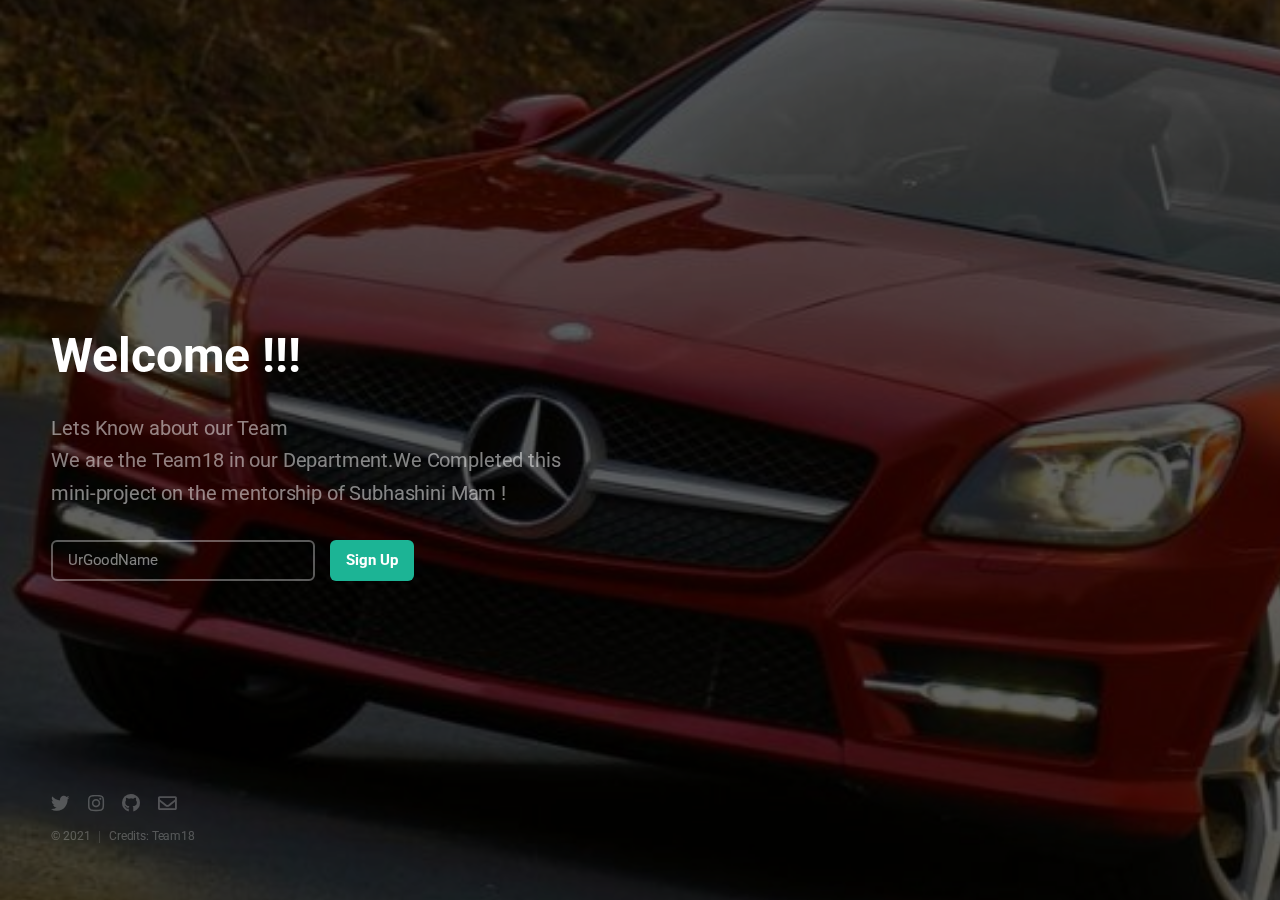
<file: Client side/secondPage/index.html>
<!DOCTYPE HTML>
<!--
	Eventually by HTML5 UP
	html5up.net | @ajlkn
	Free for personal and commercial use under the CCA 3.0 license (html5up.net/license)
-->
<html>
	<head>
		<title>WElcome</title>
		<meta charset="utf-8" />
		<meta name="viewport" content="width=device-width, initial-scale=1, user-scalable=no" />
		<link rel="stylesheet" href="assets/css/main.css" />
	</head>
	<body class="is-preload">

		<!-- Header -->
			<header id="header">
				<h1>Welcome !!!</h1>
				<p>Lets Know about our Team<br/>We are the Team18 in our Department.We Completed this<br/> mini-project on the mentorship of Subhashini Mam !</p> 
			</header>

		<!-- Signup Form -->
			<form id="signup-form" method="post" action="Thirdpage/index.html">
				<input type="text" name="text" id="email" placeholder="UrGoodName" />
				<input type="submit" value="Sign Up" />
			</form>

		<!-- Footer -->
			<footer id="footer">
				<ul class="icons">
					<li><a href="https://twitter.com/HarshiHarshu5?s=08" class="icon brands fa-twitter"><span class="label">Twitter</span></a></li>
					<li><a href="https://Instagram.com/its.me_harshi" class="icon brands fa-instagram"><span class="label">Instagram</span></a></li>
					<li><a href="https://github.com/Saaraavaanaa" class="icon brands fa-github"><span class="label">GitHub</span></a></li>
					<li><a href="mailto:vishnupriyapooja44@gmail.com" class="icon fa-envelope"><span class="label">Email</span></a></li>
				</ul>
				<ul class="copyright">
					<li>&copy; 2021</li><li>Credits: Team18</li>
				</ul>
			</footer>

		<!-- Scripts -->
			<script src="assets/js/main.js"></script>

	</body>
</html>
</file>
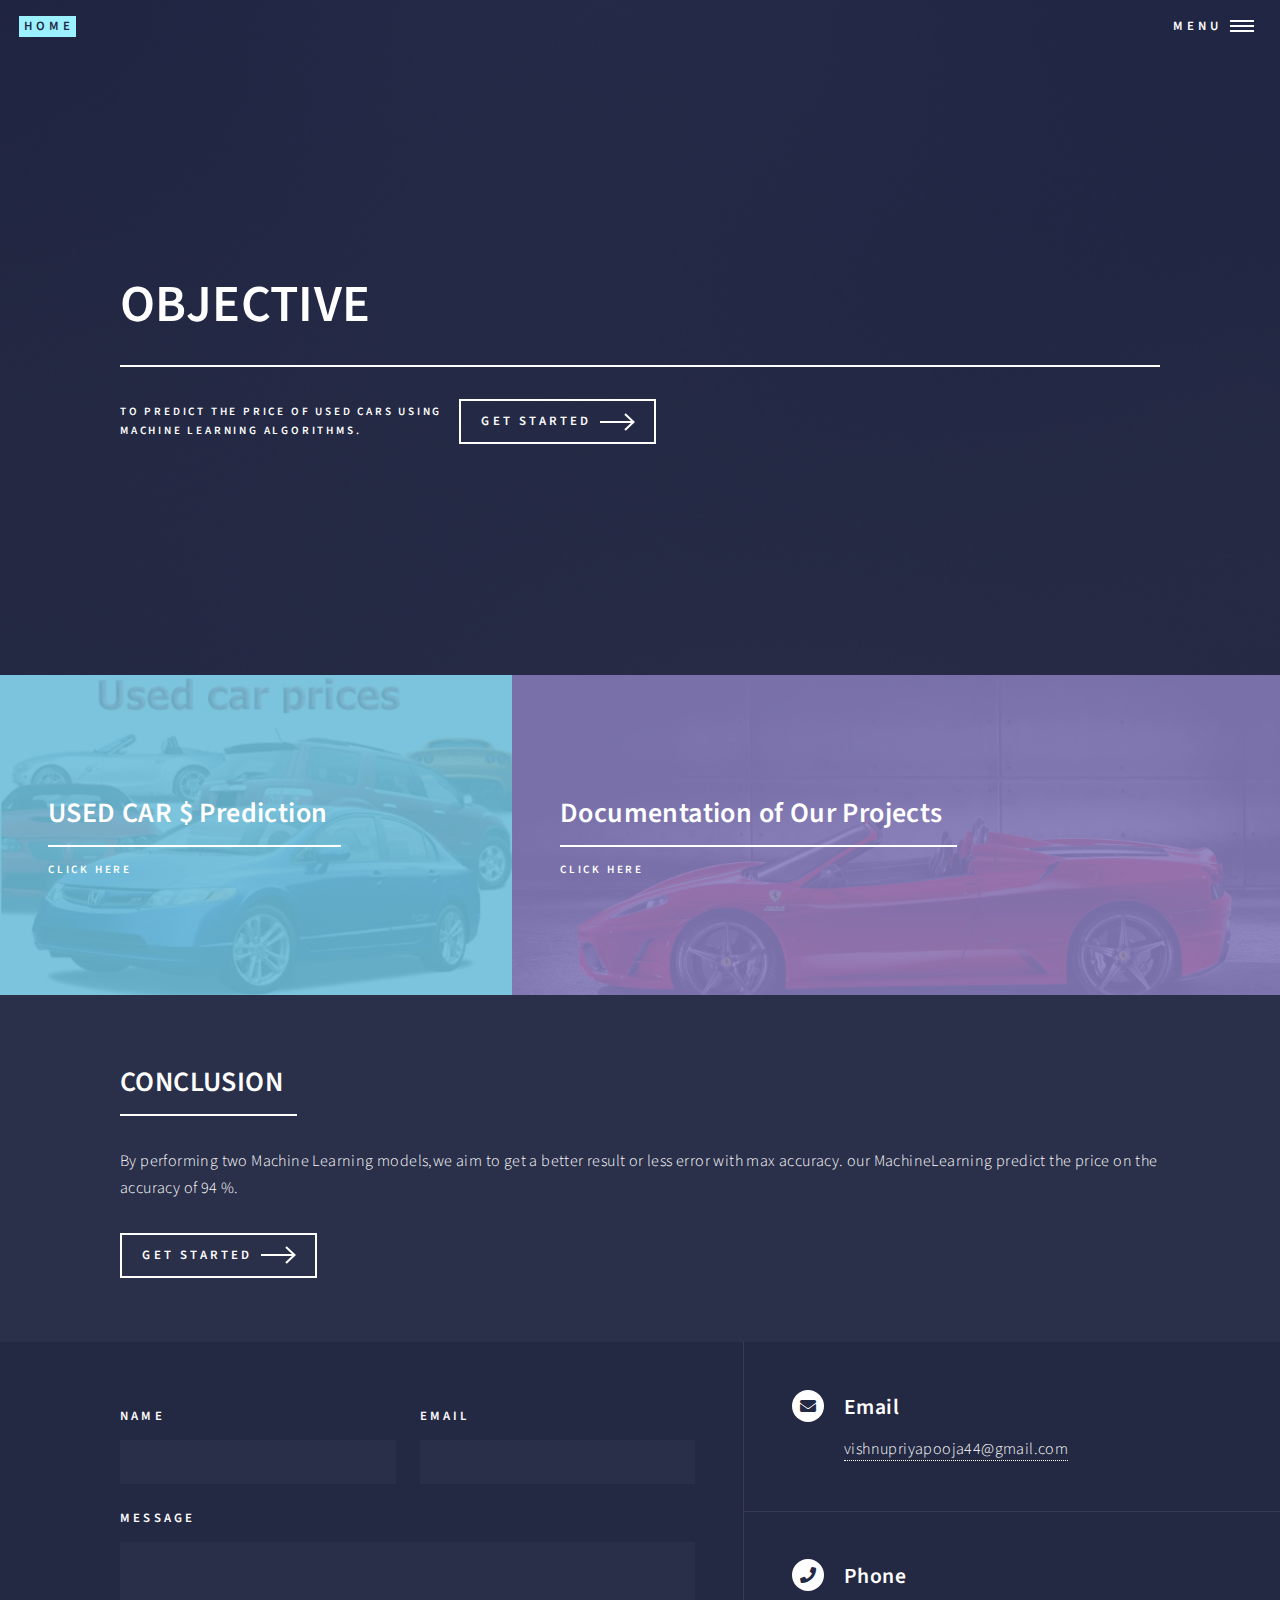
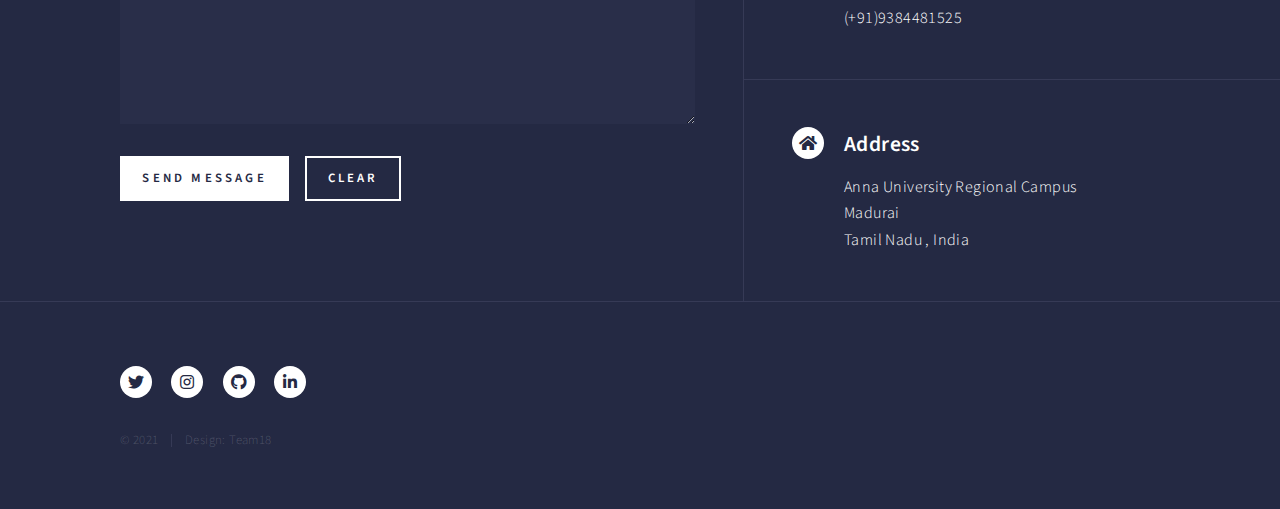
<file: Client side/secondPage/Thirdpage/index.html>
<!DOCTYPE HTML>
<!--
	Forty by HTML5 UP
	html5up.net | @ajlkn
	Free for personal and commercial use under the CCA 3.0 license (html5up.net/license)
-->
<html>
	<head>
		<title>Main Page</title>
		<meta charset="utf-8" />
		<meta name="viewport" content="width=device-width, initial-scale=1, user-scalable=no" />
		<link rel="stylesheet" href="assets/css/main.css" />
		<noscript><link rel="stylesheet" href="assets/css/noscript.css" /></noscript>
	</head>
	<body class="is-preload">

		<!-- Wrapper -->
			<div id="wrapper">

				<!-- Header -->
					<header id="header" class="alt">
						<a href="index.html" class="logo"><strong>Home</strong> <span></span></a>
						<nav>
							<a href="#menu">Menu</a>
						</nav>
					</header>

				<!-- Menu -->
					<nav id="menu">
						<ul class="links">
							<li><a href="index.html">Home</a></li>
							<li><a href="landing.html">USED CAR $ Prediction</a></li>
							<li><a href="generic.html">Documentation of Our Projects</a></li>
							
						</ul>
						<ul class="actions stacked">
							<li><a href="#one" class="button next scrolly">Get Started</a></li>
							
						</ul>
					</nav>

				<!-- Banner -->
					<section id="banner" class="major">
						<div class="inner">
							<header class="major">
								<h1>OBJECTIVE</h1>
							</header>
							<div class="content">
								<p>To predict the price of Used Cars using<br />
									Machine Learning algorithms.</p>
								<ul class="actions">
									<li><a href="#one" class="button next scrolly">Get Started</a></li>
								</ul>
							</div>
						</div>
					</section>

				<!-- Main -->
					<div id="main">

						<!-- One -->
							<section id="one" class="tiles">
								<article>
									<span class="image">
										<img src="images/pic01.jpg" alt="" />
									</span>
									<header class="major">
										<h3><a href="landing.html" class="link">USED CAR $ Prediction</a></h3>
										<p>Click Here</p>
									</header>
								</article>
								<article>
									<span class="image">
										<img src="images/pic02.jpg" alt="" />
									</span>
									<header class="major">
										<h3><a href="404.html" class="link">Documentation of Our Projects</a></h3>
										<p>Click Here</p>
									</header>
								</article>
							</section>

						<!-- Two -->
							<section id="two">
								<div class="inner">
									<header class="major">
										<h2>CONCLUSION</h2>
									</header>
									<p>By performing two Machine Learning models,we aim to get a better result or less error with max accuracy.
										our MachineLearning predict the price on the accuracy of 94 %.
									</p>
									<ul class="actions">
										<li><a href="landing.html" class="button next">Get Started</a></li>
									</ul>
								</div>
							</section>

					</div>

				<!-- Contact -->
					<section id="contact">
						<div class="inner">
							<section>
								<form method="post" action="#">
									<div class="fields">
										<div class="field half">
											<label for="name">Name</label>
											<input type="text" name="name" id="name" />
										</div>
										<div class="field half">
											<label for="email">Email</label>
											<input type="text" name="email" id="email" />
										</div>
										<div class="field">
											<label for="message">Message</label>
											<textarea name="message" id="message" rows="6"></textarea>
										</div>
									</div>
									<ul class="actions">
										<li><input type="submit" value="Send Message" class="primary" /></li>
										<li><input type="reset" value="Clear" /></li>
									</ul>
								</form>
							</section>
							<section class="split">
								<section>
									<div class="contact-method">
										<span class="icon solid alt fa-envelope"></span>
										<h3>Email</h3>
										<a href="mailto:vishnupriyapooja44@gmail.com">vishnupriyapooja44@gmail.com</a>
									</div>
								</section>
								<section>
									<div class="contact-method">
										<span class="icon solid alt fa-phone"></span>
										<h3>Phone</h3>
										<span>(+91)9384481525</span>
									</div>
								</section>
								<section>
									<div class="contact-method">
										<span class="icon solid alt fa-home"></span>
										<h3>Address</h3>
										<span>Anna University Regional Campus<br />
										Madurai<br />
										Tamil Nadu , India</span>
									</div>
								</section>
							</section>
						</div>
					</section>

				<!-- Footer -->
					<footer id="footer">
						<div class="inner">
							<ul class="icons">
								<li><a href="https://twitter.com/HarshiHarshu5?s=08" class="icon brands alt fa-twitter"><span class="label">Twitter</span></a></li>
								<!-- <li><a href="#" class="icon brands alt fa-facebook-f"><span class="label">Facebook</span></a></li> -->
								<li><a href="https://Instagram.com/its.me_harshi" class="icon brands alt fa-instagram"><span class="label">Instagram</span></a></li>
								<li><a href="https://github.com/Saaraavaanaa" class="icon brands alt fa-github"><span class="label">GitHub</span></a></li>
								<li><a href="https://www.linkedin.com/in/saravanak" class="icon brands alt fa-linkedin-in"><span class="label">LinkedIn</span></a></li>
							</ul>
							<ul class="copyright">
								<li>&copy; 2021</li><li>Design: Team18</li>
							</ul>
						</div>
					</footer>

			</div>

		<!-- Scripts -->
			<script src="assets/js/jquery.min.js"></script>
			<script src="assets/js/jquery.scrolly.min.js"></script>
			<script src="assets/js/jquery.scrollex.min.js"></script>
			<script src="assets/js/browser.min.js"></script>
			<script src="assets/js/breakpoints.min.js"></script>
			<script src="assets/js/util.js"></script>
			<script src="assets/js/main.js"></script>

	</body>
</html>
</file>
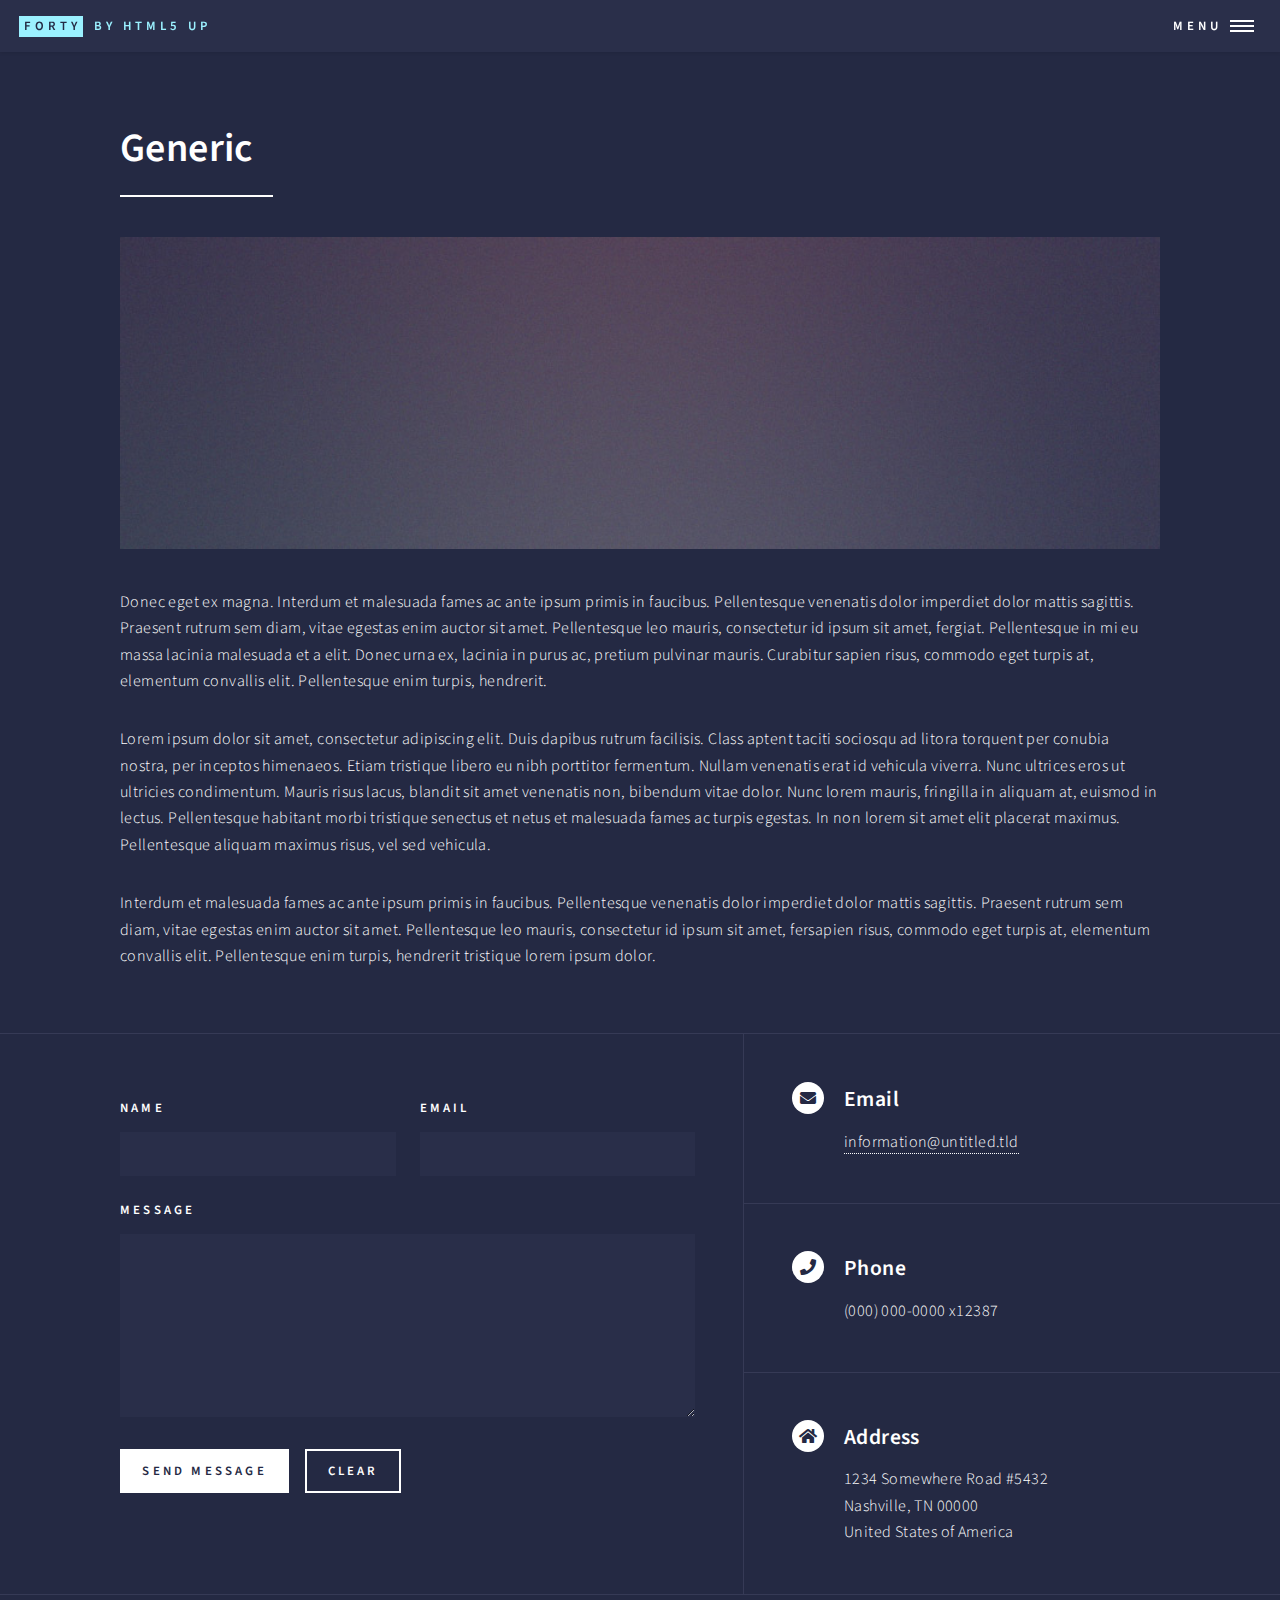
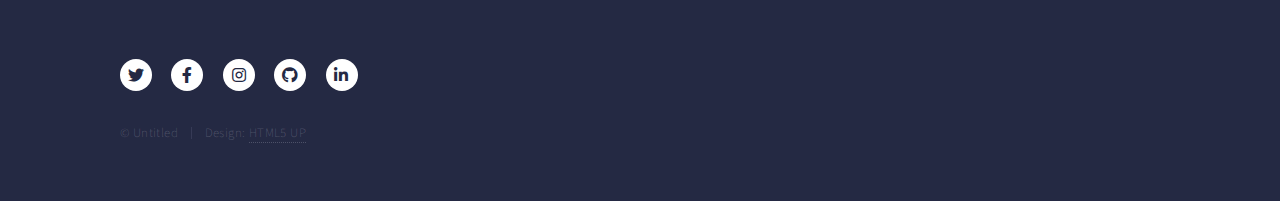
<file: Client side/secondPage/Thirdpage/generic.html>
<!DOCTYPE HTML>
<!--
	Forty by HTML5 UP
	html5up.net | @ajlkn
	Free for personal and commercial use under the CCA 3.0 license (html5up.net/license)
-->
<html>
	<head>
		<title>Generic - Forty by HTML5 UP</title>
		<meta charset="utf-8" />
		<meta name="viewport" content="width=device-width, initial-scale=1, user-scalable=no" />
		<link rel="stylesheet" href="assets/css/main.css" />
		<noscript><link rel="stylesheet" href="assets/css/noscript.css" /></noscript>
	</head>
	<body class="is-preload">

		<!-- Wrapper -->
			<div id="wrapper">

				<!-- Header -->
					<header id="header">
						<a href="index.html" class="logo"><strong>Forty</strong> <span>by HTML5 UP</span></a>
						<nav>
							<a href="#menu">Menu</a>
						</nav>
					</header>

				<!-- Menu -->
					<nav id="menu">
						<ul class="links">
							<li><a href="index.html">Home</a></li>
							<li><a href="landing.html">Landing</a></li>
							<li><a href="generic.html">Generic</a></li>
							<li><a href="elements.html">Elements</a></li>
						</ul>
						<ul class="actions stacked">
							<li><a href="#" class="button primary fit">Get Started</a></li>
							<li><a href="#" class="button fit">Log In</a></li>
						</ul>
					</nav>

				<!-- Main -->
					<div id="main" class="alt">

						<!-- One -->
							<section id="one">
								<div class="inner">
									<header class="major">
										<h1>Generic</h1>
									</header>
									<span class="image main"><img src="images/pic11.jpg" alt="" /></span>
									<p>Donec eget ex magna. Interdum et malesuada fames ac ante ipsum primis in faucibus. Pellentesque venenatis dolor imperdiet dolor mattis sagittis. Praesent rutrum sem diam, vitae egestas enim auctor sit amet. Pellentesque leo mauris, consectetur id ipsum sit amet, fergiat. Pellentesque in mi eu massa lacinia malesuada et a elit. Donec urna ex, lacinia in purus ac, pretium pulvinar mauris. Curabitur sapien risus, commodo eget turpis at, elementum convallis elit. Pellentesque enim turpis, hendrerit.</p>
									<p>Lorem ipsum dolor sit amet, consectetur adipiscing elit. Duis dapibus rutrum facilisis. Class aptent taciti sociosqu ad litora torquent per conubia nostra, per inceptos himenaeos. Etiam tristique libero eu nibh porttitor fermentum. Nullam venenatis erat id vehicula viverra. Nunc ultrices eros ut ultricies condimentum. Mauris risus lacus, blandit sit amet venenatis non, bibendum vitae dolor. Nunc lorem mauris, fringilla in aliquam at, euismod in lectus. Pellentesque habitant morbi tristique senectus et netus et malesuada fames ac turpis egestas. In non lorem sit amet elit placerat maximus. Pellentesque aliquam maximus risus, vel sed vehicula.</p>
									<p>Interdum et malesuada fames ac ante ipsum primis in faucibus. Pellentesque venenatis dolor imperdiet dolor mattis sagittis. Praesent rutrum sem diam, vitae egestas enim auctor sit amet. Pellentesque leo mauris, consectetur id ipsum sit amet, fersapien risus, commodo eget turpis at, elementum convallis elit. Pellentesque enim turpis, hendrerit tristique lorem ipsum dolor.</p>
								</div>
							</section>

					</div>

				<!-- Contact -->
					<section id="contact">
						<div class="inner">
							<section>
								<form method="post" action="#">
									<div class="fields">
										<div class="field half">
											<label for="name">Name</label>
											<input type="text" name="name" id="name" />
										</div>
										<div class="field half">
											<label for="email">Email</label>
											<input type="text" name="email" id="email" />
										</div>
										<div class="field">
											<label for="message">Message</label>
											<textarea name="message" id="message" rows="6"></textarea>
										</div>
									</div>
									<ul class="actions">
										<li><input type="submit" value="Send Message" class="primary" /></li>
										<li><input type="reset" value="Clear" /></li>
									</ul>
								</form>
							</section>
							<section class="split">
								<section>
									<div class="contact-method">
										<span class="icon solid alt fa-envelope"></span>
										<h3>Email</h3>
										<a href="#">information@untitled.tld</a>
									</div>
								</section>
								<section>
									<div class="contact-method">
										<span class="icon solid alt fa-phone"></span>
										<h3>Phone</h3>
										<span>(000) 000-0000 x12387</span>
									</div>
								</section>
								<section>
									<div class="contact-method">
										<span class="icon solid alt fa-home"></span>
										<h3>Address</h3>
										<span>1234 Somewhere Road #5432<br />
										Nashville, TN 00000<br />
										United States of America</span>
									</div>
								</section>
							</section>
						</div>
					</section>

				<!-- Footer -->
					<footer id="footer">
						<div class="inner">
							<ul class="icons">
								<li><a href="#" class="icon brands alt fa-twitter"><span class="label">Twitter</span></a></li>
								<li><a href="#" class="icon brands alt fa-facebook-f"><span class="label">Facebook</span></a></li>
								<li><a href="#" class="icon brands alt fa-instagram"><span class="label">Instagram</span></a></li>
								<li><a href="#" class="icon brands alt fa-github"><span class="label">GitHub</span></a></li>
								<li><a href="#" class="icon brands alt fa-linkedin-in"><span class="label">LinkedIn</span></a></li>
							</ul>
							<ul class="copyright">
								<li>&copy; Untitled</li><li>Design: <a href="https://html5up.net">HTML5 UP</a></li>
							</ul>
						</div>
					</footer>

			</div>

		<!-- Scripts -->
			<script src="assets/js/jquery.min.js"></script>
			<script src="assets/js/jquery.scrolly.min.js"></script>
			<script src="assets/js/jquery.scrollex.min.js"></script>
			<script src="assets/js/browser.min.js"></script>
			<script src="assets/js/breakpoints.min.js"></script>
			<script src="assets/js/util.js"></script>
			<script src="assets/js/main.js"></script>

	</body>
</html>
</file>
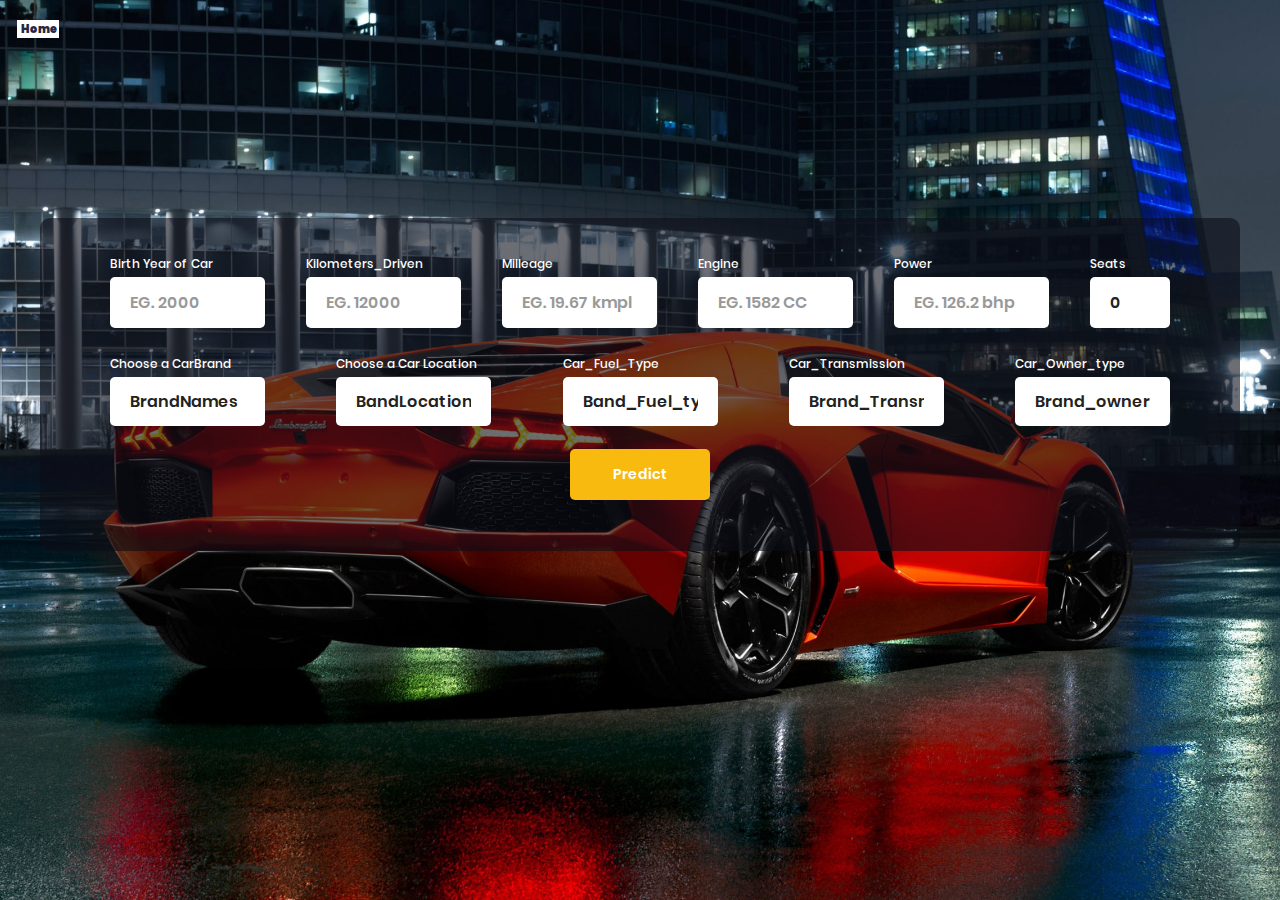
<file: Client side/secondPage/Thirdpage/landing.html>
<html lang="en">
<head>
    <meta charset="UTF-8">
    <meta name="viewport" content="width=device-width, initial-scale=1.0">
    <meta http-equiv="X-UA-Compatible" content="ie=edge">
    <title>Car-pridiction</title>

    <!-- Font Icon -->
    <link rel="stylesheet" href="fonts/material-icon/css/material-design-iconic-font.min.css">
	<link rel="stylesheet" href="landingcss/style.css">
     <!-- JS -->
     <script src="https://ajax.googleapis.com/ajax/libs/jquery/3.4.1/jquery.min.js"></script>
     <script src="landingjs/flaskcon.js"></script>


</head>
<body>

    <div class="main">
        <header id="header" class="alt">
            <a href="index.html" class="logo" ><strong>Home</strong> <span></span></a>
        </header>

    
        
        <div class="header">
        </div>
        <div class="container">
            <form id="booking-form" class="booking-form">
                <div class="form-group">
                    <div class="form-destination">
                        <label for="Cars registed year">Birth Year of Car</label>
                        <input type="text" id="a" name="name" placeholder="EG. 2000" />
                    </div>
                    <div class="form-destination">
                        <label for="Kilometer">Kilometers_Driven</label>
                        <input type="text" id="b" name="kilo" placeholder="EG. 12000" />
                    </div>
                    <div class="form-date-from form-icon">
                        <label for="Milleage">Milleage</label>
                        <input type="text" id="c" class="date_from" name="mille" placeholder="EG. 19.67 kmpl" />
                        <!-- <span class="icon"><i class="zmdi zmdi-calendar-alt"></i></span> -->
                    </div>
                    <div class="form-date-to form-icon">
                        <label for="Engine">Engine</label>
                        <input type="text" id="d" class="date_to" name="engine" placeholder="EG. 1582 CC" />
                        <!-- <span class="icon"><i class="zmdi zmdi-calendar-alt"></i></span> -->
                    </div>
                    <div class="form-date-to form-icon">
                        <label for="Power">Power</label>
                        <input type="text" id="e" class="date_to" name="power" placeholder="EG. 126.2 bhp" />
                        <!-- <span class="icon"><i class="zmdi zmdi-calendar-alt"></i></span> -->
                    </div>
                    <div class="form-quantity">
                        <label for="Seats">Seats</label>
                        
                        <input type="number" name="seats" id="f" value="0" min="0" class="nput-text qty text">
                        
                    </div>
                </div>
                <br>
                <div class="form-group">
                    <div class="form-destination">
                        <label for="destination">Choose a CarBrand</label>
                        <select name="Cars" id="carsName" name="name">
                            <option value="" disabled="disabled" selected="selected">BrandNames</option>
                        </select>
                    </div>
                    <div class="form-destination">
                        <label for="destination">Choose a Car Location</label>
                        <select name="Cars" id="carsLoc" name="location">
                            <option value="" disabled="disabled" selected="selected">BandLocation</option>
                        </select>
                    </div>
                    <div class="form-destination">
                        <label for="destination">Car_Fuel_Type</label>
                        <select name="Cars" id="carsFuel" name="fuel">
                            <option value="" disabled="disabled" selected="selected">Band_Fuel_type</option>
                        </select>
                    </div>
                    <div class="form-destination">
                        <label for="destination">Car_Transmission</label>
                        <select name="Cars" id="carsTrans" name="Trans">
                            <option value="" disabled="disabled" selected="selected">Brand_Transmission</option>
                        </select>
                    </div>
                    <div class="form-destination">
                        <label for="destination">Car_Owner_type</label>
                        <select name="Cars" id="carsOwner" name="owner">
                            <option value="" disabled="disabled" selected="selected">Brand_owner_Type</option>
                        </select>
                    </div>
                    </div>
                    <div class="a">
                    <div class="form-submit">
                        <input type="button" id="submit" class="submit" value="Predict" onclick="onClickedEstimatePrice()" />
                    </div>
                </div>
            </form>
            <div id="EstimatedPrice" class="result"  style=" text-align: center; color: chartreuse;" >	<h2></h2> </div>
        </div>

    </div>

   
</body><!-- This templates was made by Colorlib (https://colorlib.com) -->
</html>
</file>
<file: Client side/secondPage/Thirdpage/assets/css/noscript.css>
/*
	Forty by HTML5 UP
	html5up.net | @ajlkn
	Free for personal and commercial use under the CCA 3.0 license (html5up.net/license)
*/

/* Banner */

	body.is-preload #banner:after {
		opacity: 0.85;
	}

	body.is-preload #banner > .inner {
		-moz-filter: none;
		-webkit-filter: none;
		-ms-filter: none;
		filter: none;
		-moz-transform: none;
		-webkit-transform: none;
		-ms-transform: none;
		transform: none;
		opacity: 1;
	}
</file>
<file: Client side/secondPage/Thirdpage/landingcss/style.css>
/* @extend display-flex; */
#header .logo {
  border: 0;
  display: inline-block;
  font-size: 0.8em;
  height: inherit;
  line-height: inherit;
  padding: 0 1.5em;
  margin-top: 20px;
}

  #header .logo strong {
    -moz-transition: background-color 0.2s ease-in-out, color 0.2s ease-in-out;
    -webkit-transition: background-color 0.2s ease-in-out, color 0.2s ease-in-out;
    -ms-transition: background-color 0.2s ease-in-out, color 0.2s ease-in-out;
    transition: background-color 0.2s ease-in-out, color 0.2s ease-in-out;
    background-color: #ffffff;
    color: #242943;
    display: inline-block;
    line-height: 1.65em;
    margin-right: 0.325em;
    padding: 0 0.125em 0 0.375em;
  }

  #header .logo:hover strong {
    background-color: #9bf1ff;
  }

  #header .logo:active strong {
    background-color: #53e3fb;
  }
display-flex, .header, .form-group {
  display: flex;
  display: -webkit-flex; }

/* @extend list-type-ulli; */
list-type-ulli {
  list-style-type: none;
  margin: 0;
  padding: 0; }

/* poppins-300 - latin */
@font-face {
  font-family: 'Poppins';
  font-style: normal;
  font-weight: 300;
  src: url("../fonts/poppins/poppins-v5-latin-300.eot");
  /* IE9 Compat Modes */
  src: local("Poppins Light"), local("Poppins-Light"), url("../fonts/poppins/poppins-v5-latin-300.eot?#iefix") format("embedded-opentype"), url("../fonts/poppins/poppins-v5-latin-300.woff2") format("woff2"), url("../fonts/poppins/poppins-v5-latin-300.woff") format("woff"), url("../fonts/poppins/poppins-v5-latin-300.ttf") format("truetype"), url("../fonts/poppins/poppins-v5-latin-300.svg#Poppins") format("svg");
  /* Legacy iOS */ }
/* poppins-300italic - latin */
@font-face {
  font-family: 'Poppins';
  font-style: italic;
  font-weight: 300;
  src: url("../fonts/poppins/poppins-v5-latin-300italic.eot");
  /* IE9 Compat Modes */
  src: local("Poppins Light Italic"), local("Poppins-LightItalic"), url("../fonts/poppins/poppins-v5-latin-300italic.eot?#iefix") format("embedded-opentype"), url("../fonts/poppins/poppins-v5-latin-300italic.woff2") format("woff2"), url("../fonts/poppins/poppins-v5-latin-300italic.woff") format("woff"), url("../fonts/poppins/poppins-v5-latin-300italic.ttf") format("truetype"), url("../fonts/poppins/poppins-v5-latin-300italic.svg#Poppins") format("svg");
  /* Legacy iOS */ }
/* poppins-regular - latin */
@font-face {
  font-family: 'Poppins';
  font-style: normal;
  font-weight: 400;
  src: url("../fonts/poppins/poppins-v5-latin-regular.eot");
  /* IE9 Compat Modes */
  src: local("Poppins Regular"), local("Poppins-Regular"), url("../fonts/poppins/poppins-v5-latin-regular.eot?#iefix") format("embedded-opentype"), url("../fonts/poppins/poppins-v5-latin-regular.woff2") format("woff2"), url("../fonts/poppins/poppins-v5-latin-regular.woff") format("woff"), url("../fonts/poppins/poppins-v5-latin-regular.ttf") format("truetype"), url("../fonts/poppins/poppins-v5-latin-regular.svg#Poppins") format("svg");
  /* Legacy iOS */ }
/* poppins-italic - latin */
@font-face {
  font-family: 'Poppins';
  font-style: italic;
  font-weight: 400;
  src: url("../fonts/poppins/poppins-v5-latin-italic.eot");
  /* IE9 Compat Modes */
  src: local("Poppins Italic"), local("Poppins-Italic"), url("../fonts/poppins/poppins-v5-latin-italic.eot?#iefix") format("embedded-opentype"), url("../fonts/poppins/poppins-v5-latin-italic.woff2") format("woff2"), url("../fonts/poppins/poppins-v5-latin-italic.woff") format("woff"), url("../fonts/poppins/poppins-v5-latin-italic.ttf") format("truetype"), url("../fonts/poppins/poppins-v5-latin-italic.svg#Poppins") format("svg");
  /* Legacy iOS */ }
/* poppins-500 - latin */
@font-face {
  font-family: 'Poppins';
  font-style: normal;
  font-weight: 500;
  src: url("../fonts/poppins/poppins-v5-latin-500.eot");
  /* IE9 Compat Modes */
  src: local("Poppins Medium"), local("Poppins-Medium"), url("../fonts/poppins/poppins-v5-latin-500.eot?#iefix") format("embedded-opentype"), url("../fonts/poppins/poppins-v5-latin-500.woff2") format("woff2"), url("../fonts/poppins/poppins-v5-latin-500.woff") format("woff"), url("../fonts/poppins/poppins-v5-latin-500.ttf") format("truetype"), url("../fonts/poppins/poppins-v5-latin-500.svg#Poppins") format("svg");
  /* Legacy iOS */ }
/* poppins-500italic - latin */
@font-face {
  font-family: 'Poppins';
  font-style: italic;
  font-weight: 500;
  src: url("../fonts/poppins/poppins-v5-latin-500italic.eot");
  /* IE9 Compat Modes */
  src: local("Poppins Medium Italic"), local("Poppins-MediumItalic"), url("../fonts/poppins/poppins-v5-latin-500italic.eot?#iefix") format("embedded-opentype"), url("../fonts/poppins/poppins-v5-latin-500italic.woff2") format("woff2"), url("../fonts/poppins/poppins-v5-latin-500italic.woff") format("woff"), url("../fonts/poppins/poppins-v5-latin-500italic.ttf") format("truetype"), url("../fonts/poppins/poppins-v5-latin-500italic.svg#Poppins") format("svg");
  /* Legacy iOS */ }
/* poppins-600 - latin */
@font-face {
  font-family: 'Poppins';
  font-style: normal;
  font-weight: 600;
  src: url("../fonts/poppins/poppins-v5-latin-600.eot");
  /* IE9 Compat Modes */
  src: local("Poppins SemiBold"), local("Poppins-SemiBold"), url("../fonts/poppins/poppins-v5-latin-600.eot?#iefix") format("embedded-opentype"), url("../fonts/poppins/poppins-v5-latin-600.woff2") format("woff2"), url("../fonts/poppins/poppins-v5-latin-600.woff") format("woff"), url("../fonts/poppins/poppins-v5-latin-600.ttf") format("truetype"), url("../fonts/poppins/poppins-v5-latin-600.svg#Poppins") format("svg");
  /* Legacy iOS */ }
/* poppins-700 - latin */
@font-face {
  font-family: 'Poppins';
  font-style: normal;
  font-weight: 700;
  src: url("../fonts/poppins/poppins-v5-latin-700.eot");
  /* IE9 Compat Modes */
  src: local("Poppins Bold"), local("Poppins-Bold"), url("../fonts/poppins/poppins-v5-latin-700.eot?#iefix") format("embedded-opentype"), url("../fonts/poppins/poppins-v5-latin-700.woff2") format("woff2"), url("../fonts/poppins/poppins-v5-latin-700.woff") format("woff"), url("../fonts/poppins/poppins-v5-latin-700.ttf") format("truetype"), url("../fonts/poppins/poppins-v5-latin-700.svg#Poppins") format("svg");
  /* Legacy iOS */ }
/* poppins-700italic - latin */
@font-face {
  font-family: 'Poppins';
  font-style: italic;
  font-weight: 700;
  src: url("../fonts/poppins/poppins-v5-latin-700italic.eot");
  /* IE9 Compat Modes */
  src: local("Poppins Bold Italic"), local("Poppins-BoldItalic"), url("../fonts/poppins/poppins-v5-latin-700italic.eot?#iefix") format("embedded-opentype"), url("../fonts/poppins/poppins-v5-latin-700italic.woff2") format("woff2"), url("../fonts/poppins/poppins-v5-latin-700italic.woff") format("woff"), url("../fonts/poppins/poppins-v5-latin-700italic.ttf") format("truetype"), url("../fonts/poppins/poppins-v5-latin-700italic.svg#Poppins") format("svg");
  /* Legacy iOS */ }
/* poppins-800 - latin */
@font-face {
  font-family: 'Poppins';
  font-style: normal;
  font-weight: 800;
  src: url("../fonts/poppins/poppins-v5-latin-800.eot");
  /* IE9 Compat Modes */
  src: local("Poppins ExtraBold"), local("Poppins-ExtraBold"), url("../fonts/poppins/poppins-v5-latin-800.eot?#iefix") format("embedded-opentype"), url("../fonts/poppins/poppins-v5-latin-800.woff2") format("woff2"), url("../fonts/poppins/poppins-v5-latin-800.woff") format("woff"), url("../fonts/poppins/poppins-v5-latin-800.ttf") format("truetype"), url("../fonts/poppins/poppins-v5-latin-800.svg#Poppins") format("svg");
  /* Legacy iOS */ }
/* poppins-800italic - latin */
@font-face {
  font-family: 'Poppins';
  font-style: italic;
  font-weight: 800;
  src: url("../fonts/poppins/poppins-v5-latin-800italic.eot");
  /* IE9 Compat Modes */
  src: local("Poppins ExtraBold Italic"), local("Poppins-ExtraBoldItalic"), url("../fonts/poppins/poppins-v5-latin-800italic.eot?#iefix") format("embedded-opentype"), url("../fonts/poppins/poppins-v5-latin-800italic.woff2") format("woff2"), url("../fonts/poppins/poppins-v5-latin-800italic.woff") format("woff"), url("../fonts/poppins/poppins-v5-latin-800italic.ttf") format("truetype"), url("../fonts/poppins/poppins-v5-latin-800italic.svg#Poppins") format("svg");
  /* Legacy iOS */ }
/* poppins-900 - latin */
@font-face {
  font-family: 'Poppins';
  font-style: normal;
  font-weight: 900;
  src: url("../fonts/poppins/poppins-v5-latin-900.eot");
  /* IE9 Compat Modes */
  src: local("Poppins Black"), local("Poppins-Black"), url("../fonts/poppins/poppins-v5-latin-900.eot?#iefix") format("embedded-opentype"), url("../fonts/poppins/poppins-v5-latin-900.woff2") format("woff2"), url("../fonts/poppins/poppins-v5-latin-900.woff") format("woff"), url("../fonts/poppins/poppins-v5-latin-900.ttf") format("truetype"), url("../fonts/poppins/poppins-v5-latin-900.svg#Poppins") format("svg");
  /* Legacy iOS */ }
a:focus, a:active {
  text-decoration: none;
  outline: none;
  transition: all 300ms ease 0s;
  -moz-transition: all 300ms ease 0s;
  -webkit-transition: all 300ms ease 0s;
  -o-transition: all 300ms ease 0s;
  -ms-transition: all 300ms ease 0s; }

input, select, textarea {
  outline: none;
  appearance: unset !important;
  -moz-appearance: unset !important;
  -webkit-appearance: unset !important;
  -o-appearance: unset !important;
  -ms-appearance: unset !important; }

input::-webkit-outer-spin-button, input::-webkit-inner-spin-button {
  appearance: none !important;
  -moz-appearance: none !important;
  -webkit-appearance: none !important;
  -o-appearance: none !important;
  -ms-appearance: none !important;
  margin: 0; }

input:focus, select:focus, textarea:focus {
  outline: none;
  box-shadow: none !important;
  -moz-box-shadow: none !important;
  -webkit-box-shadow: none !important;
  -o-box-shadow: none !important;
  -ms-box-shadow: none !important; }

input[type=checkbox] {
  appearance: checkbox !important;
  -moz-appearance: checkbox !important;
  -webkit-appearance: checkbox !important;
  -o-appearance: checkbox !important;
  -ms-appearance: checkbox !important; }

input[type=radio] {
  appearance: radio !important;
  -moz-appearance: radio !important;
  -webkit-appearance: radio !important;
  -o-appearance: radio !important;
  -ms-appearance: radio !important; }

img {
  max-width: 100%;
  height: auto; }

figure {
  margin: 0; }

p {
  margin-bottom: 0px; }

h1 {
  line-height: 1.8;
  margin: 0;
  padding: 0;
  font-weight: bold;
  color: #fff;
  font-family: Poppins;
  font-size: 21px;
  text-align: center;
  margin-bottom: 28px; }

.clear {
  clear: both; }

body {
  font-size: 14px;
  line-height: 1.8;
  color: #fff;
  background-image: url("../landingimages/form-img.jpg");
  background-repeat: no-repeat;
  background-size: cover;
  -moz-background-size: cover;
  -webkit-background-size: cover;
  -o-background-size: cover;
  -ms-background-size: cover;
  background-position: center center;
  font-weight: 600;
  font-family: Poppins;
  margin: 0px; }

.main {
  position: relative; }

.container {
  width: 1200px;
  background: rgba(11, 13, 24, 0.6);
  margin: 80px auto;
  border-radius: 10px;
  -moz-border-radius: 10px;
  -webkit-border-radius: 10px;
  -o-border-radius: 10px;
  -ms-border-radius: 10px; }

.booking-form {
  padding: 35px 70px 51px 70px; }

.header {
  align-items: center;
  -moz-align-items: center;
  -webkit-align-items: center;
  -o-align-items: center;
  -ms-align-items: center;
  justify-content: space-between;
  -moz-justify-content: space-between;
  -webkit-justify-content: space-between;
  -o-justify-content: space-between;
  -ms-justify-content: space-between;
  padding: 50px 57px; }

input {
  border: none;
  background: #fff;
  border-radius: 5px;
  -moz-border-radius: 5px;
  -webkit-border-radius: 5px;
  -o-border-radius: 5px;
  -ms-border-radius: 5px;
  box-sizing: border-box;
  width: 100%;
  padding: 13px 20px;
  font-size: 16px;
  font-weight: 600;
  color: #222;
  display: block;
  font-family: Poppins;
  position: relative;
  z-index: 9; 
}
select{
  border: none;
  background: #fff;
  border-radius: 5px;
  -moz-border-radius: 5px;
  -webkit-border-radius: 5px;
  -o-border-radius: 5px;
  -ms-border-radius: 5px;
  box-sizing: border-box;
  width: 100%;
  padding: 13px 20px;
  font-size: 16px;
  font-weight: 600;
  color: #222;
  display: block;
  font-family: Poppins;
  position: relative;
  z-index: 9;
}
  input::-webkit-input-placeholder {
    color: #999; }
  input::-moz-placeholder {
    color: #999; }
  input:-ms-input-placeholder {
    color: #999; }
  input:-moz-placeholder {
    color: #999; }

.submit {
  background: #f8ba0f;
  color: #fff;
  font-size: 14px;
  margin-top: 23px;
  padding: 15px 20px;
  cursor: pointer; }
  .submit:hover {
    background-color: #ce9906; }

label {
  font-size: 12px;
  font-weight: 500;
  margin-bottom: 2px;
  display: block; }

#quantity {
  color: #999; }

.form-group {
  align-items: center;
  -moz-align-items: center;
  -webkit-align-items: center;
  -o-align-items: center;
  -ms-align-items: center;
  justify-content: space-between;
  -moz-justify-content: space-between;
  -webkit-justify-content: space-between;
  -o-justify-content: space-between;
  -ms-justify-content: space-between; }

.form-destination {
  width: 155px; }

.form-date-from, .form-date-to {
  width: 155px; }

.form-quantity {
  width: 80px;
  position: relative; }

.form-submit {
  width: 140px; 
  align-items: center;
  justify-content: center;
  margin:auto;
}

.modify-qty {
  position: absolute;
  right: 12px;
  font-size: 18px;
  color: #999;
  z-index: 99;
  cursor: pointer; }

.plus {
  top: 23px; }

.minus {
  bottom: 0px; }

.form-icon {
  position: relative; }

.ui-datepicker-trigger {
  position: absolute;
  right: 16px;
  top: 40px;
  color: #999;
  font-size: 16px;
  z-index: 99;
  background: transparent;
  border: none;
  outline: none;
  cursor: pointer; }
  .a{
    display: flex;
    flex-direction: row;
  }

@media screen and (max-width: 768px) {
  .container {
    width: calc( 100% - 30px);
    max-width: 100%; }

  .form-group {
    flex-direction: column;
    -moz-flex-direction: column;
    -webkit-flex-direction: column;
    -o-flex-direction: column;
    -ms-flex-direction: column; }

  .form-destination, .form-date-from, .form-date-to, .form-quantity {
    width: 100%;
    margin-bottom: 20px; } }
@media screen and (max-width: 480px) {
  .booking-form {
    padding: 35px 30px 51px 30px; } }

/*# sourceMappingURL=style.css.map */
</file>
<file: Client side/secondPage/assets/css/main.css>
@import url(fontawesome-all.min.css);
@import url("https://fonts.googleapis.com/css?family=Roboto:400,700");
/*
	Eventually by HTML5 UP
	html5up.net | @ajlkn
	Free for personal and commercial use under the CCA 3.0 license (html5up.net/license)
*/
html, body, div, span, applet, object,
iframe, h1, h2, h3, h4, h5, h6, p, blockquote,
pre, a, abbr, acronym, address, big, cite,
code, del, dfn, em, img, ins, kbd, q, s, samp,
small, strike, strong, sub, sup, tt, var, b,
u, i, center, dl, dt, dd, ol, ul, li, fieldset,
form, label, legend, table, caption, tbody,
tfoot, thead, tr, th, td, article, aside,
canvas, details, embed, figure, figcaption,
footer, header, hgroup, menu, nav, output, ruby,
section, summary, time, mark, audio, video {
  margin: 0;
  padding: 0;
  border: 0;
  font-size: 100%;
  font: inherit;
  vertical-align: baseline; }

article, aside, details, figcaption, figure,
footer, header, hgroup, menu, nav, section {
  display: block; }

body {
  line-height: 1; }

ol, ul {
  list-style: none; }

blockquote, q {
  quotes: none; }
  blockquote:before, blockquote:after, q:before, q:after {
    content: '';
    content: none; }

table {
  border-collapse: collapse;
  border-spacing: 0; }

body {
  -webkit-text-size-adjust: none; }

mark {
  background-color: transparent;
  color: inherit; }

input::-moz-focus-inner {
  border: 0;
  padding: 0; }

input, select, textarea {
  -moz-appearance: none;
  -webkit-appearance: none;
  -ms-appearance: none;
  appearance: none; }

/* Basic */
@-ms-viewport {
  width: device-width; }

body {
  -ms-overflow-style: scrollbar; }

@media screen and (max-width: 480px) {
  html, body {
    min-width: 320px; } }

html {
  box-sizing: border-box; }

*, *:before, *:after {
  box-sizing: inherit; }

html, body {
  height: 100%;
  overflow-x: hidden;
  width: 100%; }
  @media screen and (max-height: 640px) {
    html, body {
      height: auto;
      min-height: 100%; } }

body {
  display: -moz-flex;
  display: -webkit-flex;
  display: -ms-flex;
  display: flex;
  -moz-flex-direction: column;
  -webkit-flex-direction: column;
  -ms-flex-direction: column;
  flex-direction: column;
  -moz-justify-content: center;
  -webkit-justify-content: center;
  -ms-justify-content: center;
  justify-content: center;
  background-color: #000;
  padding: 6em 4em 4em 4em; }
  body.is-preload *, body.is-preload *:before, body.is-preload *:after {
    -moz-animation: none !important;
    -webkit-animation: none !important;
    -ms-animation: none !important;
    animation: none !important;
    -moz-transition: none !important;
    -webkit-transition: none !important;
    -ms-transition: none !important;
    transition: none !important; }
  body > * {
    position: relative;
    z-index: 2; }
  @media screen and (max-width: 1680px) {
    body {
      padding: 6em 3.5em 3.5em 3.5em; } }
  @media screen and (max-width: 736px) {
    body {
      padding: 5em 2em 2em 2em; } }
  @media screen and (max-width: 360px) {
    body {
      padding: 5em 1.25em 1.25em 1.25em; } }

/* BG */
#bg {
  -moz-transition: opacity 2s ease-in-out;
  -webkit-transition: opacity 2s ease-in-out;
  -ms-transition: opacity 2s ease-in-out;
  transition: opacity 2s ease-in-out;
  height: 100%;
  left: 0;
  opacity: 0.375;
  position: fixed;
  top: 0;
  width: 100%;
  z-index: 1; }
  #bg div {
    -moz-transition: opacity 3s ease;
    -webkit-transition: opacity 3s ease;
    -ms-transition: opacity 3s ease;
    transition: opacity 3s ease;
    background-size: cover;
    height: 100%;
    left: 0;
    opacity: 0;
    position: absolute;
    top: 0;
    visibility: hidden;
    width: 150%; }
    #bg div.visible {
      -moz-animation: bg 45s linear infinite;
      -webkit-animation: bg 45s linear infinite;
      -ms-animation: bg 45s linear infinite;
      animation: bg 45s linear infinite;
      opacity: 1;
      visibility: visible;
      z-index: 1; }
      #bg div.visible.top {
        z-index: 2; }
      @media screen and (max-width: 1280px) {
        #bg div.visible {
          -moz-animation: bg 29.25s linear infinite;
          -webkit-animation: bg 29.25s linear infinite;
          -ms-animation: bg 29.25s linear infinite;
          animation: bg 29.25s linear infinite; } }
      @media screen and (max-width: 736px) {
        #bg div.visible {
          -moz-animation: bg 18s linear infinite;
          -webkit-animation: bg 18s linear infinite;
          -ms-animation: bg 18s linear infinite;
          animation: bg 18s linear infinite; } }
    #bg div:only-child {
      -moz-animation-direction: alternate !important;
      -webkit-animation-direction: alternate !important;
      -ms-animation-direction: alternate !important;
      animation-direction: alternate !important; }
  body.is-preload #bg {
    opacity: 0; }

@-moz-keyframes bg {
  0% {
    -moz-transform: translateX(0);
    -webkit-transform: translateX(0);
    -ms-transform: translateX(0);
    transform: translateX(0); }
  100% {
    -moz-transform: translateX(-25%);
    -webkit-transform: translateX(-25%);
    -ms-transform: translateX(-25%);
    transform: translateX(-25%); } }

@-webkit-keyframes bg {
  0% {
    -moz-transform: translateX(0);
    -webkit-transform: translateX(0);
    -ms-transform: translateX(0);
    transform: translateX(0); }
  100% {
    -moz-transform: translateX(-25%);
    -webkit-transform: translateX(-25%);
    -ms-transform: translateX(-25%);
    transform: translateX(-25%); } }

@-ms-keyframes bg {
  0% {
    -moz-transform: translateX(0);
    -webkit-transform: translateX(0);
    -ms-transform: translateX(0);
    transform: translateX(0); }
  100% {
    -moz-transform: translateX(-25%);
    -webkit-transform: translateX(-25%);
    -ms-transform: translateX(-25%);
    transform: translateX(-25%); } }

@keyframes bg {
  0% {
    -moz-transform: translateX(0);
    -webkit-transform: translateX(0);
    -ms-transform: translateX(0);
    transform: translateX(0); }
  100% {
    -moz-transform: translateX(-25%);
    -webkit-transform: translateX(-25%);
    -ms-transform: translateX(-25%);
    transform: translateX(-25%); } }

/* Type */
body, input, select, textarea {
  color: rgba(255, 255, 255, 0.75);
  font-family: "Roboto", sans-serif;
  font-size: 16pt;
  font-weight: 400;
  letter-spacing: -0.01em;
  line-height: 1.65em; }
  @media screen and (max-width: 1680px) {
    body, input, select, textarea {
      font-size: 12pt; } }
  @media screen and (max-width: 1280px) {
    body, input, select, textarea {
      font-size: 11pt; } }
  @media screen and (max-width: 980px) {
    body, input, select, textarea {
      font-size: 12pt; } }
  @media screen and (max-width: 736px) {
    body, input, select, textarea {
      font-size: 12pt; } }
  @media screen and (max-width: 480px) {
    body, input, select, textarea {
      font-size: 12pt; } }

a {
  -moz-transition: border-bottom-color 0.2s ease, color 0.2s ease;
  -webkit-transition: border-bottom-color 0.2s ease, color 0.2s ease;
  -ms-transition: border-bottom-color 0.2s ease, color 0.2s ease;
  transition: border-bottom-color 0.2s ease, color 0.2s ease;
  border-bottom: dotted 1px rgba(255, 255, 255, 0.25);
  color: #1cb495;
  text-decoration: none; }
  a:hover {
    border-bottom-color: transparent;
    color: #1cb495 !important;
    text-decoration: none; }

strong, b {
  color: #fff;
  font-weight: 700; }

em, i {
  font-style: italic; }

p {
  margin: 0 0 2em 0; }

h1, h2, h3, h4, h5, h6 {
  color: #fff;
  font-weight: 700;
  line-height: 1em;
  margin: 0 0 1em 0; }
  h1 a, h2 a, h3 a, h4 a, h5 a, h6 a {
    color: inherit;
    text-decoration: none; }

h1 {
  font-size: 2.5em;
  line-height: 1.25em; }

h2 {
  font-size: 1.75em;
  line-height: 1.5em; }

h3 {
  font-size: 1.35em;
  line-height: 1.5em; }

h4 {
  font-size: 1.1em;
  line-height: 1.5em; }

h5 {
  font-size: 0.9em;
  line-height: 1.5em; }

h6 {
  font-size: 0.7em;
  line-height: 1.5em; }

sub {
  font-size: 0.8em;
  position: relative;
  top: 0.5em; }

sup {
  font-size: 0.8em;
  position: relative;
  top: -0.5em; }

blockquote {
  border-left: solid 8px rgba(255, 255, 255, 0.35);
  font-style: italic;
  margin: 0 0 2em 0;
  padding: 0.5em 0 0.5em 2em; }

code {
  background: rgba(255, 255, 255, 0.125);
  border-radius: 6px;
  border: solid 2px rgba(255, 255, 255, 0.35);
  font-family: "Courier New", monospace;
  font-size: 0.9em;
  margin: 0 0.25em;
  padding: 0.25em 0.65em; }

pre {
  -webkit-overflow-scrolling: touch;
  font-family: "Courier New", monospace;
  font-size: 0.9em;
  margin: 0 0 2em 0; }
  pre code {
    display: block;
    line-height: 1.75em;
    padding: 1em 1.5em;
    overflow-x: auto; }

hr {
  border: 0;
  border-bottom: solid 2px rgba(255, 255, 255, 0.35);
  margin: 2em 0; }
  hr.major {
    margin: 3em 0; }

/* Section/Article */
section.special, article.special {
  text-align: center; }

header p {
  color: rgba(255, 255, 255, 0.5);
  position: relative;
  margin: 0 0 1.5em 0; }

header h2 + p {
  font-size: 1.25em;
  margin-top: -1em;
  line-height: 1.5em; }

header h3 + p {
  font-size: 1.1em;
  margin-top: -0.8em;
  line-height: 1.5em; }

header h4 + p,
header h5 + p,
header h6 + p {
  font-size: 0.9em;
  margin-top: -0.6em;
  line-height: 1.5em; }

@media screen and (max-width: 980px) {
  header br {
    display: none; } }

@media screen and (max-width: 736px) {
  header br {
    display: inline; } }

@media screen and (max-width: 480px) {
  header br {
    display: none; } }

/* Icon */
.icon {
  text-decoration: none;
  border-bottom: none;
  position: relative; }
  .icon:before {
    -moz-osx-font-smoothing: grayscale;
    -webkit-font-smoothing: antialiased;
    display: inline-block;
    font-style: normal;
    font-variant: normal;
    text-rendering: auto;
    line-height: 1;
    text-transform: none !important;
    font-family: 'Font Awesome 5 Free';
    font-weight: 400; }
  .icon > .label {
    display: none; }
  .icon:before {
    line-height: inherit; }
  .icon.solid:before {
    font-weight: 900; }
  .icon.brands:before {
    font-family: 'Font Awesome 5 Brands'; }

/* List */
ol {
  list-style: decimal;
  margin: 0 0 2em 0;
  padding-left: 1.25em; }
  ol li {
    padding-left: 0.25em; }

ul {
  list-style: disc;
  margin: 0 0 2em 0;
  padding-left: 1em; }
  ul li {
    padding-left: 0.5em; }

/* Icons */
ul.icons {
  cursor: default;
  list-style: none;
  padding-left: 0; }
  ul.icons li {
    display: inline-block;
    padding: 0 1em 0 0; }
    ul.icons li:last-child {
      padding-right: 0; }
    ul.icons li .icon:before {
      font-size: 1.25em; }
    ul.icons li a {
      color: inherit; }

/* Form */
form {
  margin: 0 0 2em 0; }
  form .message {
    text-decoration: none;
    -moz-transition: opacity 0.2s ease-in-out, -moz-transform 0.2s ease-in-out;
    -webkit-transition: opacity 0.2s ease-in-out, -webkit-transform 0.2s ease-in-out;
    -ms-transition: opacity 0.2s ease-in-out, -ms-transform 0.2s ease-in-out;
    transition: opacity 0.2s ease-in-out, transform 0.2s ease-in-out;
    -moz-transform: scale(1.05);
    -webkit-transform: scale(1.05);
    -ms-transform: scale(1.05);
    transform: scale(1.05);
    height: 2.75em;
    line-height: 2.75em;
    opacity: 0; }
    form .message:before {
      -moz-osx-font-smoothing: grayscale;
      -webkit-font-smoothing: antialiased;
      display: inline-block;
      font-style: normal;
      font-variant: normal;
      text-rendering: auto;
      line-height: 1;
      text-transform: none !important;
      font-family: 'Font Awesome 5 Free';
      font-weight: 900; }
    form .message:before {
      margin-right: 0.5em; }
    form .message.visible {
      -moz-transform: scale(1);
      -webkit-transform: scale(1);
      -ms-transform: scale(1);
      transform: scale(1);
      opacity: 1; }
    form .message.success {
      color: #1cb495; }
      form .message.success:before {
        content: '\f00c'; }
    form .message.failure {
      color: #ff2361; }
      form .message.failure:before {
        content: '\f119'; }

label {
  color: #fff;
  display: block;
  font-size: 0.9em;
  font-weight: 700;
  margin: 0 0 1em 0; }

@-moz-keyframes focus {
  0% {
    -moz-transform: scale(1);
    -webkit-transform: scale(1);
    -ms-transform: scale(1);
    transform: scale(1); }
  50% {
    -moz-transform: scale(1.025);
    -webkit-transform: scale(1.025);
    -ms-transform: scale(1.025);
    transform: scale(1.025); }
  100% {
    -moz-transform: scale(1);
    -webkit-transform: scale(1);
    -ms-transform: scale(1);
    transform: scale(1); } }

@-webkit-keyframes focus {
  0% {
    -moz-transform: scale(1);
    -webkit-transform: scale(1);
    -ms-transform: scale(1);
    transform: scale(1); }
  50% {
    -moz-transform: scale(1.025);
    -webkit-transform: scale(1.025);
    -ms-transform: scale(1.025);
    transform: scale(1.025); }
  100% {
    -moz-transform: scale(1);
    -webkit-transform: scale(1);
    -ms-transform: scale(1);
    transform: scale(1); } }

@-ms-keyframes focus {
  0% {
    -moz-transform: scale(1);
    -webkit-transform: scale(1);
    -ms-transform: scale(1);
    transform: scale(1); }
  50% {
    -moz-transform: scale(1.025);
    -webkit-transform: scale(1.025);
    -ms-transform: scale(1.025);
    transform: scale(1.025); }
  100% {
    -moz-transform: scale(1);
    -webkit-transform: scale(1);
    -ms-transform: scale(1);
    transform: scale(1); } }

@keyframes focus {
  0% {
    -moz-transform: scale(1);
    -webkit-transform: scale(1);
    -ms-transform: scale(1);
    transform: scale(1); }
  50% {
    -moz-transform: scale(1.025);
    -webkit-transform: scale(1.025);
    -ms-transform: scale(1.025);
    transform: scale(1.025); }
  100% {
    -moz-transform: scale(1);
    -webkit-transform: scale(1);
    -ms-transform: scale(1);
    transform: scale(1); } }

input[type="text"],
input[type="password"],
input[type="email"],
select,
textarea {
  -moz-appearance: none;
  -webkit-appearance: none;
  -ms-appearance: none;
  appearance: none;
  -moz-transform: scale(1);
  -webkit-transform: scale(1);
  -ms-transform: scale(1);
  transform: scale(1);
  -moz-transition: border-color 0.2s ease, background-color 0.2s ease;
  -webkit-transition: border-color 0.2s ease, background-color 0.2s ease;
  -ms-transition: border-color 0.2s ease, background-color 0.2s ease;
  transition: border-color 0.2s ease, background-color 0.2s ease;
  background-color: transparent;
  border-radius: 6px;
  border: none;
  border: solid 2px rgba(255, 255, 255, 0.35);
  color: inherit;
  display: block;
  outline: 0;
  padding: 0 1em;
  text-decoration: none;
  width: 100%; }
  input[type="text"]:invalid,
  input[type="password"]:invalid,
  input[type="email"]:invalid,
  select:invalid,
  textarea:invalid {
    box-shadow: none; }
  input[type="text"]:focus,
  input[type="password"]:focus,
  input[type="email"]:focus,
  select:focus,
  textarea:focus {
    -moz-animation: focus 0.1s;
    -webkit-animation: focus 0.1s;
    -ms-animation: focus 0.1s;
    animation: focus 0.1s;
    background-color: rgba(255, 255, 255, 0.125);
    border-color: #1cb495; }

select {
  background-image: url("data:image/svg+xml;charset=utf8,%3Csvg xmlns='http://www.w3.org/2000/svg' width='40' height='40' preserveAspectRatio='none' viewBox='0 0 40 40'%3E%3Cpath d='M9.4,12.3l10.4,10.4l10.4-10.4c0.2-0.2,0.5-0.4,0.9-0.4c0.3,0,0.6,0.1,0.9,0.4l3.3,3.3c0.2,0.2,0.4,0.5,0.4,0.9 c0,0.4-0.1,0.6-0.4,0.9L20.7,31.9c-0.2,0.2-0.5,0.4-0.9,0.4c-0.3,0-0.6-0.1-0.9-0.4L4.3,17.3c-0.2-0.2-0.4-0.5-0.4-0.9 c0-0.4,0.1-0.6,0.4-0.9l3.3-3.3c0.2-0.2,0.5-0.4,0.9-0.4S9.1,12.1,9.4,12.3z' fill='rgba(255, 255, 255, 0.35)' /%3E%3C/svg%3E");
  background-size: 1.25rem;
  background-repeat: no-repeat;
  background-position: calc(100% - 1rem) center;
  height: 2.75em;
  padding-right: 2.75em;
  text-overflow: ellipsis; }
  select option {
    color: #fff;
    background: #000; }
  select:focus::-ms-value {
    background-color: transparent; }
  select::-ms-expand {
    display: none; }

input[type="text"],
input[type="password"],
input[type="email"],
select {
  height: 2.75em; }

textarea {
  padding: 0.75em 1em; }

input[type="checkbox"],
input[type="radio"] {
  -moz-appearance: none;
  -webkit-appearance: none;
  -ms-appearance: none;
  appearance: none;
  display: block;
  float: left;
  margin-right: -2em;
  opacity: 0;
  width: 1em;
  z-index: -1; }
  input[type="checkbox"] + label,
  input[type="radio"] + label {
    text-decoration: none;
    color: rgba(255, 255, 255, 0.75);
    cursor: pointer;
    display: inline-block;
    font-size: 1em;
    font-weight: 400;
    padding-left: 2.4em;
    padding-right: 0.75em;
    position: relative; }
    input[type="checkbox"] + label:before,
    input[type="radio"] + label:before {
      -moz-osx-font-smoothing: grayscale;
      -webkit-font-smoothing: antialiased;
      display: inline-block;
      font-style: normal;
      font-variant: normal;
      text-rendering: auto;
      line-height: 1;
      text-transform: none !important;
      font-family: 'Font Awesome 5 Free';
      font-weight: 900; }
    input[type="checkbox"] + label:before,
    input[type="radio"] + label:before {
      background: rgba(255, 255, 255, 0.125);
      border-radius: 6px;
      border: solid 2px rgba(255, 255, 255, 0.35);
      content: '';
      display: inline-block;
      font-size: 0.8em;
      height: 1.65em;
      left: 0;
      line-height: 1.65em;
      position: absolute;
      text-align: center;
      top: 0;
      width: 1.65em; }
  input[type="checkbox"]:checked + label:before,
  input[type="radio"]:checked + label:before {
    background: #1cb495;
    border-color: #1cb495;
    color: #ffffff;
    content: '\f00c'; }
  input[type="checkbox"]:focus + label:before,
  input[type="radio"]:focus + label:before {
    border-color: #1cb495;
    box-shadow: 0 0 0 2px #1cb495; }

input[type="checkbox"] + label:before {
  border-radius: 6px; }

input[type="radio"] + label:before {
  border-radius: 100%; }

::-webkit-input-placeholder {
  color: rgba(255, 255, 255, 0.5) !important;
  opacity: 1.0; }

:-moz-placeholder {
  color: rgba(255, 255, 255, 0.5) !important;
  opacity: 1.0; }

::-moz-placeholder {
  color: rgba(255, 255, 255, 0.5) !important;
  opacity: 1.0; }

:-ms-input-placeholder {
  color: rgba(255, 255, 255, 0.5) !important;
  opacity: 1.0; }

.formerize-placeholder {
  color: rgba(255, 255, 255, 0.5) !important;
  opacity: 1.0; }

/* Button */
input[type="submit"],
input[type="reset"],
input[type="button"],
button,
.button {
  -moz-appearance: none;
  -webkit-appearance: none;
  -ms-appearance: none;
  appearance: none;
  -moz-transition: background-color 0.2s ease-in-out, color 0.2s ease-in-out, opacity 0.2s ease-in-out;
  -webkit-transition: background-color 0.2s ease-in-out, color 0.2s ease-in-out, opacity 0.2s ease-in-out;
  -ms-transition: background-color 0.2s ease-in-out, color 0.2s ease-in-out, opacity 0.2s ease-in-out;
  transition: background-color 0.2s ease-in-out, color 0.2s ease-in-out, opacity 0.2s ease-in-out;
  background-color: #1cb495;
  border-radius: 6px;
  border: 0;
  color: #ffffff !important;
  cursor: pointer;
  display: inline-block;
  font-weight: 700;
  height: 2.75em;
  line-height: 2.75em;
  padding: 0 1.125em;
  text-align: center;
  text-decoration: none;
  white-space: nowrap; }
  input[type="submit"]:hover,
  input[type="reset"]:hover,
  input[type="button"]:hover,
  button:hover,
  .button:hover {
    background-color: #1fcaa7; }
  input[type="submit"]:active,
  input[type="reset"]:active,
  input[type="button"]:active,
  button:active,
  .button:active {
    background-color: #199e83; }
  input[type="submit"].disabled, input[type="submit"]:disabled,
  input[type="reset"].disabled,
  input[type="reset"]:disabled,
  input[type="button"].disabled,
  input[type="button"]:disabled,
  button.disabled,
  button:disabled,
  .button.disabled,
  .button:disabled {
    opacity: 0.5; }
  @media screen and (max-width: 480px) {
    input[type="submit"],
    input[type="reset"],
    input[type="button"],
    button,
    .button {
      padding: 0; } }

/* Header */
#header h1 {
  font-size: 3.25em;
  margin: 0 0 0.55em 0; }

#header p {
  font-size: 1.35em;
  line-height: 1.65em; }

#header a {
  color: inherit; }

@media screen and (max-width: 736px) {
  #header h1 {
    font-size: 2em; }
  #header p {
    font-size: 1em; } }

@media screen and (max-width: 480px) {
  #header {
    margin: 0 0 1em 0; } }

/* Signup Form */
#signup-form {
  display: -moz-flex;
  display: -webkit-flex;
  display: -ms-flex;
  display: flex;
  position: relative; }
  #signup-form input[type="text"],
  #signup-form input[type="password"],
  #signup-form input[type="email"] {
    width: 18em; }
  #signup-form > * {
    margin: 0 0 0 1em; }
  #signup-form > :first-child {
    margin: 0 0 0 0; }
  @media screen and (max-width: 480px) {
    #signup-form {
      -moz-flex-direction: column;
      -webkit-flex-direction: column;
      -ms-flex-direction: column;
      flex-direction: column; }
      #signup-form input[type="type"],
      #signup-form input[type="password"],
      #signup-form input[type="email"] {
        width: 100%; }
      #signup-form > * {
        margin: 1.25em 0 0 0; }
      #signup-form .message {
        bottom: -1.5em;
        font-size: 0.9em;
        height: 1em;
        left: 0;
        line-height: inherit;
        margin-top: 0;
        position: absolute; } }

/* Footer */
#footer {
  -moz-transition: opacity 0.5s ease-in-out;
  -webkit-transition: opacity 0.5s ease-in-out;
  -ms-transition: opacity 0.5s ease-in-out;
  transition: opacity 0.5s ease-in-out;
  bottom: 4em;
  color: rgba(255, 255, 255, 0.5);
  left: 4em;
  opacity: 0.5;
  position: absolute; }
  #footer .icons {
    margin: 0 0 0.5em 0; }
  #footer .copyright {
    font-size: 0.8em;
    list-style: none;
    padding: 0; }
    #footer .copyright li {
      border-left: solid 1px rgba(255, 255, 255, 0.25);
      display: inline-block;
      line-height: 1em;
      margin: 0 0 0 0.75em;
      padding: 0 0 0 0.75em; }
      #footer .copyright li:first-child {
        border-left: 0;
        margin-left: 0;
        padding-left: 0; }
    #footer .copyright a {
      color: inherit; }
  #footer:hover {
    opacity: 1; }
  #footer > :last-child {
    margin-bottom: 0; }
  @media screen and (max-width: 1680px) {
    #footer {
      bottom: 3.5em;
      left: 3.5em; } }
  @media screen and (max-width: 736px) {
    #footer {
      bottom: 2em;
      left: 2em; } }
  @media screen and (max-width: 360px) {
    #footer {
      bottom: 1.25em;
      left: 1.25em; } }
  @media screen and (max-height: 640px) {
    #footer {
      bottom: auto;
      left: auto;
      margin: 1em 0 0 0;
      position: relative; } }
</file>
<file: Client side/secondPage/Thirdpage/assets/css/main.css>
@import url(fontawesome-all.min.css);
@import url("https://fonts.googleapis.com/css?family=Source+Sans+Pro:300,300italic,600,600italic");

/*
	Forty by HTML5 UP
	html5up.net | @ajlkn
	Free for personal and commercial use under the CCA 3.0 license (html5up.net/license)
*/

html, body, div, span, applet, object,
iframe, h1, h2, h3, h4, h5, h6, p, blockquote,
pre, a, abbr, acronym, address, big, cite,
code, del, dfn, em, img, ins, kbd, q, s, samp,
small, strike, strong, sub, sup, tt, var, b,
u, i, center, dl, dt, dd, ol, ul, li, fieldset,
form, label, legend, table, caption, tbody,
tfoot, thead, tr, th, td, article, aside,
canvas, details, embed, figure, figcaption,
footer, header, hgroup, menu, nav, output, ruby,
section, summary, time, mark, audio, video {
	margin: 0;
	padding: 0;
	border: 0;
	font-size: 100%;
	font: inherit;
	vertical-align: baseline;}

article, aside, details, figcaption, figure,
footer, header, hgroup, menu, nav, section {
	display: block;}

body {
	line-height: 1;
}

ol, ul {
	list-style: none;
}

blockquote, q {
	quotes: none;
}

	blockquote:before, blockquote:after, q:before, q:after {
		content: '';
		content: none;
	}

table {
	border-collapse: collapse;
	border-spacing: 0;
}

body {
	-webkit-text-size-adjust: none;
}

mark {
	background-color: transparent;
	color: inherit;
}

input::-moz-focus-inner {
	border: 0;
	padding: 0;
}

input, select, textarea {
	-moz-appearance: none;
	-webkit-appearance: none;
	-ms-appearance: none;
	appearance: none;
}

/* Basic */

	@-ms-viewport {
		width: device-width;
	}

	body {
		-ms-overflow-style: scrollbar;
	}

	@media screen and (max-width: 480px) {

		html, body {
			min-width: 320px;
		}

	}

	html {
		box-sizing: border-box;
	}

	*, *:before, *:after {
		box-sizing: inherit;
	}

	body {
		background: #242943;
	}

		body.is-preload *, body.is-preload *:before, body.is-preload *:after {
			-moz-animation: none !important;
			-webkit-animation: none !important;
			-ms-animation: none !important;
			animation: none !important;
			-moz-transition: none !important;
			-webkit-transition: none !important;
			-ms-transition: none !important;
			transition: none !important;
		}

/* Type */

	body, input, select, textarea {
		color: #ffffff;
		font-family: "Source Sans Pro", Helvetica, sans-serif;
		font-size: 17pt;
		font-weight: 300;
		letter-spacing: 0.025em;
		line-height: 1.65;
	}

		@media screen and (max-width: 1680px) {

			body, input, select, textarea {
				font-size: 14pt;
			}

		}

		@media screen and (max-width: 1280px) {

			body, input, select, textarea {
				font-size: 12pt;
			}

		}

		@media screen and (max-width: 360px) {

			body, input, select, textarea {
				font-size: 11pt;
			}

		}

	a {
		-moz-transition: color 0.2s ease-in-out, border-bottom-color 0.2s ease-in-out;
		-webkit-transition: color 0.2s ease-in-out, border-bottom-color 0.2s ease-in-out;
		-ms-transition: color 0.2s ease-in-out, border-bottom-color 0.2s ease-in-out;
		transition: color 0.2s ease-in-out, border-bottom-color 0.2s ease-in-out;
		border-bottom: dotted 1px;
		color: inherit;
		text-decoration: none;
	}

		a:hover {
			border-bottom-color: transparent;
			color: #9bf1ff !important;
		}

		a:active {
			color: #53e3fb !important;
		}

	strong, b {
		color: #ffffff;
		font-weight: 600;
	}

	em, i {
		font-style: italic;
	}

	p {
		margin: 0 0 2em 0;
	}

	h1, h2, h3, h4, h5, h6 {
		color: #ffffff;
		font-weight: 600;
		line-height: 1.65;
		margin: 0 0 1em 0;
	}

		h1 a, h2 a, h3 a, h4 a, h5 a, h6 a {
			color: inherit;
			border-bottom: 0;
		}

	h1 {
		font-size: 2.5em;
	}

	h2 {
		font-size: 1.75em;
	}

	h3 {
		font-size: 1.35em;
	}

	h4 {
		font-size: 1.1em;
	}

	h5 {
		font-size: 0.9em;
	}

	h6 {
		font-size: 0.7em;
	}

	@media screen and (max-width: 736px) {

		h1 {
			font-size: 2em;
		}

		h2 {
			font-size: 1.5em;
		}

		h3 {
			font-size: 1.25em;
		}

	}

	sub {
		font-size: 0.8em;
		position: relative;
		top: 0.5em;
	}

	sup {
		font-size: 0.8em;
		position: relative;
		top: -0.5em;
	}

	blockquote {
		border-left: solid 4px rgba(212, 212, 255, 0.1);
		font-style: italic;
		margin: 0 0 2em 0;
		padding: 0.5em 0 0.5em 2em;
	}

	code {
		background: rgba(212, 212, 255, 0.035);
		font-family: "Courier New", monospace;
		font-size: 0.9em;
		margin: 0 0.25em;
		padding: 0.25em 0.65em;
	}

	pre {
		-webkit-overflow-scrolling: touch;
		font-family: "Courier New", monospace;
		font-size: 0.9em;
		margin: 0 0 2em 0;
	}

		pre code {
			display: block;
			line-height: 1.75;
			padding: 1em 1.5em;
			overflow-x: auto;
		}

	hr {
		border: 0;
		border-bottom: solid 1px rgba(212, 212, 255, 0.1);
		margin: 2em 0;
	}

		hr.major {
			margin: 3em 0;
		}

	.align-left {
		text-align: left;
	}

	.align-center {
		text-align: center;
	}

	.align-right {
		text-align: right;
	}

/* Row */

	.row {
		display: flex;
		flex-wrap: wrap;
		box-sizing: border-box;
		align-items: stretch;
	}

		.row > * {
			box-sizing: border-box;
		}

		.row.gtr-uniform > * > :last-child {
			margin-bottom: 0;
		}

		.row.aln-left {
			justify-content: flex-start;
		}

		.row.aln-center {
			justify-content: center;
		}

		.row.aln-right {
			justify-content: flex-end;
		}

		.row.aln-top {
			align-items: flex-start;
		}

		.row.aln-middle {
			align-items: center;
		}

		.row.aln-bottom {
			align-items: flex-end;
		}

		.row > .imp {
			order: -1;
		}

		.row > .col-1 {
			width: 8.33333%;
		}

		.row > .off-1 {
			margin-left: 8.33333%;
		}

		.row > .col-2 {
			width: 16.66667%;
		}

		.row > .off-2 {
			margin-left: 16.66667%;
		}

		.row > .col-3 {
			width: 25%;
		}

		.row > .off-3 {
			margin-left: 25%;
		}

		.row > .col-4 {
			width: 33.33333%;
		}

		.row > .off-4 {
			margin-left: 33.33333%;
		}

		.row > .col-5 {
			width: 41.66667%;
		}

		.row > .off-5 {
			margin-left: 41.66667%;
		}

		.row > .col-6 {
			width: 50%;
		}

		.row > .off-6 {
			margin-left: 50%;
		}

		.row > .col-7 {
			width: 58.33333%;
		}

		.row > .off-7 {
			margin-left: 58.33333%;
		}

		.row > .col-8 {
			width: 66.66667%;
		}

		.row > .off-8 {
			margin-left: 66.66667%;
		}

		.row > .col-9 {
			width: 75%;
		}

		.row > .off-9 {
			margin-left: 75%;
		}

		.row > .col-10 {
			width: 83.33333%;
		}

		.row > .off-10 {
			margin-left: 83.33333%;
		}

		.row > .col-11 {
			width: 91.66667%;
		}

		.row > .off-11 {
			margin-left: 91.66667%;
		}

		.row > .col-12 {
			width: 100%;
		}

		.row > .off-12 {
			margin-left: 100%;
		}

		.row.gtr-0 {
			margin-top: 0;
			margin-left: 0em;
		}

			.row.gtr-0 > * {
				padding: 0 0 0 0em;
			}

			.row.gtr-0.gtr-uniform {
				margin-top: 0em;
			}

				.row.gtr-0.gtr-uniform > * {
					padding-top: 0em;
				}

		.row.gtr-25 {
			margin-top: 0;
			margin-left: -0.5em;
		}

			.row.gtr-25 > * {
				padding: 0 0 0 0.5em;
			}

			.row.gtr-25.gtr-uniform {
				margin-top: -0.5em;
			}

				.row.gtr-25.gtr-uniform > * {
					padding-top: 0.5em;
				}

		.row.gtr-50 {
			margin-top: 0;
			margin-left: -1em;
		}

			.row.gtr-50 > * {
				padding: 0 0 0 1em;
			}

			.row.gtr-50.gtr-uniform {
				margin-top: -1em;
			}

				.row.gtr-50.gtr-uniform > * {
					padding-top: 1em;
				}

		.row {
			margin-top: 0;
			margin-left: -2em;
		}

			.row > * {
				padding: 0 0 0 2em;
			}

			.row.gtr-uniform {
				margin-top: -2em;
			}

				.row.gtr-uniform > * {
					padding-top: 2em;
				}

		.row.gtr-150 {
			margin-top: 0;
			margin-left: -3em;
		}

			.row.gtr-150 > * {
				padding: 0 0 0 3em;
			}

			.row.gtr-150.gtr-uniform {
				margin-top: -3em;
			}

				.row.gtr-150.gtr-uniform > * {
					padding-top: 3em;
				}

		.row.gtr-200 {
			margin-top: 0;
			margin-left: -4em;
		}

			.row.gtr-200 > * {
				padding: 0 0 0 4em;
			}

			.row.gtr-200.gtr-uniform {
				margin-top: -4em;
			}

				.row.gtr-200.gtr-uniform > * {
					padding-top: 4em;
				}

		@media screen and (max-width: 1680px) {

			.row {
				display: flex;
				flex-wrap: wrap;
				box-sizing: border-box;
				align-items: stretch;
			}

				.row > * {
					box-sizing: border-box;
				}

				.row.gtr-uniform > * > :last-child {
					margin-bottom: 0;
				}

				.row.aln-left {
					justify-content: flex-start;
				}

				.row.aln-center {
					justify-content: center;
				}

				.row.aln-right {
					justify-content: flex-end;
				}

				.row.aln-top {
					align-items: flex-start;
				}

				.row.aln-middle {
					align-items: center;
				}

				.row.aln-bottom {
					align-items: flex-end;
				}

				.row > .imp-xlarge {
					order: -1;
				}

				.row > .col-1-xlarge {
					width: 8.33333%;
				}

				.row > .off-1-xlarge {
					margin-left: 8.33333%;
				}

				.row > .col-2-xlarge {
					width: 16.66667%;
				}

				.row > .off-2-xlarge {
					margin-left: 16.66667%;
				}

				.row > .col-3-xlarge {
					width: 25%;
				}

				.row > .off-3-xlarge {
					margin-left: 25%;
				}

				.row > .col-4-xlarge {
					width: 33.33333%;
				}

				.row > .off-4-xlarge {
					margin-left: 33.33333%;
				}

				.row > .col-5-xlarge {
					width: 41.66667%;
				}

				.row > .off-5-xlarge {
					margin-left: 41.66667%;
				}

				.row > .col-6-xlarge {
					width: 50%;
				}

				.row > .off-6-xlarge {
					margin-left: 50%;
				}

				.row > .col-7-xlarge {
					width: 58.33333%;
				}

				.row > .off-7-xlarge {
					margin-left: 58.33333%;
				}

				.row > .col-8-xlarge {
					width: 66.66667%;
				}

				.row > .off-8-xlarge {
					margin-left: 66.66667%;
				}

				.row > .col-9-xlarge {
					width: 75%;
				}

				.row > .off-9-xlarge {
					margin-left: 75%;
				}

				.row > .col-10-xlarge {
					width: 83.33333%;
				}

				.row > .off-10-xlarge {
					margin-left: 83.33333%;
				}

				.row > .col-11-xlarge {
					width: 91.66667%;
				}

				.row > .off-11-xlarge {
					margin-left: 91.66667%;
				}

				.row > .col-12-xlarge {
					width: 100%;
				}

				.row > .off-12-xlarge {
					margin-left: 100%;
				}

				.row.gtr-0 {
					margin-top: 0;
					margin-left: 0em;
				}

					.row.gtr-0 > * {
						padding: 0 0 0 0em;
					}

					.row.gtr-0.gtr-uniform {
						margin-top: 0em;
					}

						.row.gtr-0.gtr-uniform > * {
							padding-top: 0em;
						}

				.row.gtr-25 {
					margin-top: 0;
					margin-left: -0.5em;
				}

					.row.gtr-25 > * {
						padding: 0 0 0 0.5em;
					}

					.row.gtr-25.gtr-uniform {
						margin-top: -0.5em;
					}

						.row.gtr-25.gtr-uniform > * {
							padding-top: 0.5em;
						}

				.row.gtr-50 {
					margin-top: 0;
					margin-left: -1em;
				}

					.row.gtr-50 > * {
						padding: 0 0 0 1em;
					}

					.row.gtr-50.gtr-uniform {
						margin-top: -1em;
					}

						.row.gtr-50.gtr-uniform > * {
							padding-top: 1em;
						}

				.row {
					margin-top: 0;
					margin-left: -2em;
				}

					.row > * {
						padding: 0 0 0 2em;
					}

					.row.gtr-uniform {
						margin-top: -2em;
					}

						.row.gtr-uniform > * {
							padding-top: 2em;
						}

				.row.gtr-150 {
					margin-top: 0;
					margin-left: -3em;
				}

					.row.gtr-150 > * {
						padding: 0 0 0 3em;
					}

					.row.gtr-150.gtr-uniform {
						margin-top: -3em;
					}

						.row.gtr-150.gtr-uniform > * {
							padding-top: 3em;
						}

				.row.gtr-200 {
					margin-top: 0;
					margin-left: -4em;
				}

					.row.gtr-200 > * {
						padding: 0 0 0 4em;
					}

					.row.gtr-200.gtr-uniform {
						margin-top: -4em;
					}

						.row.gtr-200.gtr-uniform > * {
							padding-top: 4em;
						}

		}

		@media screen and (max-width: 1280px) {

			.row {
				display: flex;
				flex-wrap: wrap;
				box-sizing: border-box;
				align-items: stretch;
			}

				.row > * {
					box-sizing: border-box;
				}

				.row.gtr-uniform > * > :last-child {
					margin-bottom: 0;
				}

				.row.aln-left {
					justify-content: flex-start;
				}

				.row.aln-center {
					justify-content: center;
				}

				.row.aln-right {
					justify-content: flex-end;
				}

				.row.aln-top {
					align-items: flex-start;
				}

				.row.aln-middle {
					align-items: center;
				}

				.row.aln-bottom {
					align-items: flex-end;
				}

				.row > .imp-large {
					order: -1;
				}

				.row > .col-1-large {
					width: 8.33333%;
				}

				.row > .off-1-large {
					margin-left: 8.33333%;
				}

				.row > .col-2-large {
					width: 16.66667%;
				}

				.row > .off-2-large {
					margin-left: 16.66667%;
				}

				.row > .col-3-large {
					width: 25%;
				}

				.row > .off-3-large {
					margin-left: 25%;
				}

				.row > .col-4-large {
					width: 33.33333%;
				}

				.row > .off-4-large {
					margin-left: 33.33333%;
				}

				.row > .col-5-large {
					width: 41.66667%;
				}

				.row > .off-5-large {
					margin-left: 41.66667%;
				}

				.row > .col-6-large {
					width: 50%;
				}

				.row > .off-6-large {
					margin-left: 50%;
				}

				.row > .col-7-large {
					width: 58.33333%;
				}

				.row > .off-7-large {
					margin-left: 58.33333%;
				}

				.row > .col-8-large {
					width: 66.66667%;
				}

				.row > .off-8-large {
					margin-left: 66.66667%;
				}

				.row > .col-9-large {
					width: 75%;
				}

				.row > .off-9-large {
					margin-left: 75%;
				}

				.row > .col-10-large {
					width: 83.33333%;
				}

				.row > .off-10-large {
					margin-left: 83.33333%;
				}

				.row > .col-11-large {
					width: 91.66667%;
				}

				.row > .off-11-large {
					margin-left: 91.66667%;
				}

				.row > .col-12-large {
					width: 100%;
				}

				.row > .off-12-large {
					margin-left: 100%;
				}

				.row.gtr-0 {
					margin-top: 0;
					margin-left: 0em;
				}

					.row.gtr-0 > * {
						padding: 0 0 0 0em;
					}

					.row.gtr-0.gtr-uniform {
						margin-top: 0em;
					}

						.row.gtr-0.gtr-uniform > * {
							padding-top: 0em;
						}

				.row.gtr-25 {
					margin-top: 0;
					margin-left: -0.375em;
				}

					.row.gtr-25 > * {
						padding: 0 0 0 0.375em;
					}

					.row.gtr-25.gtr-uniform {
						margin-top: -0.375em;
					}

						.row.gtr-25.gtr-uniform > * {
							padding-top: 0.375em;
						}

				.row.gtr-50 {
					margin-top: 0;
					margin-left: -0.75em;
				}

					.row.gtr-50 > * {
						padding: 0 0 0 0.75em;
					}

					.row.gtr-50.gtr-uniform {
						margin-top: -0.75em;
					}

						.row.gtr-50.gtr-uniform > * {
							padding-top: 0.75em;
						}

				.row {
					margin-top: 0;
					margin-left: -1.5em;
				}

					.row > * {
						padding: 0 0 0 1.5em;
					}

					.row.gtr-uniform {
						margin-top: -1.5em;
					}

						.row.gtr-uniform > * {
							padding-top: 1.5em;
						}

				.row.gtr-150 {
					margin-top: 0;
					margin-left: -2.25em;
				}

					.row.gtr-150 > * {
						padding: 0 0 0 2.25em;
					}

					.row.gtr-150.gtr-uniform {
						margin-top: -2.25em;
					}

						.row.gtr-150.gtr-uniform > * {
							padding-top: 2.25em;
						}

				.row.gtr-200 {
					margin-top: 0;
					margin-left: -3em;
				}

					.row.gtr-200 > * {
						padding: 0 0 0 3em;
					}

					.row.gtr-200.gtr-uniform {
						margin-top: -3em;
					}

						.row.gtr-200.gtr-uniform > * {
							padding-top: 3em;
						}

		}

		@media screen and (max-width: 980px) {

			.row {
				display: flex;
				flex-wrap: wrap;
				box-sizing: border-box;
				align-items: stretch;
			}

				.row > * {
					box-sizing: border-box;
				}

				.row.gtr-uniform > * > :last-child {
					margin-bottom: 0;
				}

				.row.aln-left {
					justify-content: flex-start;
				}

				.row.aln-center {
					justify-content: center;
				}

				.row.aln-right {
					justify-content: flex-end;
				}

				.row.aln-top {
					align-items: flex-start;
				}

				.row.aln-middle {
					align-items: center;
				}

				.row.aln-bottom {
					align-items: flex-end;
				}

				.row > .imp-medium {
					order: -1;
				}

				.row > .col-1-medium {
					width: 8.33333%;
				}

				.row > .off-1-medium {
					margin-left: 8.33333%;
				}

				.row > .col-2-medium {
					width: 16.66667%;
				}

				.row > .off-2-medium {
					margin-left: 16.66667%;
				}

				.row > .col-3-medium {
					width: 25%;
				}

				.row > .off-3-medium {
					margin-left: 25%;
				}

				.row > .col-4-medium {
					width: 33.33333%;
				}

				.row > .off-4-medium {
					margin-left: 33.33333%;
				}

				.row > .col-5-medium {
					width: 41.66667%;
				}

				.row > .off-5-medium {
					margin-left: 41.66667%;
				}

				.row > .col-6-medium {
					width: 50%;
				}

				.row > .off-6-medium {
					margin-left: 50%;
				}

				.row > .col-7-medium {
					width: 58.33333%;
				}

				.row > .off-7-medium {
					margin-left: 58.33333%;
				}

				.row > .col-8-medium {
					width: 66.66667%;
				}

				.row > .off-8-medium {
					margin-left: 66.66667%;
				}

				.row > .col-9-medium {
					width: 75%;
				}

				.row > .off-9-medium {
					margin-left: 75%;
				}

				.row > .col-10-medium {
					width: 83.33333%;
				}

				.row > .off-10-medium {
					margin-left: 83.33333%;
				}

				.row > .col-11-medium {
					width: 91.66667%;
				}

				.row > .off-11-medium {
					margin-left: 91.66667%;
				}

				.row > .col-12-medium {
					width: 100%;
				}

				.row > .off-12-medium {
					margin-left: 100%;
				}

				.row.gtr-0 {
					margin-top: 0;
					margin-left: 0em;
				}

					.row.gtr-0 > * {
						padding: 0 0 0 0em;
					}

					.row.gtr-0.gtr-uniform {
						margin-top: 0em;
					}

						.row.gtr-0.gtr-uniform > * {
							padding-top: 0em;
						}

				.row.gtr-25 {
					margin-top: 0;
					margin-left: -0.375em;
				}

					.row.gtr-25 > * {
						padding: 0 0 0 0.375em;
					}

					.row.gtr-25.gtr-uniform {
						margin-top: -0.375em;
					}

						.row.gtr-25.gtr-uniform > * {
							padding-top: 0.375em;
						}

				.row.gtr-50 {
					margin-top: 0;
					margin-left: -0.75em;
				}

					.row.gtr-50 > * {
						padding: 0 0 0 0.75em;
					}

					.row.gtr-50.gtr-uniform {
						margin-top: -0.75em;
					}

						.row.gtr-50.gtr-uniform > * {
							padding-top: 0.75em;
						}

				.row {
					margin-top: 0;
					margin-left: -1.5em;
				}

					.row > * {
						padding: 0 0 0 1.5em;
					}

					.row.gtr-uniform {
						margin-top: -1.5em;
					}

						.row.gtr-uniform > * {
							padding-top: 1.5em;
						}

				.row.gtr-150 {
					margin-top: 0;
					margin-left: -2.25em;
				}

					.row.gtr-150 > * {
						padding: 0 0 0 2.25em;
					}

					.row.gtr-150.gtr-uniform {
						margin-top: -2.25em;
					}

						.row.gtr-150.gtr-uniform > * {
							padding-top: 2.25em;
						}

				.row.gtr-200 {
					margin-top: 0;
					margin-left: -3em;
				}

					.row.gtr-200 > * {
						padding: 0 0 0 3em;
					}

					.row.gtr-200.gtr-uniform {
						margin-top: -3em;
					}

						.row.gtr-200.gtr-uniform > * {
							padding-top: 3em;
						}

		}

		@media screen and (max-width: 736px) {

			.row {
				display: flex;
				flex-wrap: wrap;
				box-sizing: border-box;
				align-items: stretch;
			}

				.row > * {
					box-sizing: border-box;
				}

				.row.gtr-uniform > * > :last-child {
					margin-bottom: 0;
				}

				.row.aln-left {
					justify-content: flex-start;
				}

				.row.aln-center {
					justify-content: center;
				}

				.row.aln-right {
					justify-content: flex-end;
				}

				.row.aln-top {
					align-items: flex-start;
				}

				.row.aln-middle {
					align-items: center;
				}

				.row.aln-bottom {
					align-items: flex-end;
				}

				.row > .imp-small {
					order: -1;
				}

				.row > .col-1-small {
					width: 8.33333%;
				}

				.row > .off-1-small {
					margin-left: 8.33333%;
				}

				.row > .col-2-small {
					width: 16.66667%;
				}

				.row > .off-2-small {
					margin-left: 16.66667%;
				}

				.row > .col-3-small {
					width: 25%;
				}

				.row > .off-3-small {
					margin-left: 25%;
				}

				.row > .col-4-small {
					width: 33.33333%;
				}

				.row > .off-4-small {
					margin-left: 33.33333%;
				}

				.row > .col-5-small {
					width: 41.66667%;
				}

				.row > .off-5-small {
					margin-left: 41.66667%;
				}

				.row > .col-6-small {
					width: 50%;
				}

				.row > .off-6-small {
					margin-left: 50%;
				}

				.row > .col-7-small {
					width: 58.33333%;
				}

				.row > .off-7-small {
					margin-left: 58.33333%;
				}

				.row > .col-8-small {
					width: 66.66667%;
				}

				.row > .off-8-small {
					margin-left: 66.66667%;
				}

				.row > .col-9-small {
					width: 75%;
				}

				.row > .off-9-small {
					margin-left: 75%;
				}

				.row > .col-10-small {
					width: 83.33333%;
				}

				.row > .off-10-small {
					margin-left: 83.33333%;
				}

				.row > .col-11-small {
					width: 91.66667%;
				}

				.row > .off-11-small {
					margin-left: 91.66667%;
				}

				.row > .col-12-small {
					width: 100%;
				}

				.row > .off-12-small {
					margin-left: 100%;
				}

				.row.gtr-0 {
					margin-top: 0;
					margin-left: 0em;
				}

					.row.gtr-0 > * {
						padding: 0 0 0 0em;
					}

					.row.gtr-0.gtr-uniform {
						margin-top: 0em;
					}

						.row.gtr-0.gtr-uniform > * {
							padding-top: 0em;
						}

				.row.gtr-25 {
					margin-top: 0;
					margin-left: -0.3125em;
				}

					.row.gtr-25 > * {
						padding: 0 0 0 0.3125em;
					}

					.row.gtr-25.gtr-uniform {
						margin-top: -0.3125em;
					}

						.row.gtr-25.gtr-uniform > * {
							padding-top: 0.3125em;
						}

				.row.gtr-50 {
					margin-top: 0;
					margin-left: -0.625em;
				}

					.row.gtr-50 > * {
						padding: 0 0 0 0.625em;
					}

					.row.gtr-50.gtr-uniform {
						margin-top: -0.625em;
					}

						.row.gtr-50.gtr-uniform > * {
							padding-top: 0.625em;
						}

				.row {
					margin-top: 0;
					margin-left: -1.25em;
				}

					.row > * {
						padding: 0 0 0 1.25em;
					}

					.row.gtr-uniform {
						margin-top: -1.25em;
					}

						.row.gtr-uniform > * {
							padding-top: 1.25em;
						}

				.row.gtr-150 {
					margin-top: 0;
					margin-left: -1.875em;
				}

					.row.gtr-150 > * {
						padding: 0 0 0 1.875em;
					}

					.row.gtr-150.gtr-uniform {
						margin-top: -1.875em;
					}

						.row.gtr-150.gtr-uniform > * {
							padding-top: 1.875em;
						}

				.row.gtr-200 {
					margin-top: 0;
					margin-left: -2.5em;
				}

					.row.gtr-200 > * {
						padding: 0 0 0 2.5em;
					}

					.row.gtr-200.gtr-uniform {
						margin-top: -2.5em;
					}

						.row.gtr-200.gtr-uniform > * {
							padding-top: 2.5em;
						}

		}

		@media screen and (max-width: 480px) {

			.row {
				display: flex;
				flex-wrap: wrap;
				box-sizing: border-box;
				align-items: stretch;
			}

				.row > * {
					box-sizing: border-box;
				}

				.row.gtr-uniform > * > :last-child {
					margin-bottom: 0;
				}

				.row.aln-left {
					justify-content: flex-start;
				}

				.row.aln-center {
					justify-content: center;
				}

				.row.aln-right {
					justify-content: flex-end;
				}

				.row.aln-top {
					align-items: flex-start;
				}

				.row.aln-middle {
					align-items: center;
				}

				.row.aln-bottom {
					align-items: flex-end;
				}

				.row > .imp-xsmall {
					order: -1;
				}

				.row > .col-1-xsmall {
					width: 8.33333%;
				}

				.row > .off-1-xsmall {
					margin-left: 8.33333%;
				}

				.row > .col-2-xsmall {
					width: 16.66667%;
				}

				.row > .off-2-xsmall {
					margin-left: 16.66667%;
				}

				.row > .col-3-xsmall {
					width: 25%;
				}

				.row > .off-3-xsmall {
					margin-left: 25%;
				}

				.row > .col-4-xsmall {
					width: 33.33333%;
				}

				.row > .off-4-xsmall {
					margin-left: 33.33333%;
				}

				.row > .col-5-xsmall {
					width: 41.66667%;
				}

				.row > .off-5-xsmall {
					margin-left: 41.66667%;
				}

				.row > .col-6-xsmall {
					width: 50%;
				}

				.row > .off-6-xsmall {
					margin-left: 50%;
				}

				.row > .col-7-xsmall {
					width: 58.33333%;
				}

				.row > .off-7-xsmall {
					margin-left: 58.33333%;
				}

				.row > .col-8-xsmall {
					width: 66.66667%;
				}

				.row > .off-8-xsmall {
					margin-left: 66.66667%;
				}

				.row > .col-9-xsmall {
					width: 75%;
				}

				.row > .off-9-xsmall {
					margin-left: 75%;
				}

				.row > .col-10-xsmall {
					width: 83.33333%;
				}

				.row > .off-10-xsmall {
					margin-left: 83.33333%;
				}

				.row > .col-11-xsmall {
					width: 91.66667%;
				}

				.row > .off-11-xsmall {
					margin-left: 91.66667%;
				}

				.row > .col-12-xsmall {
					width: 100%;
				}

				.row > .off-12-xsmall {
					margin-left: 100%;
				}

				.row.gtr-0 {
					margin-top: 0;
					margin-left: 0em;
				}

					.row.gtr-0 > * {
						padding: 0 0 0 0em;
					}

					.row.gtr-0.gtr-uniform {
						margin-top: 0em;
					}

						.row.gtr-0.gtr-uniform > * {
							padding-top: 0em;
						}

				.row.gtr-25 {
					margin-top: 0;
					margin-left: -0.3125em;
				}

					.row.gtr-25 > * {
						padding: 0 0 0 0.3125em;
					}

					.row.gtr-25.gtr-uniform {
						margin-top: -0.3125em;
					}

						.row.gtr-25.gtr-uniform > * {
							padding-top: 0.3125em;
						}

				.row.gtr-50 {
					margin-top: 0;
					margin-left: -0.625em;
				}

					.row.gtr-50 > * {
						padding: 0 0 0 0.625em;
					}

					.row.gtr-50.gtr-uniform {
						margin-top: -0.625em;
					}

						.row.gtr-50.gtr-uniform > * {
							padding-top: 0.625em;
						}

				.row {
					margin-top: 0;
					margin-left: -1.25em;
				}

					.row > * {
						padding: 0 0 0 1.25em;
					}

					.row.gtr-uniform {
						margin-top: -1.25em;
					}

						.row.gtr-uniform > * {
							padding-top: 1.25em;
						}

				.row.gtr-150 {
					margin-top: 0;
					margin-left: -1.875em;
				}

					.row.gtr-150 > * {
						padding: 0 0 0 1.875em;
					}

					.row.gtr-150.gtr-uniform {
						margin-top: -1.875em;
					}

						.row.gtr-150.gtr-uniform > * {
							padding-top: 1.875em;
						}

				.row.gtr-200 {
					margin-top: 0;
					margin-left: -2.5em;
				}

					.row.gtr-200 > * {
						padding: 0 0 0 2.5em;
					}

					.row.gtr-200.gtr-uniform {
						margin-top: -2.5em;
					}

						.row.gtr-200.gtr-uniform > * {
							padding-top: 2.5em;
						}

		}

/* Section/Article */

	section.special, article.special {
		text-align: center;
	}

	header.major {
		width: -moz-max-content;
		width: -webkit-max-content;
		width: -ms-max-content;
		width: max-content;
		margin-bottom: 2em;
	}

		header.major > :first-child {
			margin-bottom: 0;
			width: calc(100% + 0.5em);
		}

			header.major > :first-child:after {
				content: '';
				background-color: #ffffff;
				display: block;
				height: 2px;
				margin: 0.325em 0 0.5em 0;
				width: 100%;
			}

		header.major > p {
			font-size: 0.7em;
			font-weight: 600;
			letter-spacing: 0.25em;
			margin-bottom: 0;
			text-transform: uppercase;
		}

		body.is-ie header.major > :first-child:after {
			max-width: 9em;
		}

		body.is-ie header.major > h1:after {
			max-width: 100% !important;
		}

	@media screen and (max-width: 736px) {

		header.major > p br {
			display: none;
		}

	}

/* Form */

	form {
		margin: 0 0 2em 0;
	}

		form > :last-child {
			margin-bottom: 0;
		}

		form > .fields {
			display: -moz-flex;
			display: -webkit-flex;
			display: -ms-flex;
			display: flex;
			-moz-flex-wrap: wrap;
			-webkit-flex-wrap: wrap;
			-ms-flex-wrap: wrap;
			flex-wrap: wrap;
			width: calc(100% + 3em);
			margin: -1.5em 0 2em -1.5em;
		}

			form > .fields > .field {
				-moz-flex-grow: 0;
				-webkit-flex-grow: 0;
				-ms-flex-grow: 0;
				flex-grow: 0;
				-moz-flex-shrink: 0;
				-webkit-flex-shrink: 0;
				-ms-flex-shrink: 0;
				flex-shrink: 0;
				padding: 1.5em 0 0 1.5em;
				width: calc(100% - 1.5em);
			}

				form > .fields > .field.half {
					width: calc(50% - 0.75em);
				}

				form > .fields > .field.third {
					width: calc(100%/3 - 0.5em);
				}

				form > .fields > .field.quarter {
					width: calc(25% - 0.375em);
				}

		@media screen and (max-width: 480px) {

			form > .fields {
				width: calc(100% + 3em);
				margin: -1.5em 0 2em -1.5em;
			}

				form > .fields > .field {
					padding: 1.5em 0 0 1.5em;
					width: calc(100% - 1.5em);
				}

					form > .fields > .field.half {
						width: calc(100% - 1.5em);
					}

					form > .fields > .field.third {
						width: calc(100% - 1.5em);
					}

					form > .fields > .field.quarter {
						width: calc(100% - 1.5em);
					}

		}

	label {
		color: #ffffff;
		display: block;
		font-size: 0.8em;
		font-weight: 600;
		letter-spacing: 0.25em;
		margin: 0 0 1em 0;
		text-transform: uppercase;
	}

	input[type="text"],
	input[type="password"],
	input[type="email"],
	input[type="tel"],
	input[type="search"],
	input[type="url"],
	select,
	textarea {
		-moz-appearance: none;
		-webkit-appearance: none;
		-ms-appearance: none;
		appearance: none;
		background: rgba(212, 212, 255, 0.035);
		border: none;
		border-radius: 0;
		color: inherit;
		display: block;
		outline: 0;
		padding: 0 1em;
		text-decoration: none;
		width: 100%;
	}

		input[type="text"]:invalid,
		input[type="password"]:invalid,
		input[type="email"]:invalid,
		input[type="tel"]:invalid,
		input[type="search"]:invalid,
		input[type="url"]:invalid,
		select:invalid,
		textarea:invalid {
			box-shadow: none;
		}

		input[type="text"]:focus,
		input[type="password"]:focus,
		input[type="email"]:focus,
		input[type="tel"]:focus,
		input[type="search"]:focus,
		input[type="url"]:focus,
		select:focus,
		textarea:focus {
			border-color: #9bf1ff;
			box-shadow: 0 0 0 2px #9bf1ff;
		}

	select {
		background-image: url("data:image/svg+xml;charset=utf8,%3Csvg xmlns='http://www.w3.org/2000/svg' width='40' height='40' preserveAspectRatio='none' viewBox='0 0 40 40'%3E%3Cpath d='M9.4,12.3l10.4,10.4l10.4-10.4c0.2-0.2,0.5-0.4,0.9-0.4c0.3,0,0.6,0.1,0.9,0.4l3.3,3.3c0.2,0.2,0.4,0.5,0.4,0.9 c0,0.4-0.1,0.6-0.4,0.9L20.7,31.9c-0.2,0.2-0.5,0.4-0.9,0.4c-0.3,0-0.6-0.1-0.9-0.4L4.3,17.3c-0.2-0.2-0.4-0.5-0.4-0.9 c0-0.4,0.1-0.6,0.4-0.9l3.3-3.3c0.2-0.2,0.5-0.4,0.9-0.4S9.1,12.1,9.4,12.3z' fill='rgba(212, 212, 255, 0.1)' /%3E%3C/svg%3E");
		background-size: 1.25rem;
		background-repeat: no-repeat;
		background-position: calc(100% - 1rem) center;
		height: 2.75em;
		padding-right: 2.75em;
		text-overflow: ellipsis;
	}

		select option {
			color: #ffffff;
			background: #242943;
		}

		select:focus::-ms-value {
			background-color: transparent;
		}

		select::-ms-expand {
			display: none;
		}

	input[type="text"],
	input[type="password"],
	input[type="email"],
	input[type="tel"],
	input[type="search"],
	input[type="url"],
	select {
		height: 2.75em;
	}

	textarea {
		padding: 0.75em 1em;
	}

	input[type="checkbox"],
	input[type="radio"] {
		-moz-appearance: none;
		-webkit-appearance: none;
		-ms-appearance: none;
		appearance: none;
		display: block;
		float: left;
		margin-right: -2em;
		opacity: 0;
		width: 1em;
		z-index: -1;
	}

		input[type="checkbox"] + label,
		input[type="radio"] + label {
			text-decoration: none;
			color: #ffffff;
			cursor: pointer;
			display: inline-block;
			font-weight: 300;
			padding-left: 2.65em;
			padding-right: 0.75em;
			position: relative;
		}

			input[type="checkbox"] + label:before,
			input[type="radio"] + label:before {
				-moz-osx-font-smoothing: grayscale;
				-webkit-font-smoothing: antialiased;
				display: inline-block;
				font-style: normal;
				font-variant: normal;
				text-rendering: auto;
				line-height: 1;
				text-transform: none !important;
				font-family: 'Font Awesome 5 Free';
				font-weight: 900;
			}

			input[type="checkbox"] + label:before,
			input[type="radio"] + label:before {
				background: rgba(212, 212, 255, 0.035);
				content: '';
				display: inline-block;
				font-size: 0.8em;
				height: 2.0625em;
				left: 0;
				letter-spacing: 0;
				line-height: 2.0625em;
				position: absolute;
				text-align: center;
				top: 0;
				width: 2.0625em;
			}

		input[type="checkbox"]:checked + label:before,
		input[type="radio"]:checked + label:before {
			background: #ffffff;
			border-color: #9bf1ff;
			content: '\f00c';
			color: #242943;
		}

		input[type="checkbox"]:focus + label:before,
		input[type="radio"]:focus + label:before {
			box-shadow: 0 0 0 2px #9bf1ff;
		}

	input[type="radio"] + label:before {
		border-radius: 100%;
	}

	::-webkit-input-placeholder {
		color: rgba(244, 244, 255, 0.2) !important;
		opacity: 1.0;
	}

	:-moz-placeholder {
		color: rgba(244, 244, 255, 0.2) !important;
		opacity: 1.0;
	}

	::-moz-placeholder {
		color: rgba(244, 244, 255, 0.2) !important;
		opacity: 1.0;
	}

	:-ms-input-placeholder {
		color: rgba(244, 244, 255, 0.2) !important;
		opacity: 1.0;
	}

/* Box */

	.box {
		border: solid 1px rgba(212, 212, 255, 0.1);
		margin-bottom: 2em;
		padding: 1.5em;
	}

		.box > :last-child,
		.box > :last-child > :last-child,
		.box > :last-child > :last-child > :last-child {
			margin-bottom: 0;
		}

		.box.alt {
			border: 0;
			border-radius: 0;
			padding: 0;
		}

/* Icon */

	.icon {
		text-decoration: none;
		border-bottom: none;
		position: relative;
	}

		.icon:before {
			-moz-osx-font-smoothing: grayscale;
			-webkit-font-smoothing: antialiased;
			display: inline-block;
			font-style: normal;
			font-variant: normal;
			text-rendering: auto;
			line-height: 1;
			text-transform: none !important;
			font-family: 'Font Awesome 5 Free';
			font-weight: 400;
		}

		.icon > .label {
			display: none;
		}

		.icon:before {
			line-height: inherit;
		}

		.icon.solid:before {
			font-weight: 900;
		}

		.icon.brands:before {
			font-family: 'Font Awesome 5 Brands';
		}

		.icon.alt:before {
			background-color: #ffffff;
			border-radius: 100%;
			color: #242943;
			display: inline-block;
			height: 2em;
			line-height: 2em;
			text-align: center;
			width: 2em;
		}

	a.icon.alt:before {
		-moz-transition: background-color 0.2s ease-in-out;
		-webkit-transition: background-color 0.2s ease-in-out;
		-ms-transition: background-color 0.2s ease-in-out;
		transition: background-color 0.2s ease-in-out;
	}

	a.icon.alt:hover:before {
		background-color: #6fc3df;
	}

	a.icon.alt:active:before {
		background-color: #37a6cb;
	}

/* Image */

	.image {
		border: 0;
		display: inline-block;
		position: relative;
	}

		.image img {
			display: block;
		}

		.image.left, .image.right {
			max-width: 30%;
		}

			.image.left img, .image.right img {
				width: 100%;
			}

		.image.left {
			float: left;
			margin: 0 1.5em 1.25em 0;
			top: 0.25em;
		}

		.image.right {
			float: right;
			margin: 0 0 1.25em 1.5em;
			top: 0.25em;
		}

		.image.fit {
			display: block;
			margin: 0 0 2em 0;
			width: 100%;
		}

			.image.fit img {
				width: 100%;
			}

		.image.main {
			display: block;
			margin: 2.5em 0;
			width: 100%;
		}

			.image.main img {
				width: 100%;
			}

			@media screen and (max-width: 736px) {

				.image.main {
					margin: 1.5em 0;
				}

			}

/* List */

	ol {
		list-style: decimal;
		margin: 0 0 2em 0;
		padding-left: 1.25em;
	}

		ol li {
			padding-left: 0.25em;
		}

	ul {
		list-style: disc;
		margin: 0 0 2em 0;
		padding-left: 1em;
	}

		ul li {
			padding-left: 0.5em;
		}

		ul.alt {
			list-style: none;
			padding-left: 0;
		}

			ul.alt li {
				border-top: solid 1px rgba(212, 212, 255, 0.1);
				padding: 0.5em 0;
			}

				ul.alt li:first-child {
					border-top: 0;
					padding-top: 0;
				}

	dl {
		margin: 0 0 2em 0;
	}

		dl dt {
			display: block;
			font-weight: 600;
			margin: 0 0 1em 0;
		}

		dl dd {
			margin-left: 2em;
		}

/* Actions */

	ul.actions {
		display: -moz-flex;
		display: -webkit-flex;
		display: -ms-flex;
		display: flex;
		cursor: default;
		list-style: none;
		margin-left: -1em;
		padding-left: 0;
	}

		ul.actions li {
			padding: 0 0 0 1em;
			vertical-align: middle;
		}

		ul.actions.special {
			-moz-justify-content: center;
			-webkit-justify-content: center;
			-ms-justify-content: center;
			justify-content: center;
			width: 100%;
			margin-left: 0;
		}

			ul.actions.special li:first-child {
				padding-left: 0;
			}

		ul.actions.stacked {
			-moz-flex-direction: column;
			-webkit-flex-direction: column;
			-ms-flex-direction: column;
			flex-direction: column;
			margin-left: 0;
		}

			ul.actions.stacked li {
				padding: 1.3em 0 0 0;
			}

				ul.actions.stacked li:first-child {
					padding-top: 0;
				}

		ul.actions.fit {
			width: calc(100% + 1em);
		}

			ul.actions.fit li {
				-moz-flex-grow: 1;
				-webkit-flex-grow: 1;
				-ms-flex-grow: 1;
				flex-grow: 1;
				-moz-flex-shrink: 1;
				-webkit-flex-shrink: 1;
				-ms-flex-shrink: 1;
				flex-shrink: 1;
				width: 100%;
			}

				ul.actions.fit li > * {
					width: 100%;
				}

			ul.actions.fit.stacked {
				width: 100%;
			}

/* Icons */

	ul.icons {
		cursor: default;
		list-style: none;
		padding-left: 0;
	}

		ul.icons li {
			display: inline-block;
			padding: 0 1em 0 0;
		}

			ul.icons li:last-child {
				padding-right: 0;
			}

		@media screen and (max-width: 736px) {

			ul.icons li {
				padding: 0 0.75em 0 0;
			}

		}

/* Pagination */

	ul.pagination {
		cursor: default;
		list-style: none;
		padding-left: 0;
	}

		ul.pagination li {
			display: inline-block;
			padding-left: 0;
			vertical-align: middle;
		}

			ul.pagination li > .page {
				-moz-transition: background-color 0.2s ease-in-out, color 0.2s ease-in-out;
				-webkit-transition: background-color 0.2s ease-in-out, color 0.2s ease-in-out;
				-ms-transition: background-color 0.2s ease-in-out, color 0.2s ease-in-out;
				transition: background-color 0.2s ease-in-out, color 0.2s ease-in-out;
				border-bottom: 0;
				display: inline-block;
				font-size: 0.8em;
				font-weight: 600;
				height: 1.5em;
				line-height: 1.5em;
				margin: 0 0.125em;
				min-width: 1.5em;
				padding: 0 0.5em;
				text-align: center;
			}

				ul.pagination li > .page.active {
					background-color: #ffffff;
					color: #242943;
				}

					ul.pagination li > .page.active:hover {
						background-color: #9bf1ff;
						color: #242943 !important;
					}

					ul.pagination li > .page.active:active {
						background-color: #53e3fb;
					}

			ul.pagination li:first-child {
				padding-right: 0.75em;
			}

			ul.pagination li:last-child {
				padding-left: 0.75em;
			}

		@media screen and (max-width: 480px) {

			ul.pagination li:nth-child(n+2):nth-last-child(n+2) {
				display: none;
			}

			ul.pagination li:first-child {
				padding-right: 0;
			}

		}

/* Table */

	.table-wrapper {
		-webkit-overflow-scrolling: touch;
		overflow-x: auto;
	}

	table {
		margin: 0 0 2em 0;
		width: 100%;
	}

		table tbody tr {
			border: solid 1px rgba(212, 212, 255, 0.1);
			border-left: 0;
			border-right: 0;
		}

			table tbody tr:nth-child(2n + 1) {
				background-color: rgba(212, 212, 255, 0.035);
			}

		table td {
			padding: 0.75em 0.75em;
		}

		table th {
			color: #ffffff;
			font-size: 0.9em;
			font-weight: 600;
			padding: 0 0.75em 0.75em 0.75em;
			text-align: left;
		}

		table thead {
			border-bottom: solid 2px rgba(212, 212, 255, 0.1);
		}

		table tfoot {
			border-top: solid 2px rgba(212, 212, 255, 0.1);
		}

		table.alt {
			border-collapse: separate;
		}

			table.alt tbody tr td {
				border: solid 1px rgba(212, 212, 255, 0.1);
				border-left-width: 0;
				border-top-width: 0;
			}

				table.alt tbody tr td:first-child {
					border-left-width: 1px;
				}

			table.alt tbody tr:first-child td {
				border-top-width: 1px;
			}

			table.alt thead {
				border-bottom: 0;
			}

			table.alt tfoot {
				border-top: 0;
			}

/* Button */

	input[type="submit"],
	input[type="reset"],
	input[type="button"],
	button,
	.button {
		-moz-appearance: none;
		-webkit-appearance: none;
		-ms-appearance: none;
		appearance: none;
		-moz-transition: background-color 0.2s ease-in-out, box-shadow 0.2s ease-in-out, color 0.2s ease-in-out;
		-webkit-transition: background-color 0.2s ease-in-out, box-shadow 0.2s ease-in-out, color 0.2s ease-in-out;
		-ms-transition: background-color 0.2s ease-in-out, box-shadow 0.2s ease-in-out, color 0.2s ease-in-out;
		transition: background-color 0.2s ease-in-out, box-shadow 0.2s ease-in-out, color 0.2s ease-in-out;
		background-color: transparent;
		border: 0;
		border-radius: 0;
		box-shadow: inset 0 0 0 2px #ffffff;
		color: #ffffff;
		cursor: pointer;
		display: inline-block;
		font-size: 0.8em;
		font-weight: 600;
		height: 3.5em;
		letter-spacing: 0.25em;
		line-height: 3.5em;
		padding: 0 1.75em;
		text-align: center;
		text-decoration: none;
		text-transform: uppercase;
		white-space: nowrap;
	}

		input[type="submit"]:hover, input[type="submit"]:active,
		input[type="reset"]:hover,
		input[type="reset"]:active,
		input[type="button"]:hover,
		input[type="button"]:active,
		button:hover,
		button:active,
		.button:hover,
		.button:active {
			box-shadow: inset 0 0 0 2px #9bf1ff;
			color: #9bf1ff;
		}

		input[type="submit"]:active,
		input[type="reset"]:active,
		input[type="button"]:active,
		button:active,
		.button:active {
			background-color: rgba(155, 241, 255, 0.1);
			box-shadow: inset 0 0 0 2px #53e3fb;
			color: #53e3fb;
		}

		input[type="submit"].icon:before,
		input[type="reset"].icon:before,
		input[type="button"].icon:before,
		button.icon:before,
		.button.icon:before {
			margin-right: 0.5em;
		}

		input[type="submit"].fit,
		input[type="reset"].fit,
		input[type="button"].fit,
		button.fit,
		.button.fit {
			width: 100%;
		}

		input[type="submit"].small,
		input[type="reset"].small,
		input[type="button"].small,
		button.small,
		.button.small {
			font-size: 0.6em;
		}

		input[type="submit"].large,
		input[type="reset"].large,
		input[type="button"].large,
		button.large,
		.button.large {
			font-size: 1.25em;
			height: 3em;
			line-height: 3em;
		}

		input[type="submit"].next,
		input[type="reset"].next,
		input[type="button"].next,
		button.next,
		.button.next {
			padding-right: 4.5em;
			position: relative;
		}

			input[type="submit"].next:before, input[type="submit"].next:after,
			input[type="reset"].next:before,
			input[type="reset"].next:after,
			input[type="button"].next:before,
			input[type="button"].next:after,
			button.next:before,
			button.next:after,
			.button.next:before,
			.button.next:after {
				-moz-transition: opacity 0.2s ease-in-out;
				-webkit-transition: opacity 0.2s ease-in-out;
				-ms-transition: opacity 0.2s ease-in-out;
				transition: opacity 0.2s ease-in-out;
				background-position: center right;
				background-repeat: no-repeat;
				background-size: 36px 24px;
				content: '';
				display: block;
				height: 100%;
				position: absolute;
				right: 1.5em;
				top: 0;
				vertical-align: middle;
				width: 36px;
			}

			input[type="submit"].next:before,
			input[type="reset"].next:before,
			input[type="button"].next:before,
			button.next:before,
			.button.next:before {
				background-image: url("data:image/svg+xml;charset=utf8,%3Csvg xmlns='http://www.w3.org/2000/svg' xmlns:xlink='http://www.w3.org/1999/xlink' width='36px' height='24px' viewBox='0 0 36 24' zoomAndPan='disable'%3E%3Cstyle%3Eline %7B stroke: %23ffffff%3B stroke-width: 2px%3B %7D%3C/style%3E%3Cline x1='0' y1='12' x2='34' y2='12' /%3E%3Cline x1='25' y1='4' x2='34' y2='12.5' /%3E%3Cline x1='25' y1='20' x2='34' y2='11.5' /%3E%3C/svg%3E");
			}

			input[type="submit"].next:after,
			input[type="reset"].next:after,
			input[type="button"].next:after,
			button.next:after,
			.button.next:after {
				background-image: url("data:image/svg+xml;charset=utf8,%3Csvg xmlns='http://www.w3.org/2000/svg' xmlns:xlink='http://www.w3.org/1999/xlink' width='36px' height='24px' viewBox='0 0 36 24' zoomAndPan='disable'%3E%3Cstyle%3Eline %7B stroke: %239bf1ff%3B stroke-width: 2px%3B %7D%3C/style%3E%3Cline x1='0' y1='12' x2='34' y2='12' /%3E%3Cline x1='25' y1='4' x2='34' y2='12.5' /%3E%3Cline x1='25' y1='20' x2='34' y2='11.5' /%3E%3C/svg%3E");
				opacity: 0;
				z-index: 1;
			}

			input[type="submit"].next:hover:after, input[type="submit"].next:active:after,
			input[type="reset"].next:hover:after,
			input[type="reset"].next:active:after,
			input[type="button"].next:hover:after,
			input[type="button"].next:active:after,
			button.next:hover:after,
			button.next:active:after,
			.button.next:hover:after,
			.button.next:active:after {
				opacity: 1;
			}

			@media screen and (max-width: 1280px) {

				input[type="submit"].next,
				input[type="reset"].next,
				input[type="button"].next,
				button.next,
				.button.next {
					padding-right: 5em;
				}

			}

		input[type="submit"].primary,
		input[type="reset"].primary,
		input[type="button"].primary,
		button.primary,
		.button.primary {
			background-color: #ffffff;
			box-shadow: none;
			color: #242943;
		}

			input[type="submit"].primary:hover, input[type="submit"].primary:active,
			input[type="reset"].primary:hover,
			input[type="reset"].primary:active,
			input[type="button"].primary:hover,
			input[type="button"].primary:active,
			button.primary:hover,
			button.primary:active,
			.button.primary:hover,
			.button.primary:active {
				background-color: #9bf1ff;
				color: #242943 !important;
			}

			input[type="submit"].primary:active,
			input[type="reset"].primary:active,
			input[type="button"].primary:active,
			button.primary:active,
			.button.primary:active {
				background-color: #53e3fb;
			}

		input[type="submit"].disabled, input[type="submit"]:disabled,
		input[type="reset"].disabled,
		input[type="reset"]:disabled,
		input[type="button"].disabled,
		input[type="button"]:disabled,
		button.disabled,
		button:disabled,
		.button.disabled,
		.button:disabled {
			pointer-events: none;
			cursor: default;
			opacity: 0.25;
		}

/* Tiles */

	.tiles {
		display: -moz-flex;
		display: -webkit-flex;
		display: -ms-flex;
		display: flex;
		-moz-flex-wrap: wrap;
		-webkit-flex-wrap: wrap;
		-ms-flex-wrap: wrap;
		flex-wrap: wrap;
		border-top: 0 !important;
	}

		.tiles + * {
			border-top: 0 !important;
		}

		.tiles article {
			-moz-align-items: center;
			-webkit-align-items: center;
			-ms-align-items: center;
			align-items: center;
			display: -moz-flex;
			display: -webkit-flex;
			display: -ms-flex;
			display: flex;
			-moz-transition: -moz-transform 0.25s ease, opacity 0.25s ease, -moz-filter 1s ease, -webkit-filter 1s ease;
			-webkit-transition: -webkit-transform 0.25s ease, opacity 0.25s ease, -webkit-filter 1s ease, -webkit-filter 1s ease;
			-ms-transition: -ms-transform 0.25s ease, opacity 0.25s ease, -ms-filter 1s ease, -webkit-filter 1s ease;
			transition: transform 0.25s ease, opacity 0.25s ease, filter 1s ease, -webkit-filter 1s ease;
			padding: 4em 4em 2em 4em ;
			background-position: center;
			background-repeat: no-repeat;
			background-size: cover;
			cursor: default;
			height: 40vh;
			max-height: 40em;
			min-height: 23em;
			overflow: hidden;
			position: relative;
			width: 40%;
		}

			.tiles article .image {
				display: none;
			}

			.tiles article header {
				position: relative;
				z-index: 3;
			}

			.tiles article h3 {
				font-size: 1.75em;
			}

				.tiles article h3 a:hover {
					color: inherit !important;
				}

			.tiles article .link.primary {
				border: 0;
				height: 100%;
				left: 0;
				position: absolute;
				top: 0;
				width: 100%;
				z-index: 4;
			}

			.tiles article:before {
				-moz-transition: opacity 0.5s ease;
				-webkit-transition: opacity 0.5s ease;
				-ms-transition: opacity 0.5s ease;
				transition: opacity 0.5s ease;
				bottom: 0;
				content: '';
				display: block;
				height: 100%;
				left: 0;
				opacity: 0.85;
				position: absolute;
				width: 100%;
				z-index: 2;
			}

			.tiles article:after {
				background-color: rgba(36, 41, 67, 0.25);
				content: '';
				display: block;
				height: 100%;
				left: 0;
				position: absolute;
				top: 0;
				width: 100%;
				z-index: 1;
			}

			.tiles article:hover:before {
				opacity: 0;
			}

			.tiles article.is-transitioning {
				-moz-transform: scale(0.95);
				-webkit-transform: scale(0.95);
				-ms-transform: scale(0.95);
				transform: scale(0.95);
				-moz-filter: blur(0.5em);
				-webkit-filter: blur(0.5em);
				-ms-filter: blur(0.5em);
				filter: blur(0.5em);
				opacity: 0;
			}

			.tiles article:nth-child(4n - 1), .tiles article:nth-child(4n - 2) {
				width: 60%;
			}

			.tiles article:nth-child(6n - 5):before {
				background-color: #6fc3df;
			}

			.tiles article:nth-child(6n - 4):before {
				background-color: #8d82c4;
			}

			.tiles article:nth-child(6n - 3):before {
				background-color: #ec8d81;
			}

			.tiles article:nth-child(6n - 2):before {
				background-color: #e7b788;
			}

			.tiles article:nth-child(6n - 1):before {
				background-color: #8ea9e8;
			}

			.tiles article:nth-child(6n):before {
				background-color: #87c5a4;
			}

		@media screen and (max-width: 1280px) {

			.tiles article {
				padding: 4em 3em 2em 3em ;
				height: 30vh;
				max-height: 30em;
				min-height: 20em;
			}

		}

		@media screen and (max-width: 980px) {

			.tiles article {
				width: 50% !important;
			}

		}

		@media screen and (max-width: 736px) {

			.tiles article {
				padding: 3em 1.5em 1em 1.5em ;
				height: 16em;
				max-height: none;
				min-height: 0;
			}

				.tiles article h3 {
					font-size: 1.5em;
				}

		}

		@media screen and (max-width: 480px) {

			.tiles {
				display: block;
			}

				.tiles article {
					height: 20em;
					width: 100% !important;
				}

		}

/* Contact Method */

	.contact-method {
		margin: 0 0 2em 0;
		padding-left: 3.25em;
		position: relative;
	}

		.contact-method .icon {
			left: 0;
			position: absolute;
			top: 0;
		}

		.contact-method h3 {
			margin: 0 0 0.5em 0;
		}

/* Spotlights */

	.spotlights {
		border-top: 0 !important;
	}

		.spotlights + * {
			border-top: 0 !important;
		}

		.spotlights > section {
			display: -moz-flex;
			display: -webkit-flex;
			display: -ms-flex;
			display: flex;
			-moz-flex-direction: row;
			-webkit-flex-direction: row;
			-ms-flex-direction: row;
			flex-direction: row;
			background-color: #2e3450;
		}

			.spotlights > section > .image {
				background-position: center center;
				background-size: cover;
				border-radius: 0;
				display: block;
				position: relative;
				width: 30%;
			}

				.spotlights > section > .image img {
					border-radius: 0;
					display: block;
					width: 100%;
				}

				.spotlights > section > .image:before {
					background: rgba(36, 41, 67, 0.9);
					content: '';
					display: block;
					height: 100%;
					left: 0;
					opacity: 0;
					position: absolute;
					top: 0;
					width: 100%;
				}

			.spotlights > section > .content {
				display: -moz-flex;
				display: -webkit-flex;
				display: -ms-flex;
				display: flex;
				-moz-flex-direction: column;
				-webkit-flex-direction: column;
				-ms-flex-direction: column;
				flex-direction: column;
				-moz-justify-content: center;
				-webkit-justify-content: center;
				-ms-justify-content: center;
				justify-content: center;
				-moz-align-items: center;
				-webkit-align-items: center;
				-ms-align-items: center;
				align-items: center;
				padding: 2em 3em 0.1em 3em ;
				width: 70%;
			}

				.spotlights > section > .content > .inner {
					margin: 0 auto;
					max-width: 100%;
					width: 65em;
				}

			.spotlights > section:nth-child(2n) {
				-moz-flex-direction: row-reverse;
				-webkit-flex-direction: row-reverse;
				-ms-flex-direction: row-reverse;
				flex-direction: row-reverse;
				background-color: #333856;
			}

				.spotlights > section:nth-child(2n) > .content {
					-moz-align-items: -moz-flex-end;
					-webkit-align-items: -webkit-flex-end;
					-ms-align-items: -ms-flex-end;
					align-items: flex-end;
				}

		@media screen and (max-width: 1680px) {

			.spotlights > section > .image {
				width: 40%;
			}

			.spotlights > section > .content {
				width: 60%;
			}

		}

		@media screen and (max-width: 1280px) {

			.spotlights > section > .image {
				width: 45%;
			}

			.spotlights > section > .content {
				width: 55%;
			}

		}

		@media screen and (max-width: 980px) {

			.spotlights > section {
				display: block;
			}

				.spotlights > section > .image {
					width: 100%;
				}

				.spotlights > section > .content {
					padding: 4em 3em 2em 3em ;
					width: 100%;
				}

		}

		@media screen and (max-width: 736px) {

			.spotlights > section > .content {
				padding: 3em 1.5em 1em 1.5em ;
			}

		}

/* Header */

	@-moz-keyframes reveal-header {
		0% {
			top: -4em;
			opacity: 0;
		}

		100% {
			top: 0;
			opacity: 1;
		}
	}

	@-webkit-keyframes reveal-header {
		0% {
			top: -4em;
			opacity: 0;
		}

		100% {
			top: 0;
			opacity: 1;
		}
	}

	@-ms-keyframes reveal-header {
		0% {
			top: -4em;
			opacity: 0;
		}

		100% {
			top: 0;
			opacity: 1;
		}
	}

	@keyframes reveal-header {
		0% {
			top: -4em;
			opacity: 0;
		}

		100% {
			top: 0;
			opacity: 1;
		}
	}

	#header {
		display: -moz-flex;
		display: -webkit-flex;
		display: -ms-flex;
		display: flex;
		background-color: #2a2f4a;
		box-shadow: 0 0 0.25em 0 rgba(0, 0, 0, 0.15);
		cursor: default;
		font-weight: 600;
		height: 3.25em;
		left: 0;
		letter-spacing: 0.25em;
		line-height: 3.25em;
		margin: 0;
		position: fixed;
		text-transform: uppercase;
		top: 0;
		width: 100%;
		z-index: 10000;
	}

		#header .logo {
			border: 0;
			display: inline-block;
			font-size: 0.8em;
			height: inherit;
			line-height: inherit;
			padding: 0 1.5em;
		}

			#header .logo strong {
				-moz-transition: background-color 0.2s ease-in-out, color 0.2s ease-in-out;
				-webkit-transition: background-color 0.2s ease-in-out, color 0.2s ease-in-out;
				-ms-transition: background-color 0.2s ease-in-out, color 0.2s ease-in-out;
				transition: background-color 0.2s ease-in-out, color 0.2s ease-in-out;
				background-color: #ffffff;
				color: #242943;
				display: inline-block;
				line-height: 1.65em;
				margin-right: 0.325em;
				padding: 0 0.125em 0 0.375em;
			}

			#header .logo:hover strong {
				background-color: #9bf1ff;
			}

			#header .logo:active strong {
				background-color: #53e3fb;
			}

		#header nav {
			display: -moz-flex;
			display: -webkit-flex;
			display: -ms-flex;
			display: flex;
			-moz-justify-content: -moz-flex-end;
			-webkit-justify-content: -webkit-flex-end;
			-ms-justify-content: -ms-flex-end;
			justify-content: flex-end;
			-moz-flex-grow: 1;
			-webkit-flex-grow: 1;
			-ms-flex-grow: 1;
			flex-grow: 1;
			height: inherit;
			line-height: inherit;
		}

			#header nav a {
				border: 0;
				display: block;
				font-size: 0.8em;
				height: inherit;
				line-height: inherit;
				padding: 0 0.75em;
				position: relative;
				vertical-align: middle;
			}

				#header nav a:last-child {
					padding-right: 1.5em;
				}

				#header nav a[href="#menu"] {
					padding-right: 3.325em !important;
				}

					#header nav a[href="#menu"]:before, #header nav a[href="#menu"]:after {
						background-image: url("data:image/svg+xml;charset=utf8,%3Csvg xmlns='http://www.w3.org/2000/svg' width='24' height='32' viewBox='0 0 24 32' preserveAspectRatio='none'%3E%3Cstyle%3Eline %7B stroke-width: 2px%3B stroke: %23ffffff%3B %7D%3C/style%3E%3Cline x1='0' y1='11' x2='24' y2='11' /%3E%3Cline x1='0' y1='21' x2='24' y2='21' /%3E%3Cline x1='0' y1='16' x2='24' y2='16' /%3E%3C/svg%3E");
						background-position: center;
						background-repeat: no-repeat;
						background-size: 24px 32px;
						content: '';
						display: block;
						height: 100%;
						position: absolute;
						right: 1.5em;
						top: 0;
						vertical-align: middle;
						width: 24px;
					}

					#header nav a[href="#menu"]:after {
						-moz-transition: opacity 0.2s ease-in-out;
						-webkit-transition: opacity 0.2s ease-in-out;
						-ms-transition: opacity 0.2s ease-in-out;
						transition: opacity 0.2s ease-in-out;
						background-image: url("data:image/svg+xml;charset=utf8,%3Csvg xmlns='http://www.w3.org/2000/svg' width='24' height='32' viewBox='0 0 24 32' preserveAspectRatio='none'%3E%3Cstyle%3Eline %7B stroke-width: 2px%3B stroke: %239bf1ff%3B %7D%3C/style%3E%3Cline x1='0' y1='11' x2='24' y2='11' /%3E%3Cline x1='0' y1='21' x2='24' y2='21' /%3E%3Cline x1='0' y1='16' x2='24' y2='16' /%3E%3C/svg%3E");
						opacity: 0;
						z-index: 1;
					}

					#header nav a[href="#menu"]:hover:after, #header nav a[href="#menu"]:active:after {
						opacity: 1;
					}

					#header nav a[href="#menu"]:last-child {
						padding-right: 3.875em !important;
					}

						#header nav a[href="#menu"]:last-child:before, #header nav a[href="#menu"]:last-child:after {
							right: 2em;
						}

		#header.reveal {
			-moz-animation: reveal-header 0.35s ease;
			-webkit-animation: reveal-header 0.35s ease;
			-ms-animation: reveal-header 0.35s ease;
			animation: reveal-header 0.35s ease;
		}

		#header.alt {
			-moz-transition: opacity 2.5s ease;
			-webkit-transition: opacity 2.5s ease;
			-ms-transition: opacity 2.5s ease;
			transition: opacity 2.5s ease;
			-moz-transition-delay: 0.75s;
			-webkit-transition-delay: 0.75s;
			-ms-transition-delay: 0.75s;
			transition-delay: 0.75s;
			-moz-animation: none;
			-webkit-animation: none;
			-ms-animation: none;
			animation: none;
			background-color: transparent;
			box-shadow: none;
			position: absolute;
		}

			#header.alt.style1 .logo strong {
				color: #6fc3df;
			}

			#header.alt.style2 .logo strong {
				color: #8d82c4;
			}

			#header.alt.style3 .logo strong {
				color: #ec8d81;
			}

			#header.alt.style4 .logo strong {
				color: #e7b788;
			}

			#header.alt.style5 .logo strong {
				color: #8ea9e8;
			}

			#header.alt.style6 .logo strong {
				color: #87c5a4;
			}

		body.is-preload #header.alt {
			opacity: 0;
		}

		@media screen and (max-width: 1680px) {

			#header nav a[href="#menu"] {
				padding-right: 3.75em !important;
			}

				#header nav a[href="#menu"]:last-child {
					padding-right: 4.25em !important;
				}

		}

		@media screen and (max-width: 1280px) {

			#header nav a[href="#menu"] {
				padding-right: 4em !important;
			}

				#header nav a[href="#menu"]:last-child {
					padding-right: 4.5em !important;
				}

		}

		@media screen and (max-width: 736px) {

			#header {
				height: 2.75em;
				line-height: 2.75em;
			}

				#header .logo {
					padding: 0 1em;
				}

				#header nav a {
					padding: 0 0.5em;
				}

					#header nav a:last-child {
						padding-right: 1em;
					}

					#header nav a[href="#menu"] {
						padding-right: 3.25em !important;
					}

						#header nav a[href="#menu"]:before, #header nav a[href="#menu"]:after {
							right: 0.75em;
						}

						#header nav a[href="#menu"]:last-child {
							padding-right: 4em !important;
						}

							#header nav a[href="#menu"]:last-child:before, #header nav a[href="#menu"]:last-child:after {
								right: 1.5em;
							}

		}

		@media screen and (max-width: 480px) {

			#header .logo span {
				display: none;
			}

			#header nav a[href="#menu"] {
				overflow: hidden;
				padding-right: 0 !important;
				text-indent: 5em;
				white-space: nowrap;
				width: 5em;
			}

				#header nav a[href="#menu"]:before, #header nav a[href="#menu"]:after {
					right: 0;
					width: inherit;
				}

				#header nav a[href="#menu"]:last-child:before, #header nav a[href="#menu"]:last-child:after {
					width: 4em;
					right: 0;
				}

		}

/* Banner */

	#banner {
		-moz-align-items: center;
		-webkit-align-items: center;
		-ms-align-items: center;
		align-items: center;
		background-image: url("../../images/banner.jpg");
		display: -moz-flex;
		display: -webkit-flex;
		display: -ms-flex;
		display: flex;
		padding: 6em 0 2em 0 ;
		background-attachment: fixed;
		background-position: center;
		background-repeat: no-repeat;
		background-size: cover;
		border-bottom: 0 !important;
		cursor: default;
		height: 60vh;
		margin-bottom: -3.25em;
		max-height: 32em;
		min-height: 22em;
		position: relative;
		top: -3.25em;
	}

		#banner:after {
			-moz-transition: opacity 2.5s ease;
			-webkit-transition: opacity 2.5s ease;
			-ms-transition: opacity 2.5s ease;
			transition: opacity 2.5s ease;
			-moz-transition-delay: 0.75s;
			-webkit-transition-delay: 0.75s;
			-ms-transition-delay: 0.75s;
			transition-delay: 0.75s;
			pointer-events: none;
			background-color: #242943;
			content: '';
			display: block;
			height: 100%;
			left: 0;
			opacity: 0.85;
			position: absolute;
			top: 0;
			width: 100%;
			z-index: 1;
		}

		#banner h1 {
			font-size: 3.25em;
		}

		#banner > .inner {
			-moz-transition: opacity 1.5s ease, -moz-transform 0.5s ease-out, -moz-filter 0.5s ease, -webkit-filter 0.5s ease;
			-webkit-transition: opacity 1.5s ease, -webkit-transform 0.5s ease-out, -webkit-filter 0.5s ease, -webkit-filter 0.5s ease;
			-ms-transition: opacity 1.5s ease, -ms-transform 0.5s ease-out, -ms-filter 0.5s ease, -webkit-filter 0.5s ease;
			transition: opacity 1.5s ease, transform 0.5s ease-out, filter 0.5s ease, -webkit-filter 0.5s ease;
			padding: 0 !important;
			position: relative;
			z-index: 2;
		}

			#banner > .inner .image {
				display: none;
			}

			#banner > .inner header {
				width: auto;
			}

				#banner > .inner header > :first-child {
					width: auto;
				}

					#banner > .inner header > :first-child:after {
						max-width: 100%;
					}

			#banner > .inner .content {
				display: -moz-flex;
				display: -webkit-flex;
				display: -ms-flex;
				display: flex;
				-moz-align-items: center;
				-webkit-align-items: center;
				-ms-align-items: center;
				align-items: center;
				margin: 0 0 2em 0;
			}

				#banner > .inner .content > * {
					margin-right: 1.5em;
					margin-bottom: 0;
				}

				#banner > .inner .content > :last-child {
					margin-right: 0;
				}

				#banner > .inner .content p {
					font-size: 0.7em;
					font-weight: 600;
					letter-spacing: 0.25em;
					text-transform: uppercase;
				}

		#banner.major {
			height: 75vh;
			min-height: 30em;
			max-height: 50em;
		}

			#banner.major.alt {
				opacity: 0.75;
			}

		#banner.style1:after {
			background-color: #6fc3df;
		}

		#banner.style2:after {
			background-color: #8d82c4;
		}

		#banner.style3:after {
			background-color: #ec8d81;
		}

		#banner.style4:after {
			background-color: #e7b788;
		}

		#banner.style5:after {
			background-color: #8ea9e8;
		}

		#banner.style6:after {
			background-color: #87c5a4;
		}

		body.is-preload #banner:after {
			opacity: 1.0;
		}

		body.is-preload #banner > .inner {
			-moz-filter: blur(0.125em);
			-webkit-filter: blur(0.125em);
			-ms-filter: blur(0.125em);
			filter: blur(0.125em);
			-moz-transform: translateX(-0.5em);
			-webkit-transform: translateX(-0.5em);
			-ms-transform: translateX(-0.5em);
			transform: translateX(-0.5em);
			opacity: 0;
		}

		@media screen and (max-width: 1280px) {

			#banner {
				background-attachment: scroll;
			}

		}

		@media screen and (max-width: 736px) {

			#banner {
				padding: 5em 0 1em 0 ;
				height: auto;
				margin-bottom: -2.75em;
				max-height: none;
				min-height: 0;
				top: -2.75em;
			}

				#banner h1 {
					font-size: 2em;
				}

				#banner > .inner .content {
					display: block;
				}

					#banner > .inner .content > * {
						margin-right: 0;
						margin-bottom: 2em;
					}

				#banner.major {
					height: auto;
					min-height: 0;
					max-height: none;
				}

		}

		@media screen and (max-width: 480px) {

			#banner {
				padding: 6em 0 2em 0 ;
			}

				#banner > .inner .content p br {
					display: none;
				}

				#banner.major {
					padding: 8em 0 4em 0 ;
				}

		}

/* Main */

	#main {
		background-color: #2a2f4a;
	}

		#main > * {
			border-top: solid 1px rgba(212, 212, 255, 0.1);
		}

			#main > *:first-child {
				border-top: 0;
			}

			#main > * > .inner {
				padding: 4em 0 2em 0 ;
				margin: 0 auto;
				max-width: 65em;
				width: calc(100% - 6em);
			}

				@media screen and (max-width: 736px) {

					#main > * > .inner {
						padding: 3em 0 1em 0 ;
						width: calc(100% - 3em);
					}

				}

		#main.alt {
			background-color: transparent;
			border-bottom: solid 1px rgba(212, 212, 255, 0.1);
		}

/* Contact */

	#contact {
		border-bottom: solid 1px rgba(212, 212, 255, 0.1);
		overflow-x: hidden;
	}

		#contact > .inner {
			display: -moz-flex;
			display: -webkit-flex;
			display: -ms-flex;
			display: flex;
			padding: 0 !important;
		}

			#contact > .inner > :nth-child(2n - 1) {
				padding: 4em 3em 2em 0 ;
				border-right: solid 1px rgba(212, 212, 255, 0.1);
				width: 60%;
			}

			#contact > .inner > :nth-child(2n) {
				padding-left: 3em;
				width: 40%;
			}

			#contact > .inner > .split {
				padding: 0;
			}

				#contact > .inner > .split > * {
					padding: 3em 0 1em 3em ;
					position: relative;
				}

					#contact > .inner > .split > *:before {
						border-top: solid 1px rgba(212, 212, 255, 0.1);
						content: '';
						display: block;
						margin-left: -3em;
						position: absolute;
						top: 0;
						width: calc(100vw + 3em);
					}

				#contact > .inner > .split > :first-child:before {
					display: none;
				}

		@media screen and (max-width: 980px) {

			#contact > .inner {
				display: block;
			}

				#contact > .inner > :nth-child(2n - 1) {
					padding: 4em 0 2em 0 ;
					border-right: 0;
					width: 100%;
				}

				#contact > .inner > :nth-child(2n) {
					padding-left: 0;
					width: 100%;
				}

				#contact > .inner > .split > * {
					padding: 3em 0 1em 0 ;
				}

				#contact > .inner > .split > :first-child:before {
					display: block;
				}

		}

		@media screen and (max-width: 736px) {

			#contact > .inner > :nth-child(2n - 1) {
				padding: 3em 0 1em 0 ;
			}

		}

/* Footer */

	#footer .copyright {
		font-size: 0.8em;
		list-style: none;
		padding-left: 0;
	}

		#footer .copyright li {
			border-left: solid 1px rgba(212, 212, 255, 0.1);
			color: rgba(244, 244, 255, 0.2);
			display: inline-block;
			line-height: 1;
			margin-left: 1em;
			padding-left: 1em;
		}

			#footer .copyright li:first-child {
				border-left: 0;
				margin-left: 0;
				padding-left: 0;
			}

	@media screen and (max-width: 480px) {

		#footer .copyright li {
			display: block;
			border-left: 0;
			margin-left: 0;
			padding-left: 0;
			line-height: inherit;
		}

	}

/* Wrapper */

	#wrapper {
		-moz-transition: -moz-filter 0.35s ease, -webkit-filter 0.35s ease, opacity 0.375s ease-out;
		-webkit-transition: -webkit-filter 0.35s ease, -webkit-filter 0.35s ease, opacity 0.375s ease-out;
		-ms-transition: -ms-filter 0.35s ease, -webkit-filter 0.35s ease, opacity 0.375s ease-out;
		transition: filter 0.35s ease, -webkit-filter 0.35s ease, opacity 0.375s ease-out;
		padding-top: 3.25em;
	}

		#wrapper.is-transitioning {
			opacity: 0;
		}

		#wrapper > * > .inner {
			padding: 4em 0 2em 0 ;
			margin: 0 auto;
			max-width: 65em;
			width: calc(100% - 6em);
		}

			@media screen and (max-width: 736px) {

				#wrapper > * > .inner {
					padding: 3em 0 1em 0 ;
					width: calc(100% - 3em);
				}

			}

		@media screen and (max-width: 736px) {

			#wrapper {
				padding-top: 2.75em;
			}

		}

/* Menu */

	#menu {
		-moz-transition: -moz-transform 0.35s ease, opacity 0.35s ease, visibility 0.35s;
		-webkit-transition: -webkit-transform 0.35s ease, opacity 0.35s ease, visibility 0.35s;
		-ms-transition: -ms-transform 0.35s ease, opacity 0.35s ease, visibility 0.35s;
		transition: transform 0.35s ease, opacity 0.35s ease, visibility 0.35s;
		-moz-align-items: center;
		-webkit-align-items: center;
		-ms-align-items: center;
		align-items: center;
		display: -moz-flex;
		display: -webkit-flex;
		display: -ms-flex;
		display: flex;
		-moz-justify-content: center;
		-webkit-justify-content: center;
		-ms-justify-content: center;
		justify-content: center;
		pointer-events: none;
		background: rgba(36, 41, 67, 0.9);
		box-shadow: none;
		height: 100%;
		left: 0;
		opacity: 0;
		overflow: hidden;
		padding: 3em 2em;
		position: fixed;
		top: 0;
		visibility: hidden;
		width: 100%;
		z-index: 10002;
	}

		#menu .inner {
			-moz-transition: -moz-transform 0.35s ease-out, opacity 0.35s ease, visibility 0.35s;
			-webkit-transition: -webkit-transform 0.35s ease-out, opacity 0.35s ease, visibility 0.35s;
			-ms-transition: -ms-transform 0.35s ease-out, opacity 0.35s ease, visibility 0.35s;
			transition: transform 0.35s ease-out, opacity 0.35s ease, visibility 0.35s;
			-moz-transform: rotateX(20deg);
			-webkit-transform: rotateX(20deg);
			-ms-transform: rotateX(20deg);
			transform: rotateX(20deg);
			-webkit-overflow-scrolling: touch;
			max-width: 100%;
			max-height: 100vh;
			opacity: 0;
			overflow: auto;
			text-align: center;
			visibility: hidden;
			width: 18em;
		}

			#menu .inner > :first-child {
				margin-top: 2em;
			}

			#menu .inner > :last-child {
				margin-bottom: 3em;
			}

		#menu ul {
			margin: 0 0 1em 0;
		}

			#menu ul.links {
				list-style: none;
				padding: 0;
			}

				#menu ul.links > li {
					padding: 0;
				}

					#menu ul.links > li > a:not(.button) {
						border: 0;
						border-top: solid 1px rgba(212, 212, 255, 0.1);
						display: block;
						font-size: 0.8em;
						font-weight: 600;
						letter-spacing: 0.25em;
						line-height: 4em;
						text-decoration: none;
						text-transform: uppercase;
					}

					#menu ul.links > li > .button {
						display: block;
						margin: 0.5em 0 0 0;
					}

					#menu ul.links > li:first-child > a:not(.button) {
						border-top: 0 !important;
					}

		#menu .close {
			-moz-transition: color 0.2s ease-in-out;
			-webkit-transition: color 0.2s ease-in-out;
			-ms-transition: color 0.2s ease-in-out;
			transition: color 0.2s ease-in-out;
			-webkit-tap-highlight-color: rgba(0, 0, 0, 0);
			border: 0;
			cursor: pointer;
			display: block;
			height: 4em;
			line-height: 4em;
			overflow: hidden;
			padding-right: 1.25em;
			position: absolute;
			right: 0;
			text-align: right;
			text-indent: 8em;
			top: 0;
			vertical-align: middle;
			white-space: nowrap;
			width: 8em;
		}

			#menu .close:before, #menu .close:after {
				-moz-transition: opacity 0.2s ease-in-out;
				-webkit-transition: opacity 0.2s ease-in-out;
				-ms-transition: opacity 0.2s ease-in-out;
				transition: opacity 0.2s ease-in-out;
				background-position: center;
				background-repeat: no-repeat;
				content: '';
				display: block;
				height: 4em;
				position: absolute;
				right: 0;
				top: 0;
				width: 4em;
			}

			#menu .close:before {
				background-image: url("data:image/svg+xml;charset=utf8,%3Csvg xmlns='http://www.w3.org/2000/svg' xmlns:xlink='http://www.w3.org/1999/xlink' width='20px' height='20px' viewBox='0 0 20 20' zoomAndPan='disable'%3E%3Cstyle%3Eline %7B stroke: %23ffffff%3B stroke-width: 2%3B %7D%3C/style%3E%3Cline x1='0' y1='0' x2='20' y2='20' /%3E%3Cline x1='20' y1='0' x2='0' y2='20' /%3E%3C/svg%3E");
			}

			#menu .close:after {
				background-image: url("data:image/svg+xml;charset=utf8,%3Csvg xmlns='http://www.w3.org/2000/svg' xmlns:xlink='http://www.w3.org/1999/xlink' width='20px' height='20px' viewBox='0 0 20 20' zoomAndPan='disable'%3E%3Cstyle%3Eline %7B stroke: %239bf1ff%3B stroke-width: 2%3B %7D%3C/style%3E%3Cline x1='0' y1='0' x2='20' y2='20' /%3E%3Cline x1='20' y1='0' x2='0' y2='20' /%3E%3C/svg%3E");
				opacity: 0;
			}

			#menu .close:hover:after, #menu .close:active:after {
				opacity: 1;
			}

	body.is-ie #menu {
		background: rgba(42, 47, 74, 0.975);
	}

	body.is-menu-visible #wrapper {
		-moz-filter: blur(0.5em);
		-webkit-filter: blur(0.5em);
		-ms-filter: blur(0.5em);
		filter: blur(0.5em);
	}

	body.is-menu-visible #menu {
		pointer-events: auto;
		opacity: 1;
		visibility: visible;
	}

		body.is-menu-visible #menu .inner {
			-moz-transform: none;
			-webkit-transform: none;
			-ms-transform: none;
			transform: none;
			opacity: 1;
			visibility: visible;
		}
</file>
<file: Client side/secondPage/Thirdpage/fonts/material-icon/css/material-design-iconic-font.min.css>
@font-face{font-family:Material-Design-Iconic-Font;src:url(../fonts/Material-Design-Iconic-Font.woff2?v=2.2.0) format('woff2'),url(../fonts/Material-Design-Iconic-Font.woff?v=2.2.0) format('woff'),url(../fonts/Material-Design-Iconic-Font.ttf?v=2.2.0) format('truetype')}.zmdi{display:inline-block;font:normal normal normal 14px/1 'Material-Design-Iconic-Font';font-size:inherit;text-rendering:auto;-webkit-font-smoothing:antialiased;-moz-osx-font-smoothing:grayscale}.zmdi-hc-lg{font-size:1.33333333em;line-height:.75em;vertical-align:-15%}.zmdi-hc-2x{font-size:2em}.zmdi-hc-3x{font-size:3em}.zmdi-hc-4x{font-size:4em}.zmdi-hc-5x{font-size:5em}.zmdi-hc-fw{width:1.28571429em;text-align:center}.zmdi-hc-ul{padding-left:0;margin-left:2.14285714em;list-style-type:none}.zmdi-hc-ul>li{position:relative}.zmdi-hc-li{position:absolute;left:-2.14285714em;width:2.14285714em;top:.14285714em;text-align:center}.zmdi-hc-li.zmdi-hc-lg{left:-1.85714286em}.zmdi-hc-border{padding:.1em .25em;border:solid .1em #9e9e9e;border-radius:2px}.zmdi-hc-border-circle{padding:.1em .25em;border:solid .1em #9e9e9e;border-radius:50%}.zmdi.pull-left{float:left;margin-right:.15em}.zmdi.pull-right{float:right;margin-left:.15em}.zmdi-hc-spin{-webkit-animation:zmdi-spin 1.5s infinite linear;animation:zmdi-spin 1.5s infinite linear}.zmdi-hc-spin-reverse{-webkit-animation:zmdi-spin-reverse 1.5s infinite linear;animation:zmdi-spin-reverse 1.5s infinite linear}@-webkit-keyframes zmdi-spin{0%{-webkit-transform:rotate(0deg);transform:rotate(0deg)}100%{-webkit-transform:rotate(359deg);transform:rotate(359deg)}}@keyframes zmdi-spin{0%{-webkit-transform:rotate(0deg);transform:rotate(0deg)}100%{-webkit-transform:rotate(359deg);transform:rotate(359deg)}}@-webkit-keyframes zmdi-spin-reverse{0%{-webkit-transform:rotate(0deg);transform:rotate(0deg)}100%{-webkit-transform:rotate(-359deg);transform:rotate(-359deg)}}@keyframes zmdi-spin-reverse{0%{-webkit-transform:rotate(0deg);transform:rotate(0deg)}100%{-webkit-transform:rotate(-359deg);transform:rotate(-359deg)}}.zmdi-hc-rotate-90{-webkit-transform:rotate(90deg);-ms-transform:rotate(90deg);transform:rotate(90deg)}.zmdi-hc-rotate-180{-webkit-transform:rotate(180deg);-ms-transform:rotate(180deg);transform:rotate(180deg)}.zmdi-hc-rotate-270{-webkit-transform:rotate(270deg);-ms-transform:rotate(270deg);transform:rotate(270deg)}.zmdi-hc-flip-horizontal{-webkit-transform:scale(-1,1);-ms-transform:scale(-1,1);transform:scale(-1,1)}.zmdi-hc-flip-vertical{-webkit-transform:scale(1,-1);-ms-transform:scale(1,-1);transform:scale(1,-1)}.zmdi-hc-stack{position:relative;display:inline-block;width:2em;height:2em;line-height:2em;vertical-align:middle}.zmdi-hc-stack-1x,.zmdi-hc-stack-2x{position:absolute;left:0;width:100%;text-align:center}.zmdi-hc-stack-1x{line-height:inherit}.zmdi-hc-stack-2x{font-size:2em}.zmdi-hc-inverse{color:#fff}.zmdi-3d-rotation:before{content:'\f101'}.zmdi-airplane-off:before{content:'\f102'}.zmdi-airplane:before{content:'\f103'}.zmdi-album:before{content:'\f104'}.zmdi-archive:before{content:'\f105'}.zmdi-assignment-account:before{content:'\f106'}.zmdi-assignment-alert:before{content:'\f107'}.zmdi-assignment-check:before{content:'\f108'}.zmdi-assignment-o:before{content:'\f109'}.zmdi-assignment-return:before{content:'\f10a'}.zmdi-assignment-returned:before{content:'\f10b'}.zmdi-assignment:before{content:'\f10c'}.zmdi-attachment-alt:before{content:'\f10d'}.zmdi-attachment:before{content:'\f10e'}.zmdi-audio:before{content:'\f10f'}.zmdi-badge-check:before{content:'\f110'}.zmdi-balance-wallet:before{content:'\f111'}.zmdi-balance:before{content:'\f112'}.zmdi-battery-alert:before{content:'\f113'}.zmdi-battery-flash:before{content:'\f114'}.zmdi-battery-unknown:before{content:'\f115'}.zmdi-battery:before{content:'\f116'}.zmdi-bike:before{content:'\f117'}.zmdi-block-alt:before{content:'\f118'}.zmdi-block:before{content:'\f119'}.zmdi-boat:before{content:'\f11a'}.zmdi-book-image:before{content:'\f11b'}.zmdi-book:before{content:'\f11c'}.zmdi-bookmark-outline:before{content:'\f11d'}.zmdi-bookmark:before{content:'\f11e'}.zmdi-brush:before{content:'\f11f'}.zmdi-bug:before{content:'\f120'}.zmdi-bus:before{content:'\f121'}.zmdi-cake:before{content:'\f122'}.zmdi-car-taxi:before{content:'\f123'}.zmdi-car-wash:before{content:'\f124'}.zmdi-car:before{content:'\f125'}.zmdi-card-giftcard:before{content:'\f126'}.zmdi-card-membership:before{content:'\f127'}.zmdi-card-travel:before{content:'\f128'}.zmdi-card:before{content:'\f129'}.zmdi-case-check:before{content:'\f12a'}.zmdi-case-download:before{content:'\f12b'}.zmdi-case-play:before{content:'\f12c'}.zmdi-case:before{content:'\f12d'}.zmdi-cast-connected:before{content:'\f12e'}.zmdi-cast:before{content:'\f12f'}.zmdi-chart-donut:before{content:'\f130'}.zmdi-chart:before{content:'\f131'}.zmdi-city-alt:before{content:'\f132'}.zmdi-city:before{content:'\f133'}.zmdi-close-circle-o:before{content:'\f134'}.zmdi-close-circle:before{content:'\f135'}.zmdi-close:before{content:'\f136'}.zmdi-cocktail:before{content:'\f137'}.zmdi-code-setting:before{content:'\f138'}.zmdi-code-smartphone:before{content:'\f139'}.zmdi-code:before{content:'\f13a'}.zmdi-coffee:before{content:'\f13b'}.zmdi-collection-bookmark:before{content:'\f13c'}.zmdi-collection-case-play:before{content:'\f13d'}.zmdi-collection-folder-image:before{content:'\f13e'}.zmdi-collection-image-o:before{content:'\f13f'}.zmdi-collection-image:before{content:'\f140'}.zmdi-collection-item-1:before{content:'\f141'}.zmdi-collection-item-2:before{content:'\f142'}.zmdi-collection-item-3:before{content:'\f143'}.zmdi-collection-item-4:before{content:'\f144'}.zmdi-collection-item-5:before{content:'\f145'}.zmdi-collection-item-6:before{content:'\f146'}.zmdi-collection-item-7:before{content:'\f147'}.zmdi-collection-item-8:before{content:'\f148'}.zmdi-collection-item-9-plus:before{content:'\f149'}.zmdi-collection-item-9:before{content:'\f14a'}.zmdi-collection-item:before{content:'\f14b'}.zmdi-collection-music:before{content:'\f14c'}.zmdi-collection-pdf:before{content:'\f14d'}.zmdi-collection-plus:before{content:'\f14e'}.zmdi-collection-speaker:before{content:'\f14f'}.zmdi-collection-text:before{content:'\f150'}.zmdi-collection-video:before{content:'\f151'}.zmdi-compass:before{content:'\f152'}.zmdi-cutlery:before{content:'\f153'}.zmdi-delete:before{content:'\f154'}.zmdi-dialpad:before{content:'\f155'}.zmdi-dns:before{content:'\f156'}.zmdi-drink:before{content:'\f157'}.zmdi-edit:before{content:'\f158'}.zmdi-email-open:before{content:'\f159'}.zmdi-email:before{content:'\f15a'}.zmdi-eye-off:before{content:'\f15b'}.zmdi-eye:before{content:'\f15c'}.zmdi-eyedropper:before{content:'\f15d'}.zmdi-favorite-outline:before{content:'\f15e'}.zmdi-favorite:before{content:'\f15f'}.zmdi-filter-list:before{content:'\f160'}.zmdi-fire:before{content:'\f161'}.zmdi-flag:before{content:'\f162'}.zmdi-flare:before{content:'\f163'}.zmdi-flash-auto:before{content:'\f164'}.zmdi-flash-off:before{content:'\f165'}.zmdi-flash:before{content:'\f166'}.zmdi-flip:before{content:'\f167'}.zmdi-flower-alt:before{content:'\f168'}.zmdi-flower:before{content:'\f169'}.zmdi-font:before{content:'\f16a'}.zmdi-fullscreen-alt:before{content:'\f16b'}.zmdi-fullscreen-exit:before{content:'\f16c'}.zmdi-fullscreen:before{content:'\f16d'}.zmdi-functions:before{content:'\f16e'}.zmdi-gas-station:before{content:'\f16f'}.zmdi-gesture:before{content:'\f170'}.zmdi-globe-alt:before{content:'\f171'}.zmdi-globe-lock:before{content:'\f172'}.zmdi-globe:before{content:'\f173'}.zmdi-graduation-cap:before{content:'\f174'}.zmdi-home:before{content:'\f175'}.zmdi-hospital-alt:before{content:'\f176'}.zmdi-hospital:before{content:'\f177'}.zmdi-hotel:before{content:'\f178'}.zmdi-hourglass-alt:before{content:'\f179'}.zmdi-hourglass-outline:before{content:'\f17a'}.zmdi-hourglass:before{content:'\f17b'}.zmdi-http:before{content:'\f17c'}.zmdi-image-alt:before{content:'\f17d'}.zmdi-image-o:before{content:'\f17e'}.zmdi-image:before{content:'\f17f'}.zmdi-inbox:before{content:'\f180'}.zmdi-invert-colors-off:before{content:'\f181'}.zmdi-invert-colors:before{content:'\f182'}.zmdi-key:before{content:'\f183'}.zmdi-label-alt-outline:before{content:'\f184'}.zmdi-label-alt:before{content:'\f185'}.zmdi-label-heart:before{content:'\f186'}.zmdi-label:before{content:'\f187'}.zmdi-labels:before{content:'\f188'}.zmdi-lamp:before{content:'\f189'}.zmdi-landscape:before{content:'\f18a'}.zmdi-layers-off:before{content:'\f18b'}.zmdi-layers:before{content:'\f18c'}.zmdi-library:before{content:'\f18d'}.zmdi-link:before{content:'\f18e'}.zmdi-lock-open:before{content:'\f18f'}.zmdi-lock-outline:before{content:'\f190'}.zmdi-lock:before{content:'\f191'}.zmdi-mail-reply-all:before{content:'\f192'}.zmdi-mail-reply:before{content:'\f193'}.zmdi-mail-send:before{content:'\f194'}.zmdi-mall:before{content:'\f195'}.zmdi-map:before{content:'\f196'}.zmdi-menu:before{content:'\f197'}.zmdi-money-box:before{content:'\f198'}.zmdi-money-off:before{content:'\f199'}.zmdi-money:before{content:'\f19a'}.zmdi-more-vert:before{content:'\f19b'}.zmdi-more:before{content:'\f19c'}.zmdi-movie-alt:before{content:'\f19d'}.zmdi-movie:before{content:'\f19e'}.zmdi-nature-people:before{content:'\f19f'}.zmdi-nature:before{content:'\f1a0'}.zmdi-navigation:before{content:'\f1a1'}.zmdi-open-in-browser:before{content:'\f1a2'}.zmdi-open-in-new:before{content:'\f1a3'}.zmdi-palette:before{content:'\f1a4'}.zmdi-parking:before{content:'\f1a5'}.zmdi-pin-account:before{content:'\f1a6'}.zmdi-pin-assistant:before{content:'\f1a7'}.zmdi-pin-drop:before{content:'\f1a8'}.zmdi-pin-help:before{content:'\f1a9'}.zmdi-pin-off:before{content:'\f1aa'}.zmdi-pin:before{content:'\f1ab'}.zmdi-pizza:before{content:'\f1ac'}.zmdi-plaster:before{content:'\f1ad'}.zmdi-power-setting:before{content:'\f1ae'}.zmdi-power:before{content:'\f1af'}.zmdi-print:before{content:'\f1b0'}.zmdi-puzzle-piece:before{content:'\f1b1'}.zmdi-quote:before{content:'\f1b2'}.zmdi-railway:before{content:'\f1b3'}.zmdi-receipt:before{content:'\f1b4'}.zmdi-refresh-alt:before{content:'\f1b5'}.zmdi-refresh-sync-alert:before{content:'\f1b6'}.zmdi-refresh-sync-off:before{content:'\f1b7'}.zmdi-refresh-sync:before{content:'\f1b8'}.zmdi-refresh:before{content:'\f1b9'}.zmdi-roller:before{content:'\f1ba'}.zmdi-ruler:before{content:'\f1bb'}.zmdi-scissors:before{content:'\f1bc'}.zmdi-screen-rotation-lock:before{content:'\f1bd'}.zmdi-screen-rotation:before{content:'\f1be'}.zmdi-search-for:before{content:'\f1bf'}.zmdi-search-in-file:before{content:'\f1c0'}.zmdi-search-in-page:before{content:'\f1c1'}.zmdi-search-replace:before{content:'\f1c2'}.zmdi-search:before{content:'\f1c3'}.zmdi-seat:before{content:'\f1c4'}.zmdi-settings-square:before{content:'\f1c5'}.zmdi-settings:before{content:'\f1c6'}.zmdi-shield-check:before{content:'\f1c7'}.zmdi-shield-security:before{content:'\f1c8'}.zmdi-shopping-basket:before{content:'\f1c9'}.zmdi-shopping-cart-plus:before{content:'\f1ca'}.zmdi-shopping-cart:before{content:'\f1cb'}.zmdi-sign-in:before{content:'\f1cc'}.zmdi-sort-amount-asc:before{content:'\f1cd'}.zmdi-sort-amount-desc:before{content:'\f1ce'}.zmdi-sort-asc:before{content:'\f1cf'}.zmdi-sort-desc:before{content:'\f1d0'}.zmdi-spellcheck:before{content:'\f1d1'}.zmdi-storage:before{content:'\f1d2'}.zmdi-store-24:before{content:'\f1d3'}.zmdi-store:before{content:'\f1d4'}.zmdi-subway:before{content:'\f1d5'}.zmdi-sun:before{content:'\f1d6'}.zmdi-tab-unselected:before{content:'\f1d7'}.zmdi-tab:before{content:'\f1d8'}.zmdi-tag-close:before{content:'\f1d9'}.zmdi-tag-more:before{content:'\f1da'}.zmdi-tag:before{content:'\f1db'}.zmdi-thumb-down:before{content:'\f1dc'}.zmdi-thumb-up-down:before{content:'\f1dd'}.zmdi-thumb-up:before{content:'\f1de'}.zmdi-ticket-star:before{content:'\f1df'}.zmdi-toll:before{content:'\f1e0'}.zmdi-toys:before{content:'\f1e1'}.zmdi-traffic:before{content:'\f1e2'}.zmdi-translate:before{content:'\f1e3'}.zmdi-triangle-down:before{content:'\f1e4'}.zmdi-triangle-up:before{content:'\f1e5'}.zmdi-truck:before{content:'\f1e6'}.zmdi-turning-sign:before{content:'\f1e7'}.zmdi-wallpaper:before{content:'\f1e8'}.zmdi-washing-machine:before{content:'\f1e9'}.zmdi-window-maximize:before{content:'\f1ea'}.zmdi-window-minimize:before{content:'\f1eb'}.zmdi-window-restore:before{content:'\f1ec'}.zmdi-wrench:before{content:'\f1ed'}.zmdi-zoom-in:before{content:'\f1ee'}.zmdi-zoom-out:before{content:'\f1ef'}.zmdi-alert-circle-o:before{content:'\f1f0'}.zmdi-alert-circle:before{content:'\f1f1'}.zmdi-alert-octagon:before{content:'\f1f2'}.zmdi-alert-polygon:before{content:'\f1f3'}.zmdi-alert-triangle:before{content:'\f1f4'}.zmdi-help-outline:before{content:'\f1f5'}.zmdi-help:before{content:'\f1f6'}.zmdi-info-outline:before{content:'\f1f7'}.zmdi-info:before{content:'\f1f8'}.zmdi-notifications-active:before{content:'\f1f9'}.zmdi-notifications-add:before{content:'\f1fa'}.zmdi-notifications-none:before{content:'\f1fb'}.zmdi-notifications-off:before{content:'\f1fc'}.zmdi-notifications-paused:before{content:'\f1fd'}.zmdi-notifications:before{content:'\f1fe'}.zmdi-account-add:before{content:'\f1ff'}.zmdi-account-box-mail:before{content:'\f200'}.zmdi-account-box-o:before{content:'\f201'}.zmdi-account-box-phone:before{content:'\f202'}.zmdi-account-box:before{content:'\f203'}.zmdi-account-calendar:before{content:'\f204'}.zmdi-account-circle:before{content:'\f205'}.zmdi-account-o:before{content:'\f206'}.zmdi-account:before{content:'\f207'}.zmdi-accounts-add:before{content:'\f208'}.zmdi-accounts-alt:before{content:'\f209'}.zmdi-accounts-list-alt:before{content:'\f20a'}.zmdi-accounts-list:before{content:'\f20b'}.zmdi-accounts-outline:before{content:'\f20c'}.zmdi-accounts:before{content:'\f20d'}.zmdi-face:before{content:'\f20e'}.zmdi-female:before{content:'\f20f'}.zmdi-male-alt:before{content:'\f210'}.zmdi-male-female:before{content:'\f211'}.zmdi-male:before{content:'\f212'}.zmdi-mood-bad:before{content:'\f213'}.zmdi-mood:before{content:'\f214'}.zmdi-run:before{content:'\f215'}.zmdi-walk:before{content:'\f216'}.zmdi-cloud-box:before{content:'\f217'}.zmdi-cloud-circle:before{content:'\f218'}.zmdi-cloud-done:before{content:'\f219'}.zmdi-cloud-download:before{content:'\f21a'}.zmdi-cloud-off:before{content:'\f21b'}.zmdi-cloud-outline-alt:before{content:'\f21c'}.zmdi-cloud-outline:before{content:'\f21d'}.zmdi-cloud-upload:before{content:'\f21e'}.zmdi-cloud:before{content:'\f21f'}.zmdi-download:before{content:'\f220'}.zmdi-file-plus:before{content:'\f221'}.zmdi-file-text:before{content:'\f222'}.zmdi-file:before{content:'\f223'}.zmdi-folder-outline:before{content:'\f224'}.zmdi-folder-person:before{content:'\f225'}.zmdi-folder-star-alt:before{content:'\f226'}.zmdi-folder-star:before{content:'\f227'}.zmdi-folder:before{content:'\f228'}.zmdi-gif:before{content:'\f229'}.zmdi-upload:before{content:'\f22a'}.zmdi-border-all:before{content:'\f22b'}.zmdi-border-bottom:before{content:'\f22c'}.zmdi-border-clear:before{content:'\f22d'}.zmdi-border-color:before{content:'\f22e'}.zmdi-border-horizontal:before{content:'\f22f'}.zmdi-border-inner:before{content:'\f230'}.zmdi-border-left:before{content:'\f231'}.zmdi-border-outer:before{content:'\f232'}.zmdi-border-right:before{content:'\f233'}.zmdi-border-style:before{content:'\f234'}.zmdi-border-top:before{content:'\f235'}.zmdi-border-vertical:before{content:'\f236'}.zmdi-copy:before{content:'\f237'}.zmdi-crop:before{content:'\f238'}.zmdi-format-align-center:before{content:'\f239'}.zmdi-format-align-justify:before{content:'\f23a'}.zmdi-format-align-left:before{content:'\f23b'}.zmdi-format-align-right:before{content:'\f23c'}.zmdi-format-bold:before{content:'\f23d'}.zmdi-format-clear-all:before{content:'\f23e'}.zmdi-format-clear:before{content:'\f23f'}.zmdi-format-color-fill:before{content:'\f240'}.zmdi-format-color-reset:before{content:'\f241'}.zmdi-format-color-text:before{content:'\f242'}.zmdi-format-indent-decrease:before{content:'\f243'}.zmdi-format-indent-increase:before{content:'\f244'}.zmdi-format-italic:before{content:'\f245'}.zmdi-format-line-spacing:before{content:'\f246'}.zmdi-format-list-bulleted:before{content:'\f247'}.zmdi-format-list-numbered:before{content:'\f248'}.zmdi-format-ltr:before{content:'\f249'}.zmdi-format-rtl:before{content:'\f24a'}.zmdi-format-size:before{content:'\f24b'}.zmdi-format-strikethrough-s:before{content:'\f24c'}.zmdi-format-strikethrough:before{content:'\f24d'}.zmdi-format-subject:before{content:'\f24e'}.zmdi-format-underlined:before{content:'\f24f'}.zmdi-format-valign-bottom:before{content:'\f250'}.zmdi-format-valign-center:before{content:'\f251'}.zmdi-format-valign-top:before{content:'\f252'}.zmdi-redo:before{content:'\f253'}.zmdi-select-all:before{content:'\f254'}.zmdi-space-bar:before{content:'\f255'}.zmdi-text-format:before{content:'\f256'}.zmdi-transform:before{content:'\f257'}.zmdi-undo:before{content:'\f258'}.zmdi-wrap-text:before{content:'\f259'}.zmdi-comment-alert:before{content:'\f25a'}.zmdi-comment-alt-text:before{content:'\f25b'}.zmdi-comment-alt:before{content:'\f25c'}.zmdi-comment-edit:before{content:'\f25d'}.zmdi-comment-image:before{content:'\f25e'}.zmdi-comment-list:before{content:'\f25f'}.zmdi-comment-more:before{content:'\f260'}.zmdi-comment-outline:before{content:'\f261'}.zmdi-comment-text-alt:before{content:'\f262'}.zmdi-comment-text:before{content:'\f263'}.zmdi-comment-video:before{content:'\f264'}.zmdi-comment:before{content:'\f265'}.zmdi-comments:before{content:'\f266'}.zmdi-check-all:before{content:'\f267'}.zmdi-check-circle-u:before{content:'\f268'}.zmdi-check-circle:before{content:'\f269'}.zmdi-check-square:before{content:'\f26a'}.zmdi-check:before{content:'\f26b'}.zmdi-circle-o:before{content:'\f26c'}.zmdi-circle:before{content:'\f26d'}.zmdi-dot-circle-alt:before{content:'\f26e'}.zmdi-dot-circle:before{content:'\f26f'}.zmdi-minus-circle-outline:before{content:'\f270'}.zmdi-minus-circle:before{content:'\f271'}.zmdi-minus-square:before{content:'\f272'}.zmdi-minus:before{content:'\f273'}.zmdi-plus-circle-o-duplicate:before{content:'\f274'}.zmdi-plus-circle-o:before{content:'\f275'}.zmdi-plus-circle:before{content:'\f276'}.zmdi-plus-square:before{content:'\f277'}.zmdi-plus:before{content:'\f278'}.zmdi-square-o:before{content:'\f279'}.zmdi-star-circle:before{content:'\f27a'}.zmdi-star-half:before{content:'\f27b'}.zmdi-star-outline:before{content:'\f27c'}.zmdi-star:before{content:'\f27d'}.zmdi-bluetooth-connected:before{content:'\f27e'}.zmdi-bluetooth-off:before{content:'\f27f'}.zmdi-bluetooth-search:before{content:'\f280'}.zmdi-bluetooth-setting:before{content:'\f281'}.zmdi-bluetooth:before{content:'\f282'}.zmdi-camera-add:before{content:'\f283'}.zmdi-camera-alt:before{content:'\f284'}.zmdi-camera-bw:before{content:'\f285'}.zmdi-camera-front:before{content:'\f286'}.zmdi-camera-mic:before{content:'\f287'}.zmdi-camera-party-mode:before{content:'\f288'}.zmdi-camera-rear:before{content:'\f289'}.zmdi-camera-roll:before{content:'\f28a'}.zmdi-camera-switch:before{content:'\f28b'}.zmdi-camera:before{content:'\f28c'}.zmdi-card-alert:before{content:'\f28d'}.zmdi-card-off:before{content:'\f28e'}.zmdi-card-sd:before{content:'\f28f'}.zmdi-card-sim:before{content:'\f290'}.zmdi-desktop-mac:before{content:'\f291'}.zmdi-desktop-windows:before{content:'\f292'}.zmdi-device-hub:before{content:'\f293'}.zmdi-devices-off:before{content:'\f294'}.zmdi-devices:before{content:'\f295'}.zmdi-dock:before{content:'\f296'}.zmdi-floppy:before{content:'\f297'}.zmdi-gamepad:before{content:'\f298'}.zmdi-gps-dot:before{content:'\f299'}.zmdi-gps-off:before{content:'\f29a'}.zmdi-gps:before{content:'\f29b'}.zmdi-headset-mic:before{content:'\f29c'}.zmdi-headset:before{content:'\f29d'}.zmdi-input-antenna:before{content:'\f29e'}.zmdi-input-composite:before{content:'\f29f'}.zmdi-input-hdmi:before{content:'\f2a0'}.zmdi-input-power:before{content:'\f2a1'}.zmdi-input-svideo:before{content:'\f2a2'}.zmdi-keyboard-hide:before{content:'\f2a3'}.zmdi-keyboard:before{content:'\f2a4'}.zmdi-laptop-chromebook:before{content:'\f2a5'}.zmdi-laptop-mac:before{content:'\f2a6'}.zmdi-laptop:before{content:'\f2a7'}.zmdi-mic-off:before{content:'\f2a8'}.zmdi-mic-outline:before{content:'\f2a9'}.zmdi-mic-setting:before{content:'\f2aa'}.zmdi-mic:before{content:'\f2ab'}.zmdi-mouse:before{content:'\f2ac'}.zmdi-network-alert:before{content:'\f2ad'}.zmdi-network-locked:before{content:'\f2ae'}.zmdi-network-off:before{content:'\f2af'}.zmdi-network-outline:before{content:'\f2b0'}.zmdi-network-setting:before{content:'\f2b1'}.zmdi-network:before{content:'\f2b2'}.zmdi-phone-bluetooth:before{content:'\f2b3'}.zmdi-phone-end:before{content:'\f2b4'}.zmdi-phone-forwarded:before{content:'\f2b5'}.zmdi-phone-in-talk:before{content:'\f2b6'}.zmdi-phone-locked:before{content:'\f2b7'}.zmdi-phone-missed:before{content:'\f2b8'}.zmdi-phone-msg:before{content:'\f2b9'}.zmdi-phone-paused:before{content:'\f2ba'}.zmdi-phone-ring:before{content:'\f2bb'}.zmdi-phone-setting:before{content:'\f2bc'}.zmdi-phone-sip:before{content:'\f2bd'}.zmdi-phone:before{content:'\f2be'}.zmdi-portable-wifi-changes:before{content:'\f2bf'}.zmdi-portable-wifi-off:before{content:'\f2c0'}.zmdi-portable-wifi:before{content:'\f2c1'}.zmdi-radio:before{content:'\f2c2'}.zmdi-reader:before{content:'\f2c3'}.zmdi-remote-control-alt:before{content:'\f2c4'}.zmdi-remote-control:before{content:'\f2c5'}.zmdi-router:before{content:'\f2c6'}.zmdi-scanner:before{content:'\f2c7'}.zmdi-smartphone-android:before{content:'\f2c8'}.zmdi-smartphone-download:before{content:'\f2c9'}.zmdi-smartphone-erase:before{content:'\f2ca'}.zmdi-smartphone-info:before{content:'\f2cb'}.zmdi-smartphone-iphone:before{content:'\f2cc'}.zmdi-smartphone-landscape-lock:before{content:'\f2cd'}.zmdi-smartphone-landscape:before{content:'\f2ce'}.zmdi-smartphone-lock:before{content:'\f2cf'}.zmdi-smartphone-portrait-lock:before{content:'\f2d0'}.zmdi-smartphone-ring:before{content:'\f2d1'}.zmdi-smartphone-setting:before{content:'\f2d2'}.zmdi-smartphone-setup:before{content:'\f2d3'}.zmdi-smartphone:before{content:'\f2d4'}.zmdi-speaker:before{content:'\f2d5'}.zmdi-tablet-android:before{content:'\f2d6'}.zmdi-tablet-mac:before{content:'\f2d7'}.zmdi-tablet:before{content:'\f2d8'}.zmdi-tv-alt-play:before{content:'\f2d9'}.zmdi-tv-list:before{content:'\f2da'}.zmdi-tv-play:before{content:'\f2db'}.zmdi-tv:before{content:'\f2dc'}.zmdi-usb:before{content:'\f2dd'}.zmdi-videocam-off:before{content:'\f2de'}.zmdi-videocam-switch:before{content:'\f2df'}.zmdi-videocam:before{content:'\f2e0'}.zmdi-watch:before{content:'\f2e1'}.zmdi-wifi-alt-2:before{content:'\f2e2'}.zmdi-wifi-alt:before{content:'\f2e3'}.zmdi-wifi-info:before{content:'\f2e4'}.zmdi-wifi-lock:before{content:'\f2e5'}.zmdi-wifi-off:before{content:'\f2e6'}.zmdi-wifi-outline:before{content:'\f2e7'}.zmdi-wifi:before{content:'\f2e8'}.zmdi-arrow-left-bottom:before{content:'\f2e9'}.zmdi-arrow-left:before{content:'\f2ea'}.zmdi-arrow-merge:before{content:'\f2eb'}.zmdi-arrow-missed:before{content:'\f2ec'}.zmdi-arrow-right-top:before{content:'\f2ed'}.zmdi-arrow-right:before{content:'\f2ee'}.zmdi-arrow-split:before{content:'\f2ef'}.zmdi-arrows:before{content:'\f2f0'}.zmdi-caret-down-circle:before{content:'\f2f1'}.zmdi-caret-down:before{content:'\f2f2'}.zmdi-caret-left-circle:before{content:'\f2f3'}.zmdi-caret-left:before{content:'\f2f4'}.zmdi-caret-right-circle:before{content:'\f2f5'}.zmdi-caret-right:before{content:'\f2f6'}.zmdi-caret-up-circle:before{content:'\f2f7'}.zmdi-caret-up:before{content:'\f2f8'}.zmdi-chevron-down:before{content:'\f2f9'}.zmdi-chevron-left:before{content:'\f2fa'}.zmdi-chevron-right:before{content:'\f2fb'}.zmdi-chevron-up:before{content:'\f2fc'}.zmdi-forward:before{content:'\f2fd'}.zmdi-long-arrow-down:before{content:'\f2fe'}.zmdi-long-arrow-left:before{content:'\f2ff'}.zmdi-long-arrow-return:before{content:'\f300'}.zmdi-long-arrow-right:before{content:'\f301'}.zmdi-long-arrow-tab:before{content:'\f302'}.zmdi-long-arrow-up:before{content:'\f303'}.zmdi-rotate-ccw:before{content:'\f304'}.zmdi-rotate-cw:before{content:'\f305'}.zmdi-rotate-left:before{content:'\f306'}.zmdi-rotate-right:before{content:'\f307'}.zmdi-square-down:before{content:'\f308'}.zmdi-square-right:before{content:'\f309'}.zmdi-swap-alt:before{content:'\f30a'}.zmdi-swap-vertical-circle:before{content:'\f30b'}.zmdi-swap-vertical:before{content:'\f30c'}.zmdi-swap:before{content:'\f30d'}.zmdi-trending-down:before{content:'\f30e'}.zmdi-trending-flat:before{content:'\f30f'}.zmdi-trending-up:before{content:'\f310'}.zmdi-unfold-less:before{content:'\f311'}.zmdi-unfold-more:before{content:'\f312'}.zmdi-apps:before{content:'\f313'}.zmdi-grid-off:before{content:'\f314'}.zmdi-grid:before{content:'\f315'}.zmdi-view-agenda:before{content:'\f316'}.zmdi-view-array:before{content:'\f317'}.zmdi-view-carousel:before{content:'\f318'}.zmdi-view-column:before{content:'\f319'}.zmdi-view-comfy:before{content:'\f31a'}.zmdi-view-compact:before{content:'\f31b'}.zmdi-view-dashboard:before{content:'\f31c'}.zmdi-view-day:before{content:'\f31d'}.zmdi-view-headline:before{content:'\f31e'}.zmdi-view-list-alt:before{content:'\f31f'}.zmdi-view-list:before{content:'\f320'}.zmdi-view-module:before{content:'\f321'}.zmdi-view-quilt:before{content:'\f322'}.zmdi-view-stream:before{content:'\f323'}.zmdi-view-subtitles:before{content:'\f324'}.zmdi-view-toc:before{content:'\f325'}.zmdi-view-web:before{content:'\f326'}.zmdi-view-week:before{content:'\f327'}.zmdi-widgets:before{content:'\f328'}.zmdi-alarm-check:before{content:'\f329'}.zmdi-alarm-off:before{content:'\f32a'}.zmdi-alarm-plus:before{content:'\f32b'}.zmdi-alarm-snooze:before{content:'\f32c'}.zmdi-alarm:before{content:'\f32d'}.zmdi-calendar-alt:before{content:'\f32e'}.zmdi-calendar-check:before{content:'\f32f'}.zmdi-calendar-close:before{content:'\f330'}.zmdi-calendar-note:before{content:'\f331'}.zmdi-calendar:before{content:'\f332'}.zmdi-time-countdown:before{content:'\f333'}.zmdi-time-interval:before{content:'\f334'}.zmdi-time-restore-setting:before{content:'\f335'}.zmdi-time-restore:before{content:'\f336'}.zmdi-time:before{content:'\f337'}.zmdi-timer-off:before{content:'\f338'}.zmdi-timer:before{content:'\f339'}.zmdi-android-alt:before{content:'\f33a'}.zmdi-android:before{content:'\f33b'}.zmdi-apple:before{content:'\f33c'}.zmdi-behance:before{content:'\f33d'}.zmdi-codepen:before{content:'\f33e'}.zmdi-dribbble:before{content:'\f33f'}.zmdi-dropbox:before{content:'\f340'}.zmdi-evernote:before{content:'\f341'}.zmdi-facebook-box:before{content:'\f342'}.zmdi-facebook:before{content:'\f343'}.zmdi-github-box:before{content:'\f344'}.zmdi-github:before{content:'\f345'}.zmdi-google-drive:before{content:'\f346'}.zmdi-google-earth:before{content:'\f347'}.zmdi-google-glass:before{content:'\f348'}.zmdi-google-maps:before{content:'\f349'}.zmdi-google-pages:before{content:'\f34a'}.zmdi-google-play:before{content:'\f34b'}.zmdi-google-plus-box:before{content:'\f34c'}.zmdi-google-plus:before{content:'\f34d'}.zmdi-google:before{content:'\f34e'}.zmdi-instagram:before{content:'\f34f'}.zmdi-language-css3:before{content:'\f350'}.zmdi-language-html5:before{content:'\f351'}.zmdi-language-javascript:before{content:'\f352'}.zmdi-language-python-alt:before{content:'\f353'}.zmdi-language-python:before{content:'\f354'}.zmdi-lastfm:before{content:'\f355'}.zmdi-linkedin-box:before{content:'\f356'}.zmdi-paypal:before{content:'\f357'}.zmdi-pinterest-box:before{content:'\f358'}.zmdi-pocket:before{content:'\f359'}.zmdi-polymer:before{content:'\f35a'}.zmdi-share:before{content:'\f35b'}.zmdi-stackoverflow:before{content:'\f35c'}.zmdi-steam-square:before{content:'\f35d'}.zmdi-steam:before{content:'\f35e'}.zmdi-twitter-box:before{content:'\f35f'}.zmdi-twitter:before{content:'\f360'}.zmdi-vk:before{content:'\f361'}.zmdi-wikipedia:before{content:'\f362'}.zmdi-windows:before{content:'\f363'}.zmdi-aspect-ratio-alt:before{content:'\f364'}.zmdi-aspect-ratio:before{content:'\f365'}.zmdi-blur-circular:before{content:'\f366'}.zmdi-blur-linear:before{content:'\f367'}.zmdi-blur-off:before{content:'\f368'}.zmdi-blur:before{content:'\f369'}.zmdi-brightness-2:before{content:'\f36a'}.zmdi-brightness-3:before{content:'\f36b'}.zmdi-brightness-4:before{content:'\f36c'}.zmdi-brightness-5:before{content:'\f36d'}.zmdi-brightness-6:before{content:'\f36e'}.zmdi-brightness-7:before{content:'\f36f'}.zmdi-brightness-auto:before{content:'\f370'}.zmdi-brightness-setting:before{content:'\f371'}.zmdi-broken-image:before{content:'\f372'}.zmdi-center-focus-strong:before{content:'\f373'}.zmdi-center-focus-weak:before{content:'\f374'}.zmdi-compare:before{content:'\f375'}.zmdi-crop-16-9:before{content:'\f376'}.zmdi-crop-3-2:before{content:'\f377'}.zmdi-crop-5-4:before{content:'\f378'}.zmdi-crop-7-5:before{content:'\f379'}.zmdi-crop-din:before{content:'\f37a'}.zmdi-crop-free:before{content:'\f37b'}.zmdi-crop-landscape:before{content:'\f37c'}.zmdi-crop-portrait:before{content:'\f37d'}.zmdi-crop-square:before{content:'\f37e'}.zmdi-exposure-alt:before{content:'\f37f'}.zmdi-exposure:before{content:'\f380'}.zmdi-filter-b-and-w:before{content:'\f381'}.zmdi-filter-center-focus:before{content:'\f382'}.zmdi-filter-frames:before{content:'\f383'}.zmdi-filter-tilt-shift:before{content:'\f384'}.zmdi-gradient:before{content:'\f385'}.zmdi-grain:before{content:'\f386'}.zmdi-graphic-eq:before{content:'\f387'}.zmdi-hdr-off:before{content:'\f388'}.zmdi-hdr-strong:before{content:'\f389'}.zmdi-hdr-weak:before{content:'\f38a'}.zmdi-hdr:before{content:'\f38b'}.zmdi-iridescent:before{content:'\f38c'}.zmdi-leak-off:before{content:'\f38d'}.zmdi-leak:before{content:'\f38e'}.zmdi-looks:before{content:'\f38f'}.zmdi-loupe:before{content:'\f390'}.zmdi-panorama-horizontal:before{content:'\f391'}.zmdi-panorama-vertical:before{content:'\f392'}.zmdi-panorama-wide-angle:before{content:'\f393'}.zmdi-photo-size-select-large:before{content:'\f394'}.zmdi-photo-size-select-small:before{content:'\f395'}.zmdi-picture-in-picture:before{content:'\f396'}.zmdi-slideshow:before{content:'\f397'}.zmdi-texture:before{content:'\f398'}.zmdi-tonality:before{content:'\f399'}.zmdi-vignette:before{content:'\f39a'}.zmdi-wb-auto:before{content:'\f39b'}.zmdi-eject-alt:before{content:'\f39c'}.zmdi-eject:before{content:'\f39d'}.zmdi-equalizer:before{content:'\f39e'}.zmdi-fast-forward:before{content:'\f39f'}.zmdi-fast-rewind:before{content:'\f3a0'}.zmdi-forward-10:before{content:'\f3a1'}.zmdi-forward-30:before{content:'\f3a2'}.zmdi-forward-5:before{content:'\f3a3'}.zmdi-hearing:before{content:'\f3a4'}.zmdi-pause-circle-outline:before{content:'\f3a5'}.zmdi-pause-circle:before{content:'\f3a6'}.zmdi-pause:before{content:'\f3a7'}.zmdi-play-circle-outline:before{content:'\f3a8'}.zmdi-play-circle:before{content:'\f3a9'}.zmdi-play:before{content:'\f3aa'}.zmdi-playlist-audio:before{content:'\f3ab'}.zmdi-playlist-plus:before{content:'\f3ac'}.zmdi-repeat-one:before{content:'\f3ad'}.zmdi-repeat:before{content:'\f3ae'}.zmdi-replay-10:before{content:'\f3af'}.zmdi-replay-30:before{content:'\f3b0'}.zmdi-replay-5:before{content:'\f3b1'}.zmdi-replay:before{content:'\f3b2'}.zmdi-shuffle:before{content:'\f3b3'}.zmdi-skip-next:before{content:'\f3b4'}.zmdi-skip-previous:before{content:'\f3b5'}.zmdi-stop:before{content:'\f3b6'}.zmdi-surround-sound:before{content:'\f3b7'}.zmdi-tune:before{content:'\f3b8'}.zmdi-volume-down:before{content:'\f3b9'}.zmdi-volume-mute:before{content:'\f3ba'}.zmdi-volume-off:before{content:'\f3bb'}.zmdi-volume-up:before{content:'\f3bc'}.zmdi-n-1-square:before{content:'\f3bd'}.zmdi-n-2-square:before{content:'\f3be'}.zmdi-n-3-square:before{content:'\f3bf'}.zmdi-n-4-square:before{content:'\f3c0'}.zmdi-n-5-square:before{content:'\f3c1'}.zmdi-n-6-square:before{content:'\f3c2'}.zmdi-neg-1:before{content:'\f3c3'}.zmdi-neg-2:before{content:'\f3c4'}.zmdi-plus-1:before{content:'\f3c5'}.zmdi-plus-2:before{content:'\f3c6'}.zmdi-sec-10:before{content:'\f3c7'}.zmdi-sec-3:before{content:'\f3c8'}.zmdi-zero:before{content:'\f3c9'}.zmdi-airline-seat-flat-angled:before{content:'\f3ca'}.zmdi-airline-seat-flat:before{content:'\f3cb'}.zmdi-airline-seat-individual-suite:before{content:'\f3cc'}.zmdi-airline-seat-legroom-extra:before{content:'\f3cd'}.zmdi-airline-seat-legroom-normal:before{content:'\f3ce'}.zmdi-airline-seat-legroom-reduced:before{content:'\f3cf'}.zmdi-airline-seat-recline-extra:before{content:'\f3d0'}.zmdi-airline-seat-recline-normal:before{content:'\f3d1'}.zmdi-airplay:before{content:'\f3d2'}.zmdi-closed-caption:before{content:'\f3d3'}.zmdi-confirmation-number:before{content:'\f3d4'}.zmdi-developer-board:before{content:'\f3d5'}.zmdi-disc-full:before{content:'\f3d6'}.zmdi-explicit:before{content:'\f3d7'}.zmdi-flight-land:before{content:'\f3d8'}.zmdi-flight-takeoff:before{content:'\f3d9'}.zmdi-flip-to-back:before{content:'\f3da'}.zmdi-flip-to-front:before{content:'\f3db'}.zmdi-group-work:before{content:'\f3dc'}.zmdi-hd:before{content:'\f3dd'}.zmdi-hq:before{content:'\f3de'}.zmdi-markunread-mailbox:before{content:'\f3df'}.zmdi-memory:before{content:'\f3e0'}.zmdi-nfc:before{content:'\f3e1'}.zmdi-play-for-work:before{content:'\f3e2'}.zmdi-power-input:before{content:'\f3e3'}.zmdi-present-to-all:before{content:'\f3e4'}.zmdi-satellite:before{content:'\f3e5'}.zmdi-tap-and-play:before{content:'\f3e6'}.zmdi-vibration:before{content:'\f3e7'}.zmdi-voicemail:before{content:'\f3e8'}.zmdi-group:before{content:'\f3e9'}.zmdi-rss:before{content:'\f3ea'}.zmdi-shape:before{content:'\f3eb'}.zmdi-spinner:before{content:'\f3ec'}.zmdi-ungroup:before{content:'\f3ed'}.zmdi-500px:before{content:'\f3ee'}.zmdi-8tracks:before{content:'\f3ef'}.zmdi-amazon:before{content:'\f3f0'}.zmdi-blogger:before{content:'\f3f1'}.zmdi-delicious:before{content:'\f3f2'}.zmdi-disqus:before{content:'\f3f3'}.zmdi-flattr:before{content:'\f3f4'}.zmdi-flickr:before{content:'\f3f5'}.zmdi-github-alt:before{content:'\f3f6'}.zmdi-google-old:before{content:'\f3f7'}.zmdi-linkedin:before{content:'\f3f8'}.zmdi-odnoklassniki:before{content:'\f3f9'}.zmdi-outlook:before{content:'\f3fa'}.zmdi-paypal-alt:before{content:'\f3fb'}.zmdi-pinterest:before{content:'\f3fc'}.zmdi-playstation:before{content:'\f3fd'}.zmdi-reddit:before{content:'\f3fe'}.zmdi-skype:before{content:'\f3ff'}.zmdi-slideshare:before{content:'\f400'}.zmdi-soundcloud:before{content:'\f401'}.zmdi-tumblr:before{content:'\f402'}.zmdi-twitch:before{content:'\f403'}.zmdi-vimeo:before{content:'\f404'}.zmdi-whatsapp:before{content:'\f405'}.zmdi-xbox:before{content:'\f406'}.zmdi-yahoo:before{content:'\f407'}.zmdi-youtube-play:before{content:'\f408'}.zmdi-youtube:before{content:'\f409'}.zmdi-3d-rotation:before{content:'\f101'}.zmdi-airplane-off:before{content:'\f102'}.zmdi-airplane:before{content:'\f103'}.zmdi-album:before{content:'\f104'}.zmdi-archive:before{content:'\f105'}.zmdi-assignment-account:before{content:'\f106'}.zmdi-assignment-alert:before{content:'\f107'}.zmdi-assignment-check:before{content:'\f108'}.zmdi-assignment-o:before{content:'\f109'}.zmdi-assignment-return:before{content:'\f10a'}.zmdi-assignment-returned:before{content:'\f10b'}.zmdi-assignment:before{content:'\f10c'}.zmdi-attachment-alt:before{content:'\f10d'}.zmdi-attachment:before{content:'\f10e'}.zmdi-audio:before{content:'\f10f'}.zmdi-badge-check:before{content:'\f110'}.zmdi-balance-wallet:before{content:'\f111'}.zmdi-balance:before{content:'\f112'}.zmdi-battery-alert:before{content:'\f113'}.zmdi-battery-flash:before{content:'\f114'}.zmdi-battery-unknown:before{content:'\f115'}.zmdi-battery:before{content:'\f116'}.zmdi-bike:before{content:'\f117'}.zmdi-block-alt:before{content:'\f118'}.zmdi-block:before{content:'\f119'}.zmdi-boat:before{content:'\f11a'}.zmdi-book-image:before{content:'\f11b'}.zmdi-book:before{content:'\f11c'}.zmdi-bookmark-outline:before{content:'\f11d'}.zmdi-bookmark:before{content:'\f11e'}.zmdi-brush:before{content:'\f11f'}.zmdi-bug:before{content:'\f120'}.zmdi-bus:before{content:'\f121'}.zmdi-cake:before{content:'\f122'}.zmdi-car-taxi:before{content:'\f123'}.zmdi-car-wash:before{content:'\f124'}.zmdi-car:before{content:'\f125'}.zmdi-card-giftcard:before{content:'\f126'}.zmdi-card-membership:before{content:'\f127'}.zmdi-card-travel:before{content:'\f128'}.zmdi-card:before{content:'\f129'}.zmdi-case-check:before{content:'\f12a'}.zmdi-case-download:before{content:'\f12b'}.zmdi-case-play:before{content:'\f12c'}.zmdi-case:before{content:'\f12d'}.zmdi-cast-connected:before{content:'\f12e'}.zmdi-cast:before{content:'\f12f'}.zmdi-chart-donut:before{content:'\f130'}.zmdi-chart:before{content:'\f131'}.zmdi-city-alt:before{content:'\f132'}.zmdi-city:before{content:'\f133'}.zmdi-close-circle-o:before{content:'\f134'}.zmdi-close-circle:before{content:'\f135'}.zmdi-close:before{content:'\f136'}.zmdi-cocktail:before{content:'\f137'}.zmdi-code-setting:before{content:'\f138'}.zmdi-code-smartphone:before{content:'\f139'}.zmdi-code:before{content:'\f13a'}.zmdi-coffee:before{content:'\f13b'}.zmdi-collection-bookmark:before{content:'\f13c'}.zmdi-collection-case-play:before{content:'\f13d'}.zmdi-collection-folder-image:before{content:'\f13e'}.zmdi-collection-image-o:before{content:'\f13f'}.zmdi-collection-image:before{content:'\f140'}.zmdi-collection-item-1:before{content:'\f141'}.zmdi-collection-item-2:before{content:'\f142'}.zmdi-collection-item-3:before{content:'\f143'}.zmdi-collection-item-4:before{content:'\f144'}.zmdi-collection-item-5:before{content:'\f145'}.zmdi-collection-item-6:before{content:'\f146'}.zmdi-collection-item-7:before{content:'\f147'}.zmdi-collection-item-8:before{content:'\f148'}.zmdi-collection-item-9-plus:before{content:'\f149'}.zmdi-collection-item-9:before{content:'\f14a'}.zmdi-collection-item:before{content:'\f14b'}.zmdi-collection-music:before{content:'\f14c'}.zmdi-collection-pdf:before{content:'\f14d'}.zmdi-collection-plus:before{content:'\f14e'}.zmdi-collection-speaker:before{content:'\f14f'}.zmdi-collection-text:before{content:'\f150'}.zmdi-collection-video:before{content:'\f151'}.zmdi-compass:before{content:'\f152'}.zmdi-cutlery:before{content:'\f153'}.zmdi-delete:before{content:'\f154'}.zmdi-dialpad:before{content:'\f155'}.zmdi-dns:before{content:'\f156'}.zmdi-drink:before{content:'\f157'}.zmdi-edit:before{content:'\f158'}.zmdi-email-open:before{content:'\f159'}.zmdi-email:before{content:'\f15a'}.zmdi-eye-off:before{content:'\f15b'}.zmdi-eye:before{content:'\f15c'}.zmdi-eyedropper:before{content:'\f15d'}.zmdi-favorite-outline:before{content:'\f15e'}.zmdi-favorite:before{content:'\f15f'}.zmdi-filter-list:before{content:'\f160'}.zmdi-fire:before{content:'\f161'}.zmdi-flag:before{content:'\f162'}.zmdi-flare:before{content:'\f163'}.zmdi-flash-auto:before{content:'\f164'}.zmdi-flash-off:before{content:'\f165'}.zmdi-flash:before{content:'\f166'}.zmdi-flip:before{content:'\f167'}.zmdi-flower-alt:before{content:'\f168'}.zmdi-flower:before{content:'\f169'}.zmdi-font:before{content:'\f16a'}.zmdi-fullscreen-alt:before{content:'\f16b'}.zmdi-fullscreen-exit:before{content:'\f16c'}.zmdi-fullscreen:before{content:'\f16d'}.zmdi-functions:before{content:'\f16e'}.zmdi-gas-station:before{content:'\f16f'}.zmdi-gesture:before{content:'\f170'}.zmdi-globe-alt:before{content:'\f171'}.zmdi-globe-lock:before{content:'\f172'}.zmdi-globe:before{content:'\f173'}.zmdi-graduation-cap:before{content:'\f174'}.zmdi-home:before{content:'\f175'}.zmdi-hospital-alt:before{content:'\f176'}.zmdi-hospital:before{content:'\f177'}.zmdi-hotel:before{content:'\f178'}.zmdi-hourglass-alt:before{content:'\f179'}.zmdi-hourglass-outline:before{content:'\f17a'}.zmdi-hourglass:before{content:'\f17b'}.zmdi-http:before{content:'\f17c'}.zmdi-image-alt:before{content:'\f17d'}.zmdi-image-o:before{content:'\f17e'}.zmdi-image:before{content:'\f17f'}.zmdi-inbox:before{content:'\f180'}.zmdi-invert-colors-off:before{content:'\f181'}.zmdi-invert-colors:before{content:'\f182'}.zmdi-key:before{content:'\f183'}.zmdi-label-alt-outline:before{content:'\f184'}.zmdi-label-alt:before{content:'\f185'}.zmdi-label-heart:before{content:'\f186'}.zmdi-label:before{content:'\f187'}.zmdi-labels:before{content:'\f188'}.zmdi-lamp:before{content:'\f189'}.zmdi-landscape:before{content:'\f18a'}.zmdi-layers-off:before{content:'\f18b'}.zmdi-layers:before{content:'\f18c'}.zmdi-library:before{content:'\f18d'}.zmdi-link:before{content:'\f18e'}.zmdi-lock-open:before{content:'\f18f'}.zmdi-lock-outline:before{content:'\f190'}.zmdi-lock:before{content:'\f191'}.zmdi-mail-reply-all:before{content:'\f192'}.zmdi-mail-reply:before{content:'\f193'}.zmdi-mail-send:before{content:'\f194'}.zmdi-mall:before{content:'\f195'}.zmdi-map:before{content:'\f196'}.zmdi-menu:before{content:'\f197'}.zmdi-money-box:before{content:'\f198'}.zmdi-money-off:before{content:'\f199'}.zmdi-money:before{content:'\f19a'}.zmdi-more-vert:before{content:'\f19b'}.zmdi-more:before{content:'\f19c'}.zmdi-movie-alt:before{content:'\f19d'}.zmdi-movie:before{content:'\f19e'}.zmdi-nature-people:before{content:'\f19f'}.zmdi-nature:before{content:'\f1a0'}.zmdi-navigation:before{content:'\f1a1'}.zmdi-open-in-browser:before{content:'\f1a2'}.zmdi-open-in-new:before{content:'\f1a3'}.zmdi-palette:before{content:'\f1a4'}.zmdi-parking:before{content:'\f1a5'}.zmdi-pin-account:before{content:'\f1a6'}.zmdi-pin-assistant:before{content:'\f1a7'}.zmdi-pin-drop:before{content:'\f1a8'}.zmdi-pin-help:before{content:'\f1a9'}.zmdi-pin-off:before{content:'\f1aa'}.zmdi-pin:before{content:'\f1ab'}.zmdi-pizza:before{content:'\f1ac'}.zmdi-plaster:before{content:'\f1ad'}.zmdi-power-setting:before{content:'\f1ae'}.zmdi-power:before{content:'\f1af'}.zmdi-print:before{content:'\f1b0'}.zmdi-puzzle-piece:before{content:'\f1b1'}.zmdi-quote:before{content:'\f1b2'}.zmdi-railway:before{content:'\f1b3'}.zmdi-receipt:before{content:'\f1b4'}.zmdi-refresh-alt:before{content:'\f1b5'}.zmdi-refresh-sync-alert:before{content:'\f1b6'}.zmdi-refresh-sync-off:before{content:'\f1b7'}.zmdi-refresh-sync:before{content:'\f1b8'}.zmdi-refresh:before{content:'\f1b9'}.zmdi-roller:before{content:'\f1ba'}.zmdi-ruler:before{content:'\f1bb'}.zmdi-scissors:before{content:'\f1bc'}.zmdi-screen-rotation-lock:before{content:'\f1bd'}.zmdi-screen-rotation:before{content:'\f1be'}.zmdi-search-for:before{content:'\f1bf'}.zmdi-search-in-file:before{content:'\f1c0'}.zmdi-search-in-page:before{content:'\f1c1'}.zmdi-search-replace:before{content:'\f1c2'}.zmdi-search:before{content:'\f1c3'}.zmdi-seat:before{content:'\f1c4'}.zmdi-settings-square:before{content:'\f1c5'}.zmdi-settings:before{content:'\f1c6'}.zmdi-shield-check:before{content:'\f1c7'}.zmdi-shield-security:before{content:'\f1c8'}.zmdi-shopping-basket:before{content:'\f1c9'}.zmdi-shopping-cart-plus:before{content:'\f1ca'}.zmdi-shopping-cart:before{content:'\f1cb'}.zmdi-sign-in:before{content:'\f1cc'}.zmdi-sort-amount-asc:before{content:'\f1cd'}.zmdi-sort-amount-desc:before{content:'\f1ce'}.zmdi-sort-asc:before{content:'\f1cf'}.zmdi-sort-desc:before{content:'\f1d0'}.zmdi-spellcheck:before{content:'\f1d1'}.zmdi-storage:before{content:'\f1d2'}.zmdi-store-24:before{content:'\f1d3'}.zmdi-store:before{content:'\f1d4'}.zmdi-subway:before{content:'\f1d5'}.zmdi-sun:before{content:'\f1d6'}.zmdi-tab-unselected:before{content:'\f1d7'}.zmdi-tab:before{content:'\f1d8'}.zmdi-tag-close:before{content:'\f1d9'}.zmdi-tag-more:before{content:'\f1da'}.zmdi-tag:before{content:'\f1db'}.zmdi-thumb-down:before{content:'\f1dc'}.zmdi-thumb-up-down:before{content:'\f1dd'}.zmdi-thumb-up:before{content:'\f1de'}.zmdi-ticket-star:before{content:'\f1df'}.zmdi-toll:before{content:'\f1e0'}.zmdi-toys:before{content:'\f1e1'}.zmdi-traffic:before{content:'\f1e2'}.zmdi-translate:before{content:'\f1e3'}.zmdi-triangle-down:before{content:'\f1e4'}.zmdi-triangle-up:before{content:'\f1e5'}.zmdi-truck:before{content:'\f1e6'}.zmdi-turning-sign:before{content:'\f1e7'}.zmdi-wallpaper:before{content:'\f1e8'}.zmdi-washing-machine:before{content:'\f1e9'}.zmdi-window-maximize:before{content:'\f1ea'}.zmdi-window-minimize:before{content:'\f1eb'}.zmdi-window-restore:before{content:'\f1ec'}.zmdi-wrench:before{content:'\f1ed'}.zmdi-zoom-in:before{content:'\f1ee'}.zmdi-zoom-out:before{content:'\f1ef'}.zmdi-alert-circle-o:before{content:'\f1f0'}.zmdi-alert-circle:before{content:'\f1f1'}.zmdi-alert-octagon:before{content:'\f1f2'}.zmdi-alert-polygon:before{content:'\f1f3'}.zmdi-alert-triangle:before{content:'\f1f4'}.zmdi-help-outline:before{content:'\f1f5'}.zmdi-help:before{content:'\f1f6'}.zmdi-info-outline:before{content:'\f1f7'}.zmdi-info:before{content:'\f1f8'}.zmdi-notifications-active:before{content:'\f1f9'}.zmdi-notifications-add:before{content:'\f1fa'}.zmdi-notifications-none:before{content:'\f1fb'}.zmdi-notifications-off:before{content:'\f1fc'}.zmdi-notifications-paused:before{content:'\f1fd'}.zmdi-notifications:before{content:'\f1fe'}.zmdi-account-add:before{content:'\f1ff'}.zmdi-account-box-mail:before{content:'\f200'}.zmdi-account-box-o:before{content:'\f201'}.zmdi-account-box-phone:before{content:'\f202'}.zmdi-account-box:before{content:'\f203'}.zmdi-account-calendar:before{content:'\f204'}.zmdi-account-circle:before{content:'\f205'}.zmdi-account-o:before{content:'\f206'}.zmdi-account:before{content:'\f207'}.zmdi-accounts-add:before{content:'\f208'}.zmdi-accounts-alt:before{content:'\f209'}.zmdi-accounts-list-alt:before{content:'\f20a'}.zmdi-accounts-list:before{content:'\f20b'}.zmdi-accounts-outline:before{content:'\f20c'}.zmdi-accounts:before{content:'\f20d'}.zmdi-face:before{content:'\f20e'}.zmdi-female:before{content:'\f20f'}.zmdi-male-alt:before{content:'\f210'}.zmdi-male-female:before{content:'\f211'}.zmdi-male:before{content:'\f212'}.zmdi-mood-bad:before{content:'\f213'}.zmdi-mood:before{content:'\f214'}.zmdi-run:before{content:'\f215'}.zmdi-walk:before{content:'\f216'}.zmdi-cloud-box:before{content:'\f217'}.zmdi-cloud-circle:before{content:'\f218'}.zmdi-cloud-done:before{content:'\f219'}.zmdi-cloud-download:before{content:'\f21a'}.zmdi-cloud-off:before{content:'\f21b'}.zmdi-cloud-outline-alt:before{content:'\f21c'}.zmdi-cloud-outline:before{content:'\f21d'}.zmdi-cloud-upload:before{content:'\f21e'}.zmdi-cloud:before{content:'\f21f'}.zmdi-download:before{content:'\f220'}.zmdi-file-plus:before{content:'\f221'}.zmdi-file-text:before{content:'\f222'}.zmdi-file:before{content:'\f223'}.zmdi-folder-outline:before{content:'\f224'}.zmdi-folder-person:before{content:'\f225'}.zmdi-folder-star-alt:before{content:'\f226'}.zmdi-folder-star:before{content:'\f227'}.zmdi-folder:before{content:'\f228'}.zmdi-gif:before{content:'\f229'}.zmdi-upload:before{content:'\f22a'}.zmdi-border-all:before{content:'\f22b'}.zmdi-border-bottom:before{content:'\f22c'}.zmdi-border-clear:before{content:'\f22d'}.zmdi-border-color:before{content:'\f22e'}.zmdi-border-horizontal:before{content:'\f22f'}.zmdi-border-inner:before{content:'\f230'}.zmdi-border-left:before{content:'\f231'}.zmdi-border-outer:before{content:'\f232'}.zmdi-border-right:before{content:'\f233'}.zmdi-border-style:before{content:'\f234'}.zmdi-border-top:before{content:'\f235'}.zmdi-border-vertical:before{content:'\f236'}.zmdi-copy:before{content:'\f237'}.zmdi-crop:before{content:'\f238'}.zmdi-format-align-center:before{content:'\f239'}.zmdi-format-align-justify:before{content:'\f23a'}.zmdi-format-align-left:before{content:'\f23b'}.zmdi-format-align-right:before{content:'\f23c'}.zmdi-format-bold:before{content:'\f23d'}.zmdi-format-clear-all:before{content:'\f23e'}.zmdi-format-clear:before{content:'\f23f'}.zmdi-format-color-fill:before{content:'\f240'}.zmdi-format-color-reset:before{content:'\f241'}.zmdi-format-color-text:before{content:'\f242'}.zmdi-format-indent-decrease:before{content:'\f243'}.zmdi-format-indent-increase:before{content:'\f244'}.zmdi-format-italic:before{content:'\f245'}.zmdi-format-line-spacing:before{content:'\f246'}.zmdi-format-list-bulleted:before{content:'\f247'}.zmdi-format-list-numbered:before{content:'\f248'}.zmdi-format-ltr:before{content:'\f249'}.zmdi-format-rtl:before{content:'\f24a'}.zmdi-format-size:before{content:'\f24b'}.zmdi-format-strikethrough-s:before{content:'\f24c'}.zmdi-format-strikethrough:before{content:'\f24d'}.zmdi-format-subject:before{content:'\f24e'}.zmdi-format-underlined:before{content:'\f24f'}.zmdi-format-valign-bottom:before{content:'\f250'}.zmdi-format-valign-center:before{content:'\f251'}.zmdi-format-valign-top:before{content:'\f252'}.zmdi-redo:before{content:'\f253'}.zmdi-select-all:before{content:'\f254'}.zmdi-space-bar:before{content:'\f255'}.zmdi-text-format:before{content:'\f256'}.zmdi-transform:before{content:'\f257'}.zmdi-undo:before{content:'\f258'}.zmdi-wrap-text:before{content:'\f259'}.zmdi-comment-alert:before{content:'\f25a'}.zmdi-comment-alt-text:before{content:'\f25b'}.zmdi-comment-alt:before{content:'\f25c'}.zmdi-comment-edit:before{content:'\f25d'}.zmdi-comment-image:before{content:'\f25e'}.zmdi-comment-list:before{content:'\f25f'}.zmdi-comment-more:before{content:'\f260'}.zmdi-comment-outline:before{content:'\f261'}.zmdi-comment-text-alt:before{content:'\f262'}.zmdi-comment-text:before{content:'\f263'}.zmdi-comment-video:before{content:'\f264'}.zmdi-comment:before{content:'\f265'}.zmdi-comments:before{content:'\f266'}.zmdi-check-all:before{content:'\f267'}.zmdi-check-circle-u:before{content:'\f268'}.zmdi-check-circle:before{content:'\f269'}.zmdi-check-square:before{content:'\f26a'}.zmdi-check:before{content:'\f26b'}.zmdi-circle-o:before{content:'\f26c'}.zmdi-circle:before{content:'\f26d'}.zmdi-dot-circle-alt:before{content:'\f26e'}.zmdi-dot-circle:before{content:'\f26f'}.zmdi-minus-circle-outline:before{content:'\f270'}.zmdi-minus-circle:before{content:'\f271'}.zmdi-minus-square:before{content:'\f272'}.zmdi-minus:before{content:'\f273'}.zmdi-plus-circle-o-duplicate:before{content:'\f274'}.zmdi-plus-circle-o:before{content:'\f275'}.zmdi-plus-circle:before{content:'\f276'}.zmdi-plus-square:before{content:'\f277'}.zmdi-plus:before{content:'\f278'}.zmdi-square-o:before{content:'\f279'}.zmdi-star-circle:before{content:'\f27a'}.zmdi-star-half:before{content:'\f27b'}.zmdi-star-outline:before{content:'\f27c'}.zmdi-star:before{content:'\f27d'}.zmdi-bluetooth-connected:before{content:'\f27e'}.zmdi-bluetooth-off:before{content:'\f27f'}.zmdi-bluetooth-search:before{content:'\f280'}.zmdi-bluetooth-setting:before{content:'\f281'}.zmdi-bluetooth:before{content:'\f282'}.zmdi-camera-add:before{content:'\f283'}.zmdi-camera-alt:before{content:'\f284'}.zmdi-camera-bw:before{content:'\f285'}.zmdi-camera-front:before{content:'\f286'}.zmdi-camera-mic:before{content:'\f287'}.zmdi-camera-party-mode:before{content:'\f288'}.zmdi-camera-rear:before{content:'\f289'}.zmdi-camera-roll:before{content:'\f28a'}.zmdi-camera-switch:before{content:'\f28b'}.zmdi-camera:before{content:'\f28c'}.zmdi-card-alert:before{content:'\f28d'}.zmdi-card-off:before{content:'\f28e'}.zmdi-card-sd:before{content:'\f28f'}.zmdi-card-sim:before{content:'\f290'}.zmdi-desktop-mac:before{content:'\f291'}.zmdi-desktop-windows:before{content:'\f292'}.zmdi-device-hub:before{content:'\f293'}.zmdi-devices-off:before{content:'\f294'}.zmdi-devices:before{content:'\f295'}.zmdi-dock:before{content:'\f296'}.zmdi-floppy:before{content:'\f297'}.zmdi-gamepad:before{content:'\f298'}.zmdi-gps-dot:before{content:'\f299'}.zmdi-gps-off:before{content:'\f29a'}.zmdi-gps:before{content:'\f29b'}.zmdi-headset-mic:before{content:'\f29c'}.zmdi-headset:before{content:'\f29d'}.zmdi-input-antenna:before{content:'\f29e'}.zmdi-input-composite:before{content:'\f29f'}.zmdi-input-hdmi:before{content:'\f2a0'}.zmdi-input-power:before{content:'\f2a1'}.zmdi-input-svideo:before{content:'\f2a2'}.zmdi-keyboard-hide:before{content:'\f2a3'}.zmdi-keyboard:before{content:'\f2a4'}.zmdi-laptop-chromebook:before{content:'\f2a5'}.zmdi-laptop-mac:before{content:'\f2a6'}.zmdi-laptop:before{content:'\f2a7'}.zmdi-mic-off:before{content:'\f2a8'}.zmdi-mic-outline:before{content:'\f2a9'}.zmdi-mic-setting:before{content:'\f2aa'}.zmdi-mic:before{content:'\f2ab'}.zmdi-mouse:before{content:'\f2ac'}.zmdi-network-alert:before{content:'\f2ad'}.zmdi-network-locked:before{content:'\f2ae'}.zmdi-network-off:before{content:'\f2af'}.zmdi-network-outline:before{content:'\f2b0'}.zmdi-network-setting:before{content:'\f2b1'}.zmdi-network:before{content:'\f2b2'}.zmdi-phone-bluetooth:before{content:'\f2b3'}.zmdi-phone-end:before{content:'\f2b4'}.zmdi-phone-forwarded:before{content:'\f2b5'}.zmdi-phone-in-talk:before{content:'\f2b6'}.zmdi-phone-locked:before{content:'\f2b7'}.zmdi-phone-missed:before{content:'\f2b8'}.zmdi-phone-msg:before{content:'\f2b9'}.zmdi-phone-paused:before{content:'\f2ba'}.zmdi-phone-ring:before{content:'\f2bb'}.zmdi-phone-setting:before{content:'\f2bc'}.zmdi-phone-sip:before{content:'\f2bd'}.zmdi-phone:before{content:'\f2be'}.zmdi-portable-wifi-changes:before{content:'\f2bf'}.zmdi-portable-wifi-off:before{content:'\f2c0'}.zmdi-portable-wifi:before{content:'\f2c1'}.zmdi-radio:before{content:'\f2c2'}.zmdi-reader:before{content:'\f2c3'}.zmdi-remote-control-alt:before{content:'\f2c4'}.zmdi-remote-control:before{content:'\f2c5'}.zmdi-router:before{content:'\f2c6'}.zmdi-scanner:before{content:'\f2c7'}.zmdi-smartphone-android:before{content:'\f2c8'}.zmdi-smartphone-download:before{content:'\f2c9'}.zmdi-smartphone-erase:before{content:'\f2ca'}.zmdi-smartphone-info:before{content:'\f2cb'}.zmdi-smartphone-iphone:before{content:'\f2cc'}.zmdi-smartphone-landscape-lock:before{content:'\f2cd'}.zmdi-smartphone-landscape:before{content:'\f2ce'}.zmdi-smartphone-lock:before{content:'\f2cf'}.zmdi-smartphone-portrait-lock:before{content:'\f2d0'}.zmdi-smartphone-ring:before{content:'\f2d1'}.zmdi-smartphone-setting:before{content:'\f2d2'}.zmdi-smartphone-setup:before{content:'\f2d3'}.zmdi-smartphone:before{content:'\f2d4'}.zmdi-speaker:before{content:'\f2d5'}.zmdi-tablet-android:before{content:'\f2d6'}.zmdi-tablet-mac:before{content:'\f2d7'}.zmdi-tablet:before{content:'\f2d8'}.zmdi-tv-alt-play:before{content:'\f2d9'}.zmdi-tv-list:before{content:'\f2da'}.zmdi-tv-play:before{content:'\f2db'}.zmdi-tv:before{content:'\f2dc'}.zmdi-usb:before{content:'\f2dd'}.zmdi-videocam-off:before{content:'\f2de'}.zmdi-videocam-switch:before{content:'\f2df'}.zmdi-videocam:before{content:'\f2e0'}.zmdi-watch:before{content:'\f2e1'}.zmdi-wifi-alt-2:before{content:'\f2e2'}.zmdi-wifi-alt:before{content:'\f2e3'}.zmdi-wifi-info:before{content:'\f2e4'}.zmdi-wifi-lock:before{content:'\f2e5'}.zmdi-wifi-off:before{content:'\f2e6'}.zmdi-wifi-outline:before{content:'\f2e7'}.zmdi-wifi:before{content:'\f2e8'}.zmdi-arrow-left-bottom:before{content:'\f2e9'}.zmdi-arrow-left:before{content:'\f2ea'}.zmdi-arrow-merge:before{content:'\f2eb'}.zmdi-arrow-missed:before{content:'\f2ec'}.zmdi-arrow-right-top:before{content:'\f2ed'}.zmdi-arrow-right:before{content:'\f2ee'}.zmdi-arrow-split:before{content:'\f2ef'}.zmdi-arrows:before{content:'\f2f0'}.zmdi-caret-down-circle:before{content:'\f2f1'}.zmdi-caret-down:before{content:'\f2f2'}.zmdi-caret-left-circle:before{content:'\f2f3'}.zmdi-caret-left:before{content:'\f2f4'}.zmdi-caret-right-circle:before{content:'\f2f5'}.zmdi-caret-right:before{content:'\f2f6'}.zmdi-caret-up-circle:before{content:'\f2f7'}.zmdi-caret-up:before{content:'\f2f8'}.zmdi-chevron-down:before{content:'\f2f9'}.zmdi-chevron-left:before{content:'\f2fa'}.zmdi-chevron-right:before{content:'\f2fb'}.zmdi-chevron-up:before{content:'\f2fc'}.zmdi-forward:before{content:'\f2fd'}.zmdi-long-arrow-down:before{content:'\f2fe'}.zmdi-long-arrow-left:before{content:'\f2ff'}.zmdi-long-arrow-return:before{content:'\f300'}.zmdi-long-arrow-right:before{content:'\f301'}.zmdi-long-arrow-tab:before{content:'\f302'}.zmdi-long-arrow-up:before{content:'\f303'}.zmdi-rotate-ccw:before{content:'\f304'}.zmdi-rotate-cw:before{content:'\f305'}.zmdi-rotate-left:before{content:'\f306'}.zmdi-rotate-right:before{content:'\f307'}.zmdi-square-down:before{content:'\f308'}.zmdi-square-right:before{content:'\f309'}.zmdi-swap-alt:before{content:'\f30a'}.zmdi-swap-vertical-circle:before{content:'\f30b'}.zmdi-swap-vertical:before{content:'\f30c'}.zmdi-swap:before{content:'\f30d'}.zmdi-trending-down:before{content:'\f30e'}.zmdi-trending-flat:before{content:'\f30f'}.zmdi-trending-up:before{content:'\f310'}.zmdi-unfold-less:before{content:'\f311'}.zmdi-unfold-more:before{content:'\f312'}.zmdi-apps:before{content:'\f313'}.zmdi-grid-off:before{content:'\f314'}.zmdi-grid:before{content:'\f315'}.zmdi-view-agenda:before{content:'\f316'}.zmdi-view-array:before{content:'\f317'}.zmdi-view-carousel:before{content:'\f318'}.zmdi-view-column:before{content:'\f319'}.zmdi-view-comfy:before{content:'\f31a'}.zmdi-view-compact:before{content:'\f31b'}.zmdi-view-dashboard:before{content:'\f31c'}.zmdi-view-day:before{content:'\f31d'}.zmdi-view-headline:before{content:'\f31e'}.zmdi-view-list-alt:before{content:'\f31f'}.zmdi-view-list:before{content:'\f320'}.zmdi-view-module:before{content:'\f321'}.zmdi-view-quilt:before{content:'\f322'}.zmdi-view-stream:before{content:'\f323'}.zmdi-view-subtitles:before{content:'\f324'}.zmdi-view-toc:before{content:'\f325'}.zmdi-view-web:before{content:'\f326'}.zmdi-view-week:before{content:'\f327'}.zmdi-widgets:before{content:'\f328'}.zmdi-alarm-check:before{content:'\f329'}.zmdi-alarm-off:before{content:'\f32a'}.zmdi-alarm-plus:before{content:'\f32b'}.zmdi-alarm-snooze:before{content:'\f32c'}.zmdi-alarm:before{content:'\f32d'}.zmdi-calendar-alt:before{content:'\f32e'}.zmdi-calendar-check:before{content:'\f32f'}.zmdi-calendar-close:before{content:'\f330'}.zmdi-calendar-note:before{content:'\f331'}.zmdi-calendar:before{content:'\f332'}.zmdi-time-countdown:before{content:'\f333'}.zmdi-time-interval:before{content:'\f334'}.zmdi-time-restore-setting:before{content:'\f335'}.zmdi-time-restore:before{content:'\f336'}.zmdi-time:before{content:'\f337'}.zmdi-timer-off:before{content:'\f338'}.zmdi-timer:before{content:'\f339'}.zmdi-android-alt:before{content:'\f33a'}.zmdi-android:before{content:'\f33b'}.zmdi-apple:before{content:'\f33c'}.zmdi-behance:before{content:'\f33d'}.zmdi-codepen:before{content:'\f33e'}.zmdi-dribbble:before{content:'\f33f'}.zmdi-dropbox:before{content:'\f340'}.zmdi-evernote:before{content:'\f341'}.zmdi-facebook-box:before{content:'\f342'}.zmdi-facebook:before{content:'\f343'}.zmdi-github-box:before{content:'\f344'}.zmdi-github:before{content:'\f345'}.zmdi-google-drive:before{content:'\f346'}.zmdi-google-earth:before{content:'\f347'}.zmdi-google-glass:before{content:'\f348'}.zmdi-google-maps:before{content:'\f349'}.zmdi-google-pages:before{content:'\f34a'}.zmdi-google-play:before{content:'\f34b'}.zmdi-google-plus-box:before{content:'\f34c'}.zmdi-google-plus:before{content:'\f34d'}.zmdi-google:before{content:'\f34e'}.zmdi-instagram:before{content:'\f34f'}.zmdi-language-css3:before{content:'\f350'}.zmdi-language-html5:before{content:'\f351'}.zmdi-language-javascript:before{content:'\f352'}.zmdi-language-python-alt:before{content:'\f353'}.zmdi-language-python:before{content:'\f354'}.zmdi-lastfm:before{content:'\f355'}.zmdi-linkedin-box:before{content:'\f356'}.zmdi-paypal:before{content:'\f357'}.zmdi-pinterest-box:before{content:'\f358'}.zmdi-pocket:before{content:'\f359'}.zmdi-polymer:before{content:'\f35a'}.zmdi-share:before{content:'\f35b'}.zmdi-stackoverflow:before{content:'\f35c'}.zmdi-steam-square:before{content:'\f35d'}.zmdi-steam:before{content:'\f35e'}.zmdi-twitter-box:before{content:'\f35f'}.zmdi-twitter:before{content:'\f360'}.zmdi-vk:before{content:'\f361'}.zmdi-wikipedia:before{content:'\f362'}.zmdi-windows:before{content:'\f363'}.zmdi-aspect-ratio-alt:before{content:'\f364'}.zmdi-aspect-ratio:before{content:'\f365'}.zmdi-blur-circular:before{content:'\f366'}.zmdi-blur-linear:before{content:'\f367'}.zmdi-blur-off:before{content:'\f368'}.zmdi-blur:before{content:'\f369'}.zmdi-brightness-2:before{content:'\f36a'}.zmdi-brightness-3:before{content:'\f36b'}.zmdi-brightness-4:before{content:'\f36c'}.zmdi-brightness-5:before{content:'\f36d'}.zmdi-brightness-6:before{content:'\f36e'}.zmdi-brightness-7:before{content:'\f36f'}.zmdi-brightness-auto:before{content:'\f370'}.zmdi-brightness-setting:before{content:'\f371'}.zmdi-broken-image:before{content:'\f372'}.zmdi-center-focus-strong:before{content:'\f373'}.zmdi-center-focus-weak:before{content:'\f374'}.zmdi-compare:before{content:'\f375'}.zmdi-crop-16-9:before{content:'\f376'}.zmdi-crop-3-2:before{content:'\f377'}.zmdi-crop-5-4:before{content:'\f378'}.zmdi-crop-7-5:before{content:'\f379'}.zmdi-crop-din:before{content:'\f37a'}.zmdi-crop-free:before{content:'\f37b'}.zmdi-crop-landscape:before{content:'\f37c'}.zmdi-crop-portrait:before{content:'\f37d'}.zmdi-crop-square:before{content:'\f37e'}.zmdi-exposure-alt:before{content:'\f37f'}.zmdi-exposure:before{content:'\f380'}.zmdi-filter-b-and-w:before{content:'\f381'}.zmdi-filter-center-focus:before{content:'\f382'}.zmdi-filter-frames:before{content:'\f383'}.zmdi-filter-tilt-shift:before{content:'\f384'}.zmdi-gradient:before{content:'\f385'}.zmdi-grain:before{content:'\f386'}.zmdi-graphic-eq:before{content:'\f387'}.zmdi-hdr-off:before{content:'\f388'}.zmdi-hdr-strong:before{content:'\f389'}.zmdi-hdr-weak:before{content:'\f38a'}.zmdi-hdr:before{content:'\f38b'}.zmdi-iridescent:before{content:'\f38c'}.zmdi-leak-off:before{content:'\f38d'}.zmdi-leak:before{content:'\f38e'}.zmdi-looks:before{content:'\f38f'}.zmdi-loupe:before{content:'\f390'}.zmdi-panorama-horizontal:before{content:'\f391'}.zmdi-panorama-vertical:before{content:'\f392'}.zmdi-panorama-wide-angle:before{content:'\f393'}.zmdi-photo-size-select-large:before{content:'\f394'}.zmdi-photo-size-select-small:before{content:'\f395'}.zmdi-picture-in-picture:before{content:'\f396'}.zmdi-slideshow:before{content:'\f397'}.zmdi-texture:before{content:'\f398'}.zmdi-tonality:before{content:'\f399'}.zmdi-vignette:before{content:'\f39a'}.zmdi-wb-auto:before{content:'\f39b'}.zmdi-eject-alt:before{content:'\f39c'}.zmdi-eject:before{content:'\f39d'}.zmdi-equalizer:before{content:'\f39e'}.zmdi-fast-forward:before{content:'\f39f'}.zmdi-fast-rewind:before{content:'\f3a0'}.zmdi-forward-10:before{content:'\f3a1'}.zmdi-forward-30:before{content:'\f3a2'}.zmdi-forward-5:before{content:'\f3a3'}.zmdi-hearing:before{content:'\f3a4'}.zmdi-pause-circle-outline:before{content:'\f3a5'}.zmdi-pause-circle:before{content:'\f3a6'}.zmdi-pause:before{content:'\f3a7'}.zmdi-play-circle-outline:before{content:'\f3a8'}.zmdi-play-circle:before{content:'\f3a9'}.zmdi-play:before{content:'\f3aa'}.zmdi-playlist-audio:before{content:'\f3ab'}.zmdi-playlist-plus:before{content:'\f3ac'}.zmdi-repeat-one:before{content:'\f3ad'}.zmdi-repeat:before{content:'\f3ae'}.zmdi-replay-10:before{content:'\f3af'}.zmdi-replay-30:before{content:'\f3b0'}.zmdi-replay-5:before{content:'\f3b1'}.zmdi-replay:before{content:'\f3b2'}.zmdi-shuffle:before{content:'\f3b3'}.zmdi-skip-next:before{content:'\f3b4'}.zmdi-skip-previous:before{content:'\f3b5'}.zmdi-stop:before{content:'\f3b6'}.zmdi-surround-sound:before{content:'\f3b7'}.zmdi-tune:before{content:'\f3b8'}.zmdi-volume-down:before{content:'\f3b9'}.zmdi-volume-mute:before{content:'\f3ba'}.zmdi-volume-off:before{content:'\f3bb'}.zmdi-volume-up:before{content:'\f3bc'}.zmdi-n-1-square:before{content:'\f3bd'}.zmdi-n-2-square:before{content:'\f3be'}.zmdi-n-3-square:before{content:'\f3bf'}.zmdi-n-4-square:before{content:'\f3c0'}.zmdi-n-5-square:before{content:'\f3c1'}.zmdi-n-6-square:before{content:'\f3c2'}.zmdi-neg-1:before{content:'\f3c3'}.zmdi-neg-2:before{content:'\f3c4'}.zmdi-plus-1:before{content:'\f3c5'}.zmdi-plus-2:before{content:'\f3c6'}.zmdi-sec-10:before{content:'\f3c7'}.zmdi-sec-3:before{content:'\f3c8'}.zmdi-zero:before{content:'\f3c9'}.zmdi-airline-seat-flat-angled:before{content:'\f3ca'}.zmdi-airline-seat-flat:before{content:'\f3cb'}.zmdi-airline-seat-individual-suite:before{content:'\f3cc'}.zmdi-airline-seat-legroom-extra:before{content:'\f3cd'}.zmdi-airline-seat-legroom-normal:before{content:'\f3ce'}.zmdi-airline-seat-legroom-reduced:before{content:'\f3cf'}.zmdi-airline-seat-recline-extra:before{content:'\f3d0'}.zmdi-airline-seat-recline-normal:before{content:'\f3d1'}.zmdi-airplay:before{content:'\f3d2'}.zmdi-closed-caption:before{content:'\f3d3'}.zmdi-confirmation-number:before{content:'\f3d4'}.zmdi-developer-board:before{content:'\f3d5'}.zmdi-disc-full:before{content:'\f3d6'}.zmdi-explicit:before{content:'\f3d7'}.zmdi-flight-land:before{content:'\f3d8'}.zmdi-flight-takeoff:before{content:'\f3d9'}.zmdi-flip-to-back:before{content:'\f3da'}.zmdi-flip-to-front:before{content:'\f3db'}.zmdi-group-work:before{content:'\f3dc'}.zmdi-hd:before{content:'\f3dd'}.zmdi-hq:before{content:'\f3de'}.zmdi-markunread-mailbox:before{content:'\f3df'}.zmdi-memory:before{content:'\f3e0'}.zmdi-nfc:before{content:'\f3e1'}.zmdi-play-for-work:before{content:'\f3e2'}.zmdi-power-input:before{content:'\f3e3'}.zmdi-present-to-all:before{content:'\f3e4'}.zmdi-satellite:before{content:'\f3e5'}.zmdi-tap-and-play:before{content:'\f3e6'}.zmdi-vibration:before{content:'\f3e7'}.zmdi-voicemail:before{content:'\f3e8'}.zmdi-group:before{content:'\f3e9'}.zmdi-rss:before{content:'\f3ea'}.zmdi-shape:before{content:'\f3eb'}.zmdi-spinner:before{content:'\f3ec'}.zmdi-ungroup:before{content:'\f3ed'}.zmdi-500px:before{content:'\f3ee'}.zmdi-8tracks:before{content:'\f3ef'}.zmdi-amazon:before{content:'\f3f0'}.zmdi-blogger:before{content:'\f3f1'}.zmdi-delicious:before{content:'\f3f2'}.zmdi-disqus:before{content:'\f3f3'}.zmdi-flattr:before{content:'\f3f4'}.zmdi-flickr:before{content:'\f3f5'}.zmdi-github-alt:before{content:'\f3f6'}.zmdi-google-old:before{content:'\f3f7'}.zmdi-linkedin:before{content:'\f3f8'}.zmdi-odnoklassniki:before{content:'\f3f9'}.zmdi-outlook:before{content:'\f3fa'}.zmdi-paypal-alt:before{content:'\f3fb'}.zmdi-pinterest:before{content:'\f3fc'}.zmdi-playstation:before{content:'\f3fd'}.zmdi-reddit:before{content:'\f3fe'}.zmdi-skype:before{content:'\f3ff'}.zmdi-slideshare:before{content:'\f400'}.zmdi-soundcloud:before{content:'\f401'}.zmdi-tumblr:before{content:'\f402'}.zmdi-twitch:before{content:'\f403'}.zmdi-vimeo:before{content:'\f404'}.zmdi-whatsapp:before{content:'\f405'}.zmdi-xbox:before{content:'\f406'}.zmdi-yahoo:before{content:'\f407'}.zmdi-youtube-play:before{content:'\f408'}.zmdi-youtube:before{content:'\f409'}.zmdi-import-export:before{content:'\f30c'}.zmdi-swap-vertical-:before{content:'\f30c'}.zmdi-airplanemode-inactive:before{content:'\f102'}.zmdi-airplanemode-active:before{content:'\f103'}.zmdi-rate-review:before{content:'\f103'}.zmdi-comment-sign:before{content:'\f25a'}.zmdi-network-warning:before{content:'\f2ad'}.zmdi-shopping-cart-add:before{content:'\f1ca'}.zmdi-file-add:before{content:'\f221'}.zmdi-network-wifi-scan:before{content:'\f2e4'}.zmdi-collection-add:before{content:'\f14e'}.zmdi-format-playlist-add:before{content:'\f3ac'}.zmdi-format-queue-music:before{content:'\f3ab'}.zmdi-plus-box:before{content:'\f277'}.zmdi-tag-backspace:before{content:'\f1d9'}.zmdi-alarm-add:before{content:'\f32b'}.zmdi-battery-charging:before{content:'\f114'}.zmdi-daydream-setting:before{content:'\f217'}.zmdi-more-horiz:before{content:'\f19c'}.zmdi-book-photo:before{content:'\f11b'}.zmdi-incandescent:before{content:'\f189'}.zmdi-wb-iridescent:before{content:'\f38c'}.zmdi-calendar-remove:before{content:'\f330'}.zmdi-refresh-sync-disabled:before{content:'\f1b7'}.zmdi-refresh-sync-problem:before{content:'\f1b6'}.zmdi-crop-original:before{content:'\f17e'}.zmdi-power-off:before{content:'\f1af'}.zmdi-power-off-setting:before{content:'\f1ae'}.zmdi-leak-remove:before{content:'\f38d'}.zmdi-star-border:before{content:'\f27c'}.zmdi-brightness-low:before{content:'\f36d'}.zmdi-brightness-medium:before{content:'\f36e'}.zmdi-brightness-high:before{content:'\f36f'}.zmdi-smartphone-portrait:before{content:'\f2d4'}.zmdi-live-tv:before{content:'\f2d9'}.zmdi-format-textdirection-l-to-r:before{content:'\f249'}.zmdi-format-textdirection-r-to-l:before{content:'\f24a'}.zmdi-arrow-back:before{content:'\f2ea'}.zmdi-arrow-forward:before{content:'\f2ee'}.zmdi-arrow-in:before{content:'\f2e9'}.zmdi-arrow-out:before{content:'\f2ed'}.zmdi-rotate-90-degrees-ccw:before{content:'\f304'}.zmdi-adb:before{content:'\f33a'}.zmdi-network-wifi:before{content:'\f2e8'}.zmdi-network-wifi-alt:before{content:'\f2e3'}.zmdi-network-wifi-lock:before{content:'\f2e5'}.zmdi-network-wifi-off:before{content:'\f2e6'}.zmdi-network-wifi-outline:before{content:'\f2e7'}.zmdi-network-wifi-info:before{content:'\f2e4'}.zmdi-layers-clear:before{content:'\f18b'}.zmdi-colorize:before{content:'\f15d'}.zmdi-format-paint:before{content:'\f1ba'}.zmdi-format-quote:before{content:'\f1b2'}.zmdi-camera-monochrome-photos:before{content:'\f285'}.zmdi-sort-by-alpha:before{content:'\f1cf'}.zmdi-folder-shared:before{content:'\f225'}.zmdi-folder-special:before{content:'\f226'}.zmdi-comment-dots:before{content:'\f260'}.zmdi-reorder:before{content:'\f31e'}.zmdi-dehaze:before{content:'\f197'}.zmdi-sort:before{content:'\f1ce'}.zmdi-pages:before{content:'\f34a'}.zmdi-stack-overflow:before{content:'\f35c'}.zmdi-calendar-account:before{content:'\f204'}.zmdi-paste:before{content:'\f109'}.zmdi-cut:before{content:'\f1bc'}.zmdi-save:before{content:'\f297'}.zmdi-smartphone-code:before{content:'\f139'}.zmdi-directions-bike:before{content:'\f117'}.zmdi-directions-boat:before{content:'\f11a'}.zmdi-directions-bus:before{content:'\f121'}.zmdi-directions-car:before{content:'\f125'}.zmdi-directions-railway:before{content:'\f1b3'}.zmdi-directions-run:before{content:'\f215'}.zmdi-directions-subway:before{content:'\f1d5'}.zmdi-directions-walk:before{content:'\f216'}.zmdi-local-hotel:before{content:'\f178'}.zmdi-local-activity:before{content:'\f1df'}.zmdi-local-play:before{content:'\f1df'}.zmdi-local-airport:before{content:'\f103'}.zmdi-local-atm:before{content:'\f198'}.zmdi-local-bar:before{content:'\f137'}.zmdi-local-cafe:before{content:'\f13b'}.zmdi-local-car-wash:before{content:'\f124'}.zmdi-local-convenience-store:before{content:'\f1d3'}.zmdi-local-dining:before{content:'\f153'}.zmdi-local-drink:before{content:'\f157'}.zmdi-local-florist:before{content:'\f168'}.zmdi-local-gas-station:before{content:'\f16f'}.zmdi-local-grocery-store:before{content:'\f1cb'}.zmdi-local-hospital:before{content:'\f177'}.zmdi-local-laundry-service:before{content:'\f1e9'}.zmdi-local-library:before{content:'\f18d'}.zmdi-local-mall:before{content:'\f195'}.zmdi-local-movies:before{content:'\f19d'}.zmdi-local-offer:before{content:'\f187'}.zmdi-local-parking:before{content:'\f1a5'}.zmdi-local-parking:before{content:'\f1a5'}.zmdi-local-pharmacy:before{content:'\f176'}.zmdi-local-phone:before{content:'\f2be'}.zmdi-local-pizza:before{content:'\f1ac'}.zmdi-local-post-office:before{content:'\f15a'}.zmdi-local-printshop:before{content:'\f1b0'}.zmdi-local-see:before{content:'\f28c'}.zmdi-local-shipping:before{content:'\f1e6'}.zmdi-local-store:before{content:'\f1d4'}.zmdi-local-taxi:before{content:'\f123'}.zmdi-local-wc:before{content:'\f211'}.zmdi-my-location:before{content:'\f299'}.zmdi-directions:before{content:'\f1e7'}
</file>
